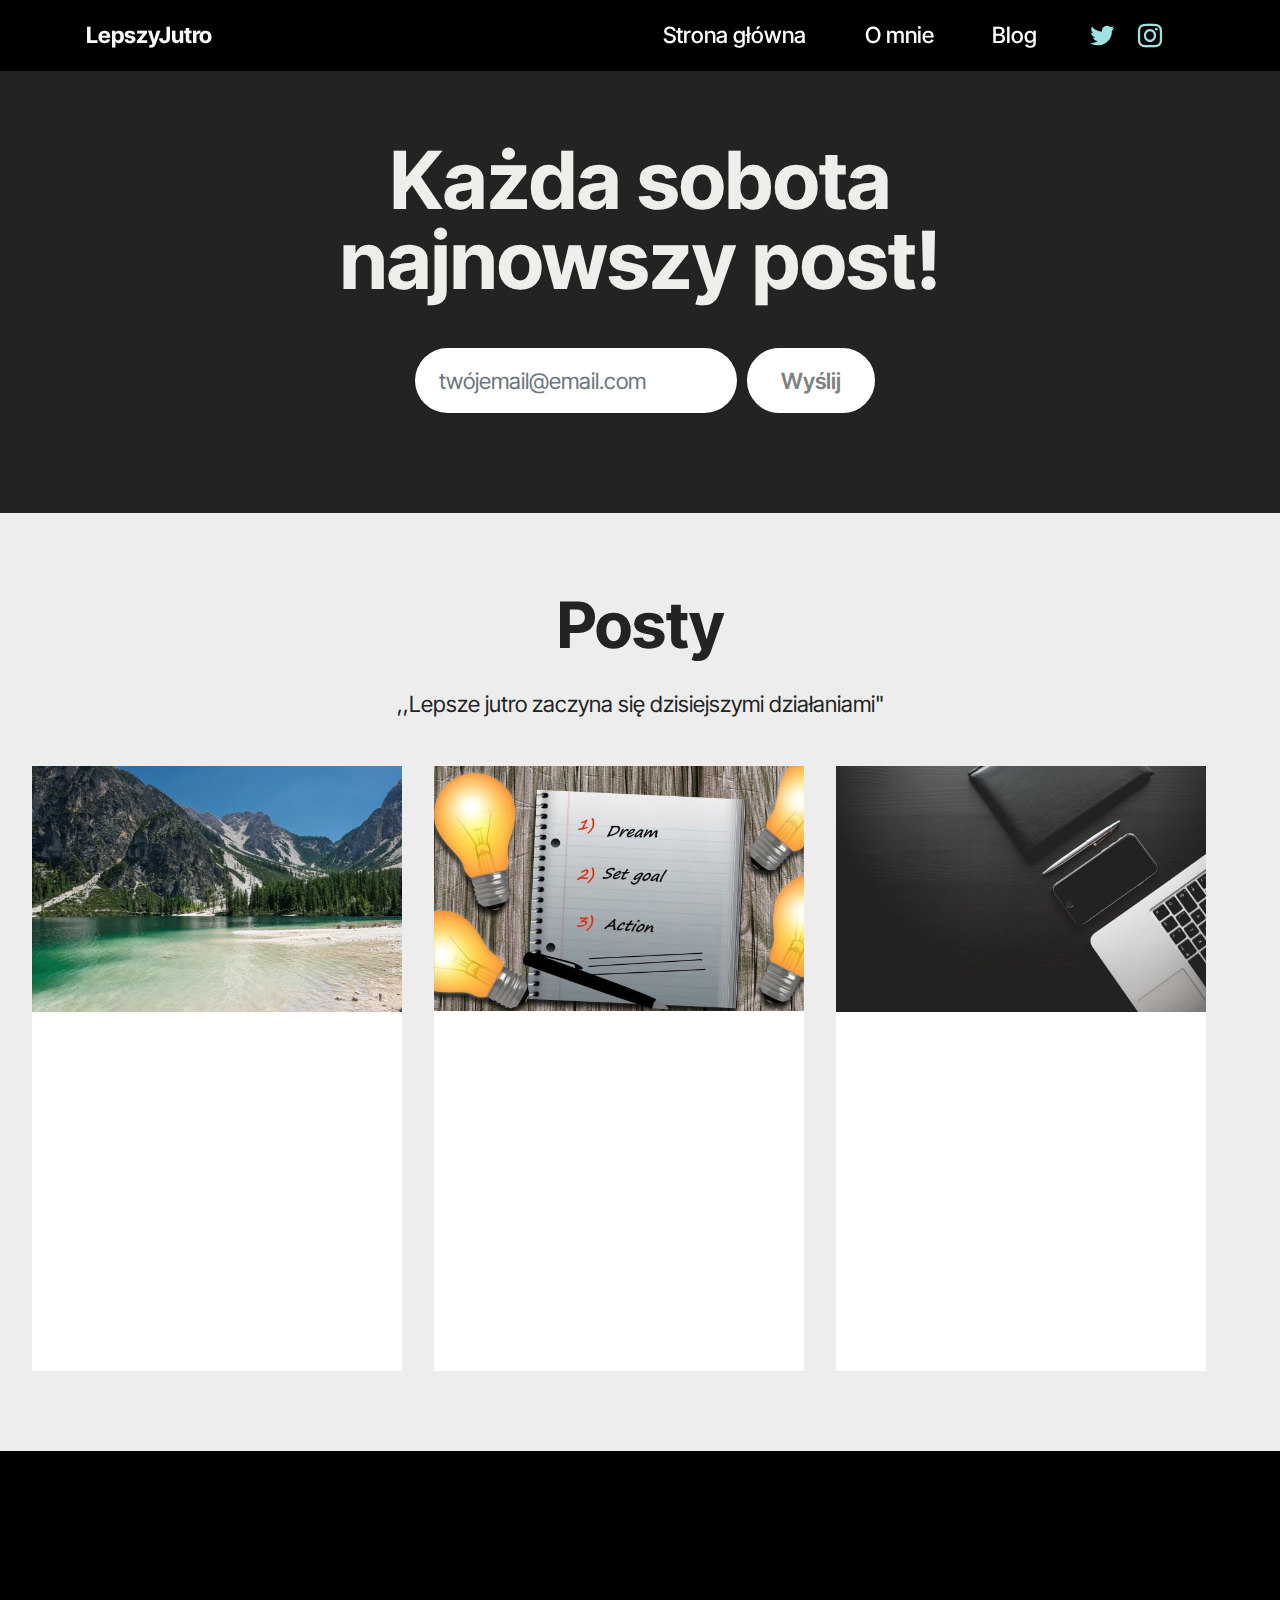
<file: index.html>
<!DOCTYPE html>
<html  >
<head>
  <!-- Site made with Mobirise Website Builder v5.9.6, https://mobirise.com -->
  <meta charset="UTF-8">
  <meta http-equiv="X-UA-Compatible" content="IE=edge">
  <meta name="generator" content="Mobirise v5.9.6, mobirise.com">
  <meta name="viewport" content="width=device-width, initial-scale=1, minimum-scale=1">
  <link rel="shortcut icon" href="assets/images/logo.png" type="image/x-icon">
  <meta name="description" content="">
  
  
  <title>lepszyjutro.com</title>
  <link rel="stylesheet" href="assets/web/assets/mobirise-icons2/mobirise2.css">
  <link rel="stylesheet" href="assets/bootstrap/css/bootstrap.min.css">
  <link rel="stylesheet" href="assets/bootstrap/css/bootstrap-grid.min.css">
  <link rel="stylesheet" href="assets/bootstrap/css/bootstrap-reboot.min.css">
  <link rel="stylesheet" href="assets/animatecss/animate.css">
  <link rel="stylesheet" href="assets/dropdown/css/style.css">
  <link rel="stylesheet" href="assets/socicon/css/styles.css">
  <link rel="stylesheet" href="assets/theme/css/style.css">
  <link rel="preload" href="https://fonts.googleapis.com/css?family=Inter+Tight:100,200,300,400,500,600,700,800,900,100i,200i,300i,400i,500i,600i,700i,800i,900i&display=swap" as="style" onload="this.onload=null;this.rel='stylesheet'">
  <noscript><link rel="stylesheet" href="https://fonts.googleapis.com/css?family=Inter+Tight:100,200,300,400,500,600,700,800,900,100i,200i,300i,400i,500i,600i,700i,800i,900i&display=swap"></noscript>
  <link rel="preload" as="style" href="assets/mobirise/css/mbr-additional.css"><link rel="stylesheet" href="assets/mobirise/css/mbr-additional.css" type="text/css">

  
  
  
</head>
<body>
  
  <section data-bs-version="5.1" class="menu menu3 cid-tROyVlUEqA" once="menu" id="menu3-1m">
    
    <nav class="navbar navbar-dropdown navbar-fixed-top navbar-expand-lg">
        <div class="container">
            <div class="navbar-brand">
                
                <span class="navbar-caption-wrap"><a class="navbar-caption text-white text-primary display-7">LepszyJutro</a></span>
            </div>
            <button class="navbar-toggler" type="button" data-toggle="collapse" data-bs-toggle="collapse" data-target="#navbarSupportedContent" data-bs-target="#navbarSupportedContent" aria-controls="navbarNavAltMarkup" aria-expanded="false" aria-label="Toggle navigation">
                <div class="hamburger">
                    <span></span>
                    <span></span>
                    <span></span>
                    <span></span>
                </div>
            </button>
            <div class="collapse navbar-collapse" id="navbarSupportedContent">
                <ul class="navbar-nav nav-dropdown nav-right" data-app-modern-menu="true"><li class="nav-item"><a class="nav-link link text-danger text-primary display-4" href="index.html#header02-1l">Strona główna</a></li><li class="nav-item"><a class="nav-link link text-danger text-primary display-4" href="index.html#header16-1u">O mnie</a></li><li class="nav-item"><a class="nav-link link text-danger text-primary display-4" href="index.html#features017-1n">Blog</a></li></ul>
                <div class="icons-menu">
                    <a class="iconfont-wrapper" href="https://twitter.com/lepszyjutro" target="_blank">
                        <span class="p-2 mbr-iconfont socicon-twitter socicon"></span>
                    </a>
                    <a class="iconfont-wrapper" href="https://www.instagram.com/lepszyjutro/" target="_blank">
                        <span class="p-2 mbr-iconfont socicon-instagram socicon"></span>
                    </a>
                    
                    
                </div>
                
            </div>
        </div>
    </nav>
</section>

<section data-bs-version="5.1" class="header2 cid-tROxpS0LmX" id="header02-1l">
  

  

  <div class="container">
    <div class="row content-wrapper justify-content-center">
      <div class="col-lg-8 mbr-form">
        <div class="">
          <h1 class="mbr-section-title mbr-fonts-style mb-5 display-1"><strong>Każda sobota</strong><br><strong>najnowszy post!</strong></h1>
        </div>

        <div class="text-wrapper align-left" data-form-type="formoid">
          <form action="https://mobirise.eu/" method="POST" class="mbr-form form-with-styler" data-form-title="Form Name"><input type="hidden" name="email" data-form-email="true" value="pDmucuwFoKU3plCm6UEmVjGuVl0kfI8LZZqlf9C4sEVh3uUU1H/0ctwIEDIYlsQzvmbubkjeCEN0iDKbB4HY0SEIB4yYCFVEcN0uC6OTtoTievKdliXFyb0tKseAiULQ">
            <div class="row">
              <div hidden="hidden" data-form-alert="" class="alert alert-success col-12">Dziękuje za chęci do zmiany na lepsze :D</div>
              <div hidden="hidden" data-form-alert-danger="" class="alert alert-danger col-12">
                Oops...! some problem!
              </div>
            </div>
            <div class="dragArea row">
              <div data-for="email" class="col-lg-6 col-md-6 col-sm-12 form-group">
                <input type="email" name="email" placeholder="twójemail@email.com" data-form-field="email" class="form-control display-7" value="" id="email-header02-1l">
              </div>
              <div class="col-auto mbr-section-btn"><button type="submit" class="w-100 w-100 w-100 w-100 w-100 w-100 btn btn-danger display-7">Wyślij</button></div>
            </div>
          </form>
        </div>
      </div>
    </div>
  </div>
</section>

<section data-bs-version="5.1" class="features017 mbr-embla cid-tROBc0VRTQ" id="features017-1n">
	
	
	<div class="position-relative">
		<div class="container-fluid">
			<div class="row justify-content-center">
				<div class="col-12 content-head">
					<div class="mbr-section-head mb-5">
						<h4 class="mbr-section-title mbr-fonts-style align-center mb-0 display-2">
							<strong>Posty</strong></h4>
						<h5 class="mbr-section-subtitle mbr-fonts-style align-center mb-0 mt-4 display-7">,,Lepsze jutro zaczyna się dzisiejszymi działaniami"</h5>
					</div>
				</div>
			</div>
		</div>

		<div class="embla" data-skip-snaps="true" data-align="center" data-contain-scroll="trimSnaps" data-auto-play-interval="5" data-draggable="true">
			<div class="embla__viewport container-fluid">
				<div class="embla__container">
					
					
					
					<div class="embla__slide slider-image item active" style="margin-left: 1rem; margin-right: 1rem;">
						<div class="slide-content">
							<div class="item-img">
								<div class="item-wrapper">
									<img src="assets/images/mbr-600x400.jpg" alt="Mobirise Website Builder" title="" data-slide-to="0" data-bs-slide-to="0">
								</div>
							</div>
							<div class="item-content">
								<h5 class="item-title mbr-fonts-style display-5">
									<strong>Od czego zacząć?</strong></h5>
								
								<p class="mbr-text mbr-fonts-style mt-3 display-7">Najważniejszym żeby zacząć jest priorytet [...]</p>
							</div>
							<div class="mbr-section-btn item-footer mt-2"><a href="page1.html" class="btn item-btn btn-primary display-7" target="_blank">Czytaj dalej</a></div>
						</div>
					</div><div class="embla__slide slider-image item" style="margin-left: 1rem; margin-right: 1rem;">
						<div class="slide-content">
							<div class="item-img">
								<div class="item-wrapper">
									<img src="assets/images/mbr-600x398.jpg" alt="Mobirise Website Builder" title="" data-slide-to="1" data-bs-slide-to="2">
								</div>
							</div>
							<div class="item-content">
								<h5 class="item-title mbr-fonts-style display-5"><strong>Do ataku!</strong></h5>
								
								<p class="mbr-text mbr-fonts-style mt-3 display-7">Każdy jest w stanie spełnić swoje cele [...]</p>
							</div>
							<div class="mbr-section-btn item-footer mt-2"><a href="page2.html" class="btn item-btn btn-primary display-7" target="_blank">Czytaj dalej</a></div>
						</div>
					</div><div class="embla__slide slider-image item" style="margin-left: 1rem; margin-right: 1rem;">
						<div class="slide-content">
							<div class="item-img">
								<div class="item-wrapper">
									<img src="assets/images/mbr-1-600x400.jpg" alt="Mobirise Website Builder" title="" data-slide-to="2" data-bs-slide-to="3">
								</div>
							</div>
							<div class="item-content">
								<h5 class="item-title mbr-fonts-style display-5"><strong>Focus</strong></h5>
								
								<p class="mbr-text mbr-fonts-style mt-3 display-7">Skupienie się na jednej rzeczy - prostota i skuteczność! [...]</p>
							</div>
							<div class="mbr-section-btn item-footer mt-2"><a href="page3.html" class="btn item-btn btn-primary display-7" target="_blank">Czytaj dalej</a></div>
						</div>
					</div>
					
					
					
				</div>
			</div>
			<button class="embla__button embla__button--prev">
				<span class="mobi-mbri mobi-mbri-arrow-prev mbr-iconfont" aria-hidden="true"></span>
				<span class="sr-only visually-hidden visually-hidden visually-hidden">Previous</span>
			</button>
			<button class="embla__button embla__button--next">
				<span class="mobi-mbri mobi-mbri-arrow-next mbr-iconfont" aria-hidden="true"></span>
				<span class="sr-only visually-hidden visually-hidden visually-hidden">Next</span>
			</button>
		</div>
	</div>
</section>

<section data-bs-version="5.1" class="header16 cid-tROLSfdsl4" id="header16-1u">
  

  
  

  <div class="text-center container">
    <div class="row justify-content-center mb-4">
      <div class="col-12 col-lg-6">
        <div class="image-wrap">
          <img src="assets/images/mbr-1695x1093.jpg" alt="Mobirise Website Builder">
        </div>
      </div>
    </div>
    <div class="row justify-content-center">
      <div class="col-md-12 content-head">
        
        <p><strong>Witaj, jestem Paweł. Miło cię tu widzieć :D Moim głównym zainteresowaniem jest samorozwój. Czytam książki, oglądam podcasty, piszę i sam uparcie wprowadzam pozyskaną wiedzę w praktykę. Chciałbym się tym z tobą podzielić. Co niedzielę publikuje nowy wpis z wiedzy, doświadczenia oraz swoich przemyśleń z całego tygodnia. Na X / twitterze publikuje codziennie.</strong></p><br><p></p>
        
      </div>
    </div>
  </div>
</section>

<section data-bs-version="5.1" class="footer4 cid-tRZ7JOyZPE" once="footers" id="footer04-2b">

    

    

    <div class="container">
        <div class="media-container-row align-center mbr-white">
            <div class="col-12">
                <p class="mbr-text mb-0 mbr-fonts-style display-7">
                    © Copyright 2023 - All Rights Reserved
                </p>
            </div>
        </div>
    </div>
</section><section class="display-7" style="padding: 0;align-items: center;justify-content: center;flex-wrap: wrap;    align-content: center;display: flex;position: relative;height: 4rem;"><a href="https://mobiri.se/3092820" style="flex: 1 1;height: 4rem;position: absolute;width: 100%;z-index: 1;"><img alt="" style="height: 4rem;" src="[data-uri]"></a><p style="margin: 0;text-align: center;" class="display-7">&#8204;</p><a style="z-index:1" href="https://mobirise.com/builder/no-code-website-builder.html">No Code Website Builder</a></section><script src="assets/bootstrap/js/bootstrap.bundle.min.js"></script>  <script src="assets/smoothscroll/smooth-scroll.js"></script>  <script src="assets/ytplayer/index.js"></script>  <script src="assets/dropdown/js/navbar-dropdown.js"></script>  <script src="assets/embla/embla.min.js"></script>  <script src="assets/embla/script.js"></script>  <script src="assets/theme/js/script.js"></script>  <script src="assets/formoid/formoid.min.js"></script>  
  
  
 <div id="scrollToTop" class="scrollToTop mbr-arrow-up"><a style="text-align: center;"><i class="mbr-arrow-up-icon mbr-arrow-up-icon-cm cm-icon cm-icon-smallarrow-up"></i></a></div>
    <input name="animation" type="hidden">
  </body>
</html>
</file>
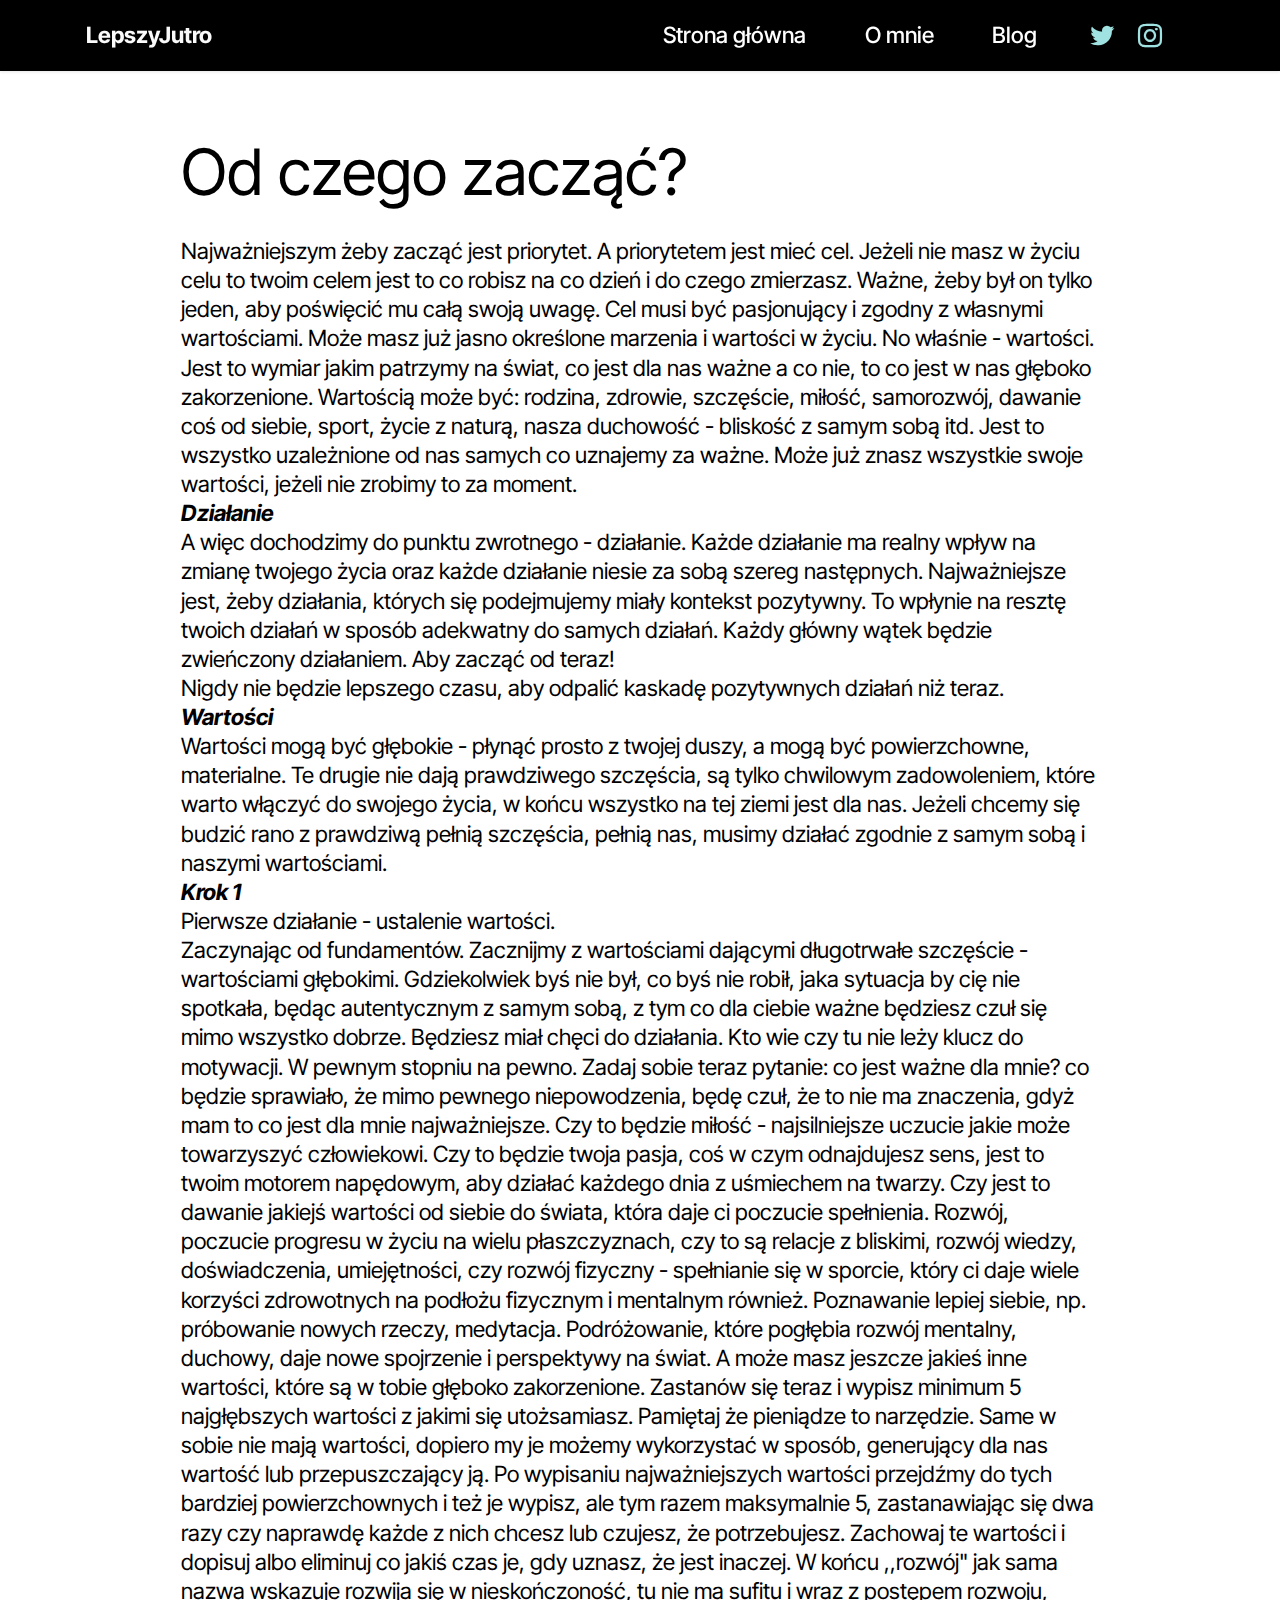
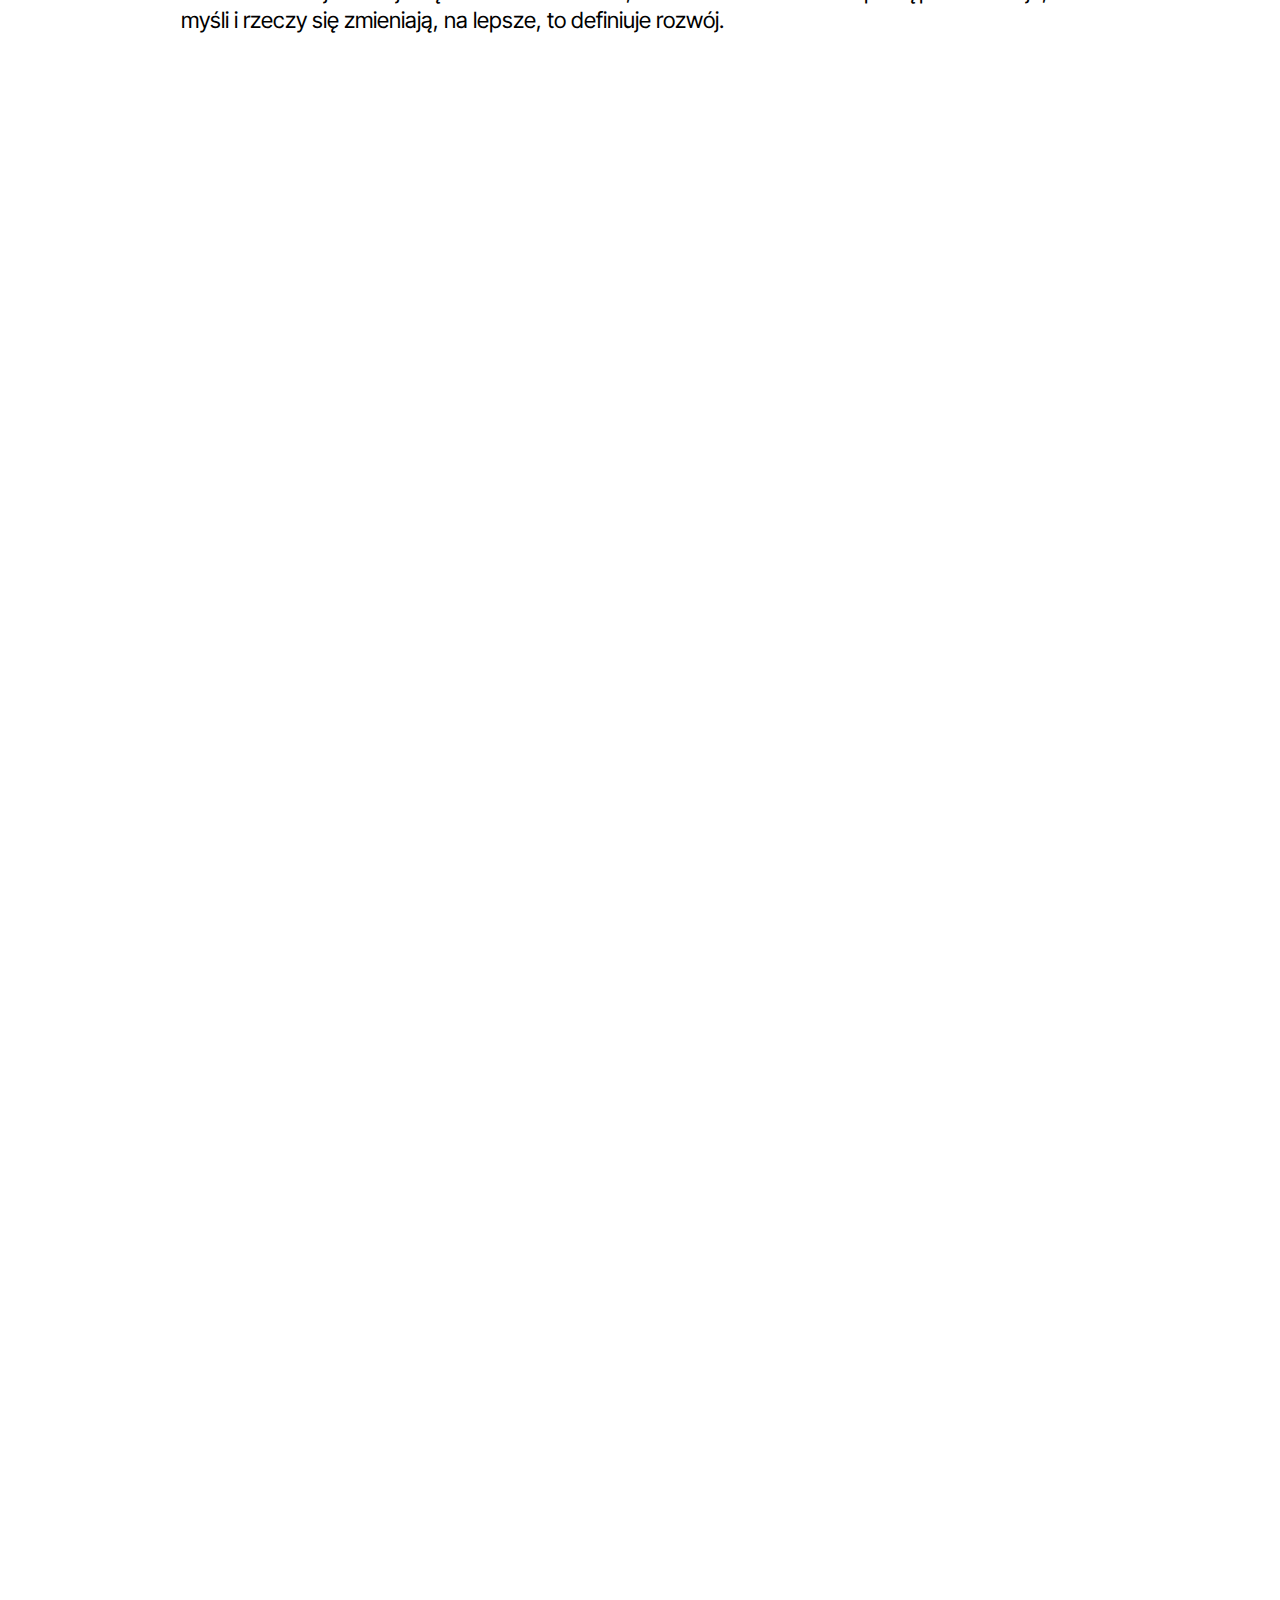
<file: page1.html>
<!DOCTYPE html>
<html  >
<head>
  <!-- Site made with Mobirise Website Builder v5.9.6, https://mobirise.com -->
  <meta charset="UTF-8">
  <meta http-equiv="X-UA-Compatible" content="IE=edge">
  <meta name="generator" content="Mobirise v5.9.6, mobirise.com">
  <meta name="viewport" content="width=device-width, initial-scale=1, minimum-scale=1">
  <link rel="shortcut icon" href="assets/images/logo.png" type="image/x-icon">
  <meta name="description" content="">
  
  
  <title>Page 1</title>
  <link rel="stylesheet" href="assets/web/assets/mobirise-icons2/mobirise2.css">
  <link rel="stylesheet" href="assets/bootstrap/css/bootstrap.min.css">
  <link rel="stylesheet" href="assets/bootstrap/css/bootstrap-grid.min.css">
  <link rel="stylesheet" href="assets/bootstrap/css/bootstrap-reboot.min.css">
  <link rel="stylesheet" href="assets/animatecss/animate.css">
  <link rel="stylesheet" href="assets/dropdown/css/style.css">
  <link rel="stylesheet" href="assets/socicon/css/styles.css">
  <link rel="stylesheet" href="assets/theme/css/style.css">
  <link rel="preload" href="https://fonts.googleapis.com/css?family=Inter+Tight:100,200,300,400,500,600,700,800,900,100i,200i,300i,400i,500i,600i,700i,800i,900i&display=swap" as="style" onload="this.onload=null;this.rel='stylesheet'">
  <noscript><link rel="stylesheet" href="https://fonts.googleapis.com/css?family=Inter+Tight:100,200,300,400,500,600,700,800,900,100i,200i,300i,400i,500i,600i,700i,800i,900i&display=swap"></noscript>
  <link rel="preload" as="style" href="assets/mobirise/css/mbr-additional.css"><link rel="stylesheet" href="assets/mobirise/css/mbr-additional.css" type="text/css">

  
  
  
</head>
<body>
  
  <section data-bs-version="5.1" class="menu menu3 cid-tROyVlUEqA" once="menu" id="menu3-1v">
    
    <nav class="navbar navbar-dropdown navbar-fixed-top navbar-expand-lg">
        <div class="container">
            <div class="navbar-brand">
                
                <span class="navbar-caption-wrap"><a class="navbar-caption text-white text-primary display-7">LepszyJutro</a></span>
            </div>
            <button class="navbar-toggler" type="button" data-toggle="collapse" data-bs-toggle="collapse" data-target="#navbarSupportedContent" data-bs-target="#navbarSupportedContent" aria-controls="navbarNavAltMarkup" aria-expanded="false" aria-label="Toggle navigation">
                <div class="hamburger">
                    <span></span>
                    <span></span>
                    <span></span>
                    <span></span>
                </div>
            </button>
            <div class="collapse navbar-collapse" id="navbarSupportedContent">
                <ul class="navbar-nav nav-dropdown nav-right" data-app-modern-menu="true"><li class="nav-item"><a class="nav-link link text-danger text-primary display-4" href="index.html#header02-1l">Strona główna</a></li><li class="nav-item"><a class="nav-link link text-danger text-primary display-4" href="index.html#header16-1u">O mnie</a></li><li class="nav-item"><a class="nav-link link text-danger text-primary display-4" href="index.html#features017-1n">Blog</a></li></ul>
                <div class="icons-menu">
                    <a class="iconfont-wrapper" href="https://twitter.com/lepszyjutro" target="_blank">
                        <span class="p-2 mbr-iconfont socicon-twitter socicon"></span>
                    </a>
                    <a class="iconfont-wrapper" href="https://www.instagram.com/lepszyjutro/" target="_blank">
                        <span class="p-2 mbr-iconfont socicon-instagram socicon"></span>
                    </a>
                    
                    
                </div>
                
            </div>
        </div>
    </nav>
</section>

<section data-bs-version="5.1" class="article12 cid-tRTyymnUUI" id="article12-21">    
    
    <div class="container">
        <div class="row justify-content-center">
            <div class="col-md-12 col-lg-10">
                <h3 class="mbr-section-title mbr-fonts-style mb-4 mt-0 display-2">Od czego zacząć?</h3>
                
                <p class="mbr-text mbr-fonts-style display-7">Najważniejszym żeby zacząć jest priorytet. A priorytetem jest mieć cel. Jeżeli nie masz w życiu celu to twoim celem jest to co robisz na co dzień i do czego zmierzasz. Ważne, żeby był on tylko jeden, aby poświęcić mu całą swoją uwagę. Cel musi być pasjonujący i zgodny z własnymi wartościami. Może masz już jasno określone marzenia i wartości w życiu. No właśnie - wartości. Jest to wymiar jakim patrzymy na świat, co jest dla nas ważne a co nie, to co jest w nas głęboko zakorzenione. Wartością może być: rodzina, zdrowie, szczęście, miłość, samorozwój, dawanie coś od siebie, sport, życie z naturą, nasza duchowość - bliskość z samym sobą itd. Jest to wszystko uzależnione od nas samych co uznajemy za ważne. Może już znasz wszystkie swoje wartości, jeżeli nie zrobimy to za moment.<br><strong><em>Działanie</em></strong><br>A więc dochodzimy do punktu zwrotnego -  działanie. Każde działanie ma realny wpływ na zmianę twojego życia oraz każde działanie niesie za sobą szereg następnych. Najważniejsze jest, żeby działania, których się podejmujemy miały kontekst pozytywny. To wpłynie na resztę twoich działań w sposób adekwatny do samych działań. Każdy główny wątek będzie zwieńczony działaniem. Aby zacząć od teraz! <br>Nigdy nie będzie lepszego czasu, aby odpalić kaskadę pozytywnych działań niż teraz.<br><strong><em>Wartości</em></strong><br>Wartości mogą być głębokie - płynąć prosto z twojej duszy, a mogą być powierzchowne, materialne. Te drugie nie dają prawdziwego szczęścia, są tylko chwilowym zadowoleniem, które warto włączyć do swojego życia, w końcu wszystko na tej ziemi jest dla nas.  Jeżeli chcemy się budzić rano z prawdziwą pełnią szczęścia, pełnią nas, musimy działać zgodnie z samym sobą i naszymi wartościami.<br><strong><em>Krok 1</em></strong><br>Pierwsze działanie - ustalenie wartości. <br>                                                                                                     Zaczynając od fundamentów. Zacznijmy z wartościami dającymi długotrwałe szczęście - wartościami głębokimi. Gdziekolwiek byś nie był, co byś nie robił, jaka sytuacja by cię nie spotkała, będąc autentycznym z samym sobą, z tym co dla ciebie ważne będziesz czuł się mimo wszystko dobrze. Będziesz miał chęci do działania. Kto wie czy tu nie leży klucz do motywacji. W pewnym stopniu na pewno. Zadaj sobie teraz pytanie: co jest ważne dla mnie? co będzie sprawiało, że mimo pewnego niepowodzenia, będę czuł, że to nie ma znaczenia, gdyż mam to co jest dla mnie najważniejsze. Czy to będzie miłość - najsilniejsze uczucie jakie może towarzyszyć człowiekowi. Czy to będzie twoja pasja, coś w czym odnajdujesz sens, jest to twoim motorem napędowym, aby działać każdego dnia z  uśmiechem na twarzy. Czy jest to dawanie jakiejś wartości od siebie do świata, która daje ci poczucie spełnienia. Rozwój, poczucie progresu w życiu na wielu płaszczyznach, czy to są relacje z bliskimi, rozwój wiedzy, doświadczenia, umiejętności, czy rozwój fizyczny - spełnianie się w sporcie, który ci daje wiele korzyści zdrowotnych na podłożu fizycznym i mentalnym również. Poznawanie lepiej siebie, np. próbowanie nowych rzeczy, medytacja. Podróżowanie, które pogłębia rozwój mentalny, duchowy, daje nowe spojrzenie i perspektywy na świat. A może masz jeszcze jakieś inne wartości, które są w tobie głęboko zakorzenione. Zastanów się teraz i wypisz minimum 5  najgłębszych wartości z jakimi się utożsamiasz. Pamiętaj że pieniądze to narzędzie. Same w sobie nie mają wartości, dopiero my je możemy wykorzystać w sposób, generujący dla nas wartość lub przepuszczający ją. Po wypisaniu najważniejszych wartości przejdźmy do tych bardziej powierzchownych i też je wypisz, ale tym razem maksymalnie 5, zastanawiając się dwa razy czy  naprawdę każde z nich chcesz lub czujesz, że potrzebujesz. Zachowaj te wartości i dopisuj albo eliminuj co jakiś czas je, gdy uznasz, że jest inaczej. W końcu ,,rozwój" jak sama nazwa wskazuje rozwija się w nieskończoność, tu nie ma sufitu i wraz z postępem rozwoju, myśli i rzeczy się zmieniają, na lepsze, to definiuje rozwój.&nbsp;&nbsp;<br></p>
            </div>
        </div>
    </div>
</section>

<section data-bs-version="5.1" class="article12 cid-tRTyHxAJQC" id="article12-22">    
    
    <div class="container">
        <div class="row justify-content-center">
            <div class="col-md-12 col-lg-10">
                <h3 class="mbr-section-title mbr-fonts-style mb-4 mt-0 display-2">Marzenia</h3>
                
                <p class="mbr-text mbr-fonts-style display-7">Jak grać, żeby wygrać. Otóż - marzenia. <br>Ostatecznym celem zabawy w cele są marzenia. Jeżeli już wiesz czego chcesz i potrzebujesz do poczucia szczęścia i spełnienia, z którym ta podróż po życiu będzie pełniejsza, możemy przejść do kolejnego etapu - marzenia. Jest to ostateczna forma spełnienia celu. Ważnym w życiu jest mieć marzenia. Musimy mieć punkt docelowy naszej podróży, misję, która określa jasno dokąd zmierzamy. Konkretny punkt, aby nie skończyć jako dryfujący statek bez załogi, który prędzej czy później się rozbiję. Z nami może być podobnie jak nie mamy konkretnie wyznaczonego celu głównego - marzenia. Prędzej czy później zdamy sobie sprawę, że brakowało w nim spełnienia, ponieważ żadna nasza osobista, głęboko zakorzeniona misja nie została ukończona. Nasz główny motor napędowy - nadzieja, został wyczerpany. Tracimy jej resztki, wraz ze świadomością że już nie uda nam się żadnego pragnienia spełnić. Nie jest nam obce stwierdzenie, że wraz z wiekiem źródło naszej nadziei się wyczerpuje. Będąc młodzi, całe życie jeszcze przed nami, nie ma presji, wiesz, że wszystko czego chcesz jeszcze osiągniesz i zostawiasz to na później, zwlekając z tym  do ostatniego tchu nadziei. Po zasianiu małego ziarna przestrogi. Skupmy się na pozytywach, w końcu życie jest takim, jakim go widzimy, a co najważniejsze przejdźmy do działania.<br>
<strong><em>Krok 2</em></strong>&nbsp;<br>Drugie działanie - wyznaczanie marzeń                                                                                                                Skup się na sobie i pomyśl czego tak naprawdę chcesz w życiu. Odstaw na bok wszystkie czynności, które tak naprawdę nie sprawiają ci przyjemności, a jest to jedynie forma zabicia czasu albo poradzenia sobie ze stresem, może są to sytuację narzucone ci z góry przez otoczenie, może są to rzeczy, które zostały ci wpojone do głowy za młodu, ale ty czujesz że to nie jesteś ty, że tak naprawdę się z tym nie utożsamiasz. Teraz przeczytaj wszystkie twoje najbliższe wartości i na ich podstawie napisz o czym marzysz, więc, odstaw każdy jeden głos z zewnątrz, wsłuchaj się w siebie i wypisz wszystkie twoje marzenia. W tym tobie nie pomogę, aby niczego nie narzucać. Jeżeli nic nie przychodzi ci do głowy, mimo to wysil się. Jest to ważne, jednak nie przejmuj się w każdej chwili będziesz mógł je zmienić, napisać od nowa. Gdy już je masz pozostaw kartkę z wartościami i marzeniami na widoku, abyś mógł je czytać codziennie rano i wieczorem przez kolejnych 30 dni, abyś dobrze sobie utrwalił co jest dla ciebie ważne na czym skupisz swoje myśli, aby pomagały ci one w realizacji marzeń.<br><br>Mamy już fundament. Wiemy czego pragniemy i jest to spójne z nami. Wspaniale!<br>
<br>Mimo, że tak pozostawiona sprawa ma już dla nas realną wartość, gdy zostanie dobrze utrwalona w naszym umyśle, co osiągniemy tylko i wyłącznie przez powtarzalność. Która jest kluczem do osiągnięcia czegokolwiek, o czym byśmy nie pomyśleli. Mam tu na myśli konsekwentne czytanie wartości i marzeń każdego dnia. Kolejnym etapem jest realizacja, aby to osiągnąć musimy jasno określić cele.
<br>Osiągnięcie marzeń to skutek. Efekt realizacji celu. Sam w sobie mimo, że mówi nam jasno czym jest, nie mówi nam co dokładnie zawiera, ile wysiłku będziemy musieli włożyć do jego realizacji. Potrzebujemy rozbić go na konkretne cele.<br><strong><em>CEL PRZEJŚCIOWY</em></strong><br>Wszystkie cele, które nie są w żaden sposób interesujące i pasjonujące dla nas, nazywamy celami przejściowymi. Cele te nie będą przez nas wykonywane z taką determinacją i poświęceniem co cele w pełni spójne z naszymi wartościami i zainteresowaniami. Cel przejściowy jest to obiekt lub stan, który chcemy, musimy lub czujemy, że powinniśmy osiągnąć ale nie jest on dla nas po prostu fascynujący. Dajmy za przykład pasjonata kuchni, któremu się marzy posiadanie własnej restauracji, lecz z kilku powodów osoba ta nie jest gotowa na jej założenie, np. brak doświadczenia w branży gastronomicznej, brak pewności siebie i obawy z tym związane, niewystarczająca ilość środków na podjęcie ryzyka. W takim przypadku osoba może ustawić sobie za cel przejściowy, zatrudnienie się na okres przykładowo 6 miesięcy w restauracji najbliżej leżącej jej preferencjom po to aby: zobaczyć jak to wygląda w takim lokalu ,,od kuchni'', z jakimi problemami się spotyka ta branża, jakie problemy posiadają pracownicy, klienci oraz właściciel. Jest do dobry sposób, aby przede wszystkim upewnić się czy dalej jest to moje marzenie, czy nie wolę takich lokali oglądać jedynie od strony klienta, mogę nabywając doświadczenia, za którym idzie pewność siebie i zaoszczędzić przy tym pewną kwotę pieniędzy. Ustalenie celu przejściowego jest o tyle ważne, aby po pierwsze i najważniejsze nie zapomnieć, że to nie jest nasz główny cel a tylko okres przejściowy. Chcemy uniknąć sytuacji w której zapominamy o celu i zatracamy się na celu przejściowym. Możemy takiej sytuacji doświadczyć, gdy przyjdzie nam współpracować z negatywnymi ludźmi i niezbyt korzystnym i motywującym środowisku. Niestety słowa, myśli i panująca atmosfera wokół nas ma ogromny wpływ na każdy aspekt naszego życia i łatwo jest się pogubić: czytaj zboczyć z torów w drodze do osiągnięcia celów. Także uważaj na to jakimi informacjami, emocjami i uczuciami się karmisz. Inny przykład zboczenia z torów:  zatrudniliśmy się w restauracji i spotkała nas miła atmosfera w pracy, czujemy się docenieni,  klienci bardzo chwalą sobie jedzenie i tak nam tam dobrze, że nie myślimy już o swojej własnej i o ile nie ma nic ma złego w pracy w restauracji o tyle niespełnione marzenia... to boli najbardziej. Po drugie, aby mózg w głównej mierze destylował informację związane z celem głównym. Przychodząc każdego dnia do pracy chcesz wiedzieć po co się tu przyszło. Podpytywać szefa z czym się je ta branża, co jest w niej pozytywne, co negatywne. Rozmawiać z pracownikami, dzięki czemu uzyskasz jak najwięcej informacji które przydadzą ci się na nowej ścieżce życia, na ścieżce osiągania celów.<br> 
<br><em><strong>Ciąg dalszy nastąpi</strong></em> w niedzielę.&nbsp;<br></p>
            </div>
        </div>
    </div>
</section>

<section data-bs-version="5.1" class="footer4 cid-tRZ7JOyZPE" once="footers" id="footer04-2b">

    

    

    <div class="container">
        <div class="media-container-row align-center mbr-white">
            <div class="col-12">
                <p class="mbr-text mb-0 mbr-fonts-style display-7">
                    © Copyright 2023 - All Rights Reserved
                </p>
            </div>
        </div>
    </div>
</section><section class="display-7" style="padding: 0;align-items: center;justify-content: center;flex-wrap: wrap;    align-content: center;display: flex;position: relative;height: 4rem;"><a href="https://mobiri.se/3092820" style="flex: 1 1;height: 4rem;position: absolute;width: 100%;z-index: 1;"><img alt="" style="height: 4rem;" src="[data-uri]"></a><p style="margin: 0;text-align: center;" class="display-7">&#8204;</p><a style="z-index:1" href="https://mobirise.com/offline-website-builder.html">Offline Website Software</a></section><script src="assets/bootstrap/js/bootstrap.bundle.min.js"></script>  <script src="assets/smoothscroll/smooth-scroll.js"></script>  <script src="assets/ytplayer/index.js"></script>  <script src="assets/dropdown/js/navbar-dropdown.js"></script>  <script src="assets/theme/js/script.js"></script>  
  
  
 <div id="scrollToTop" class="scrollToTop mbr-arrow-up"><a style="text-align: center;"><i class="mbr-arrow-up-icon mbr-arrow-up-icon-cm cm-icon cm-icon-smallarrow-up"></i></a></div>
    <input name="animation" type="hidden">
  </body>
</html>
</file>
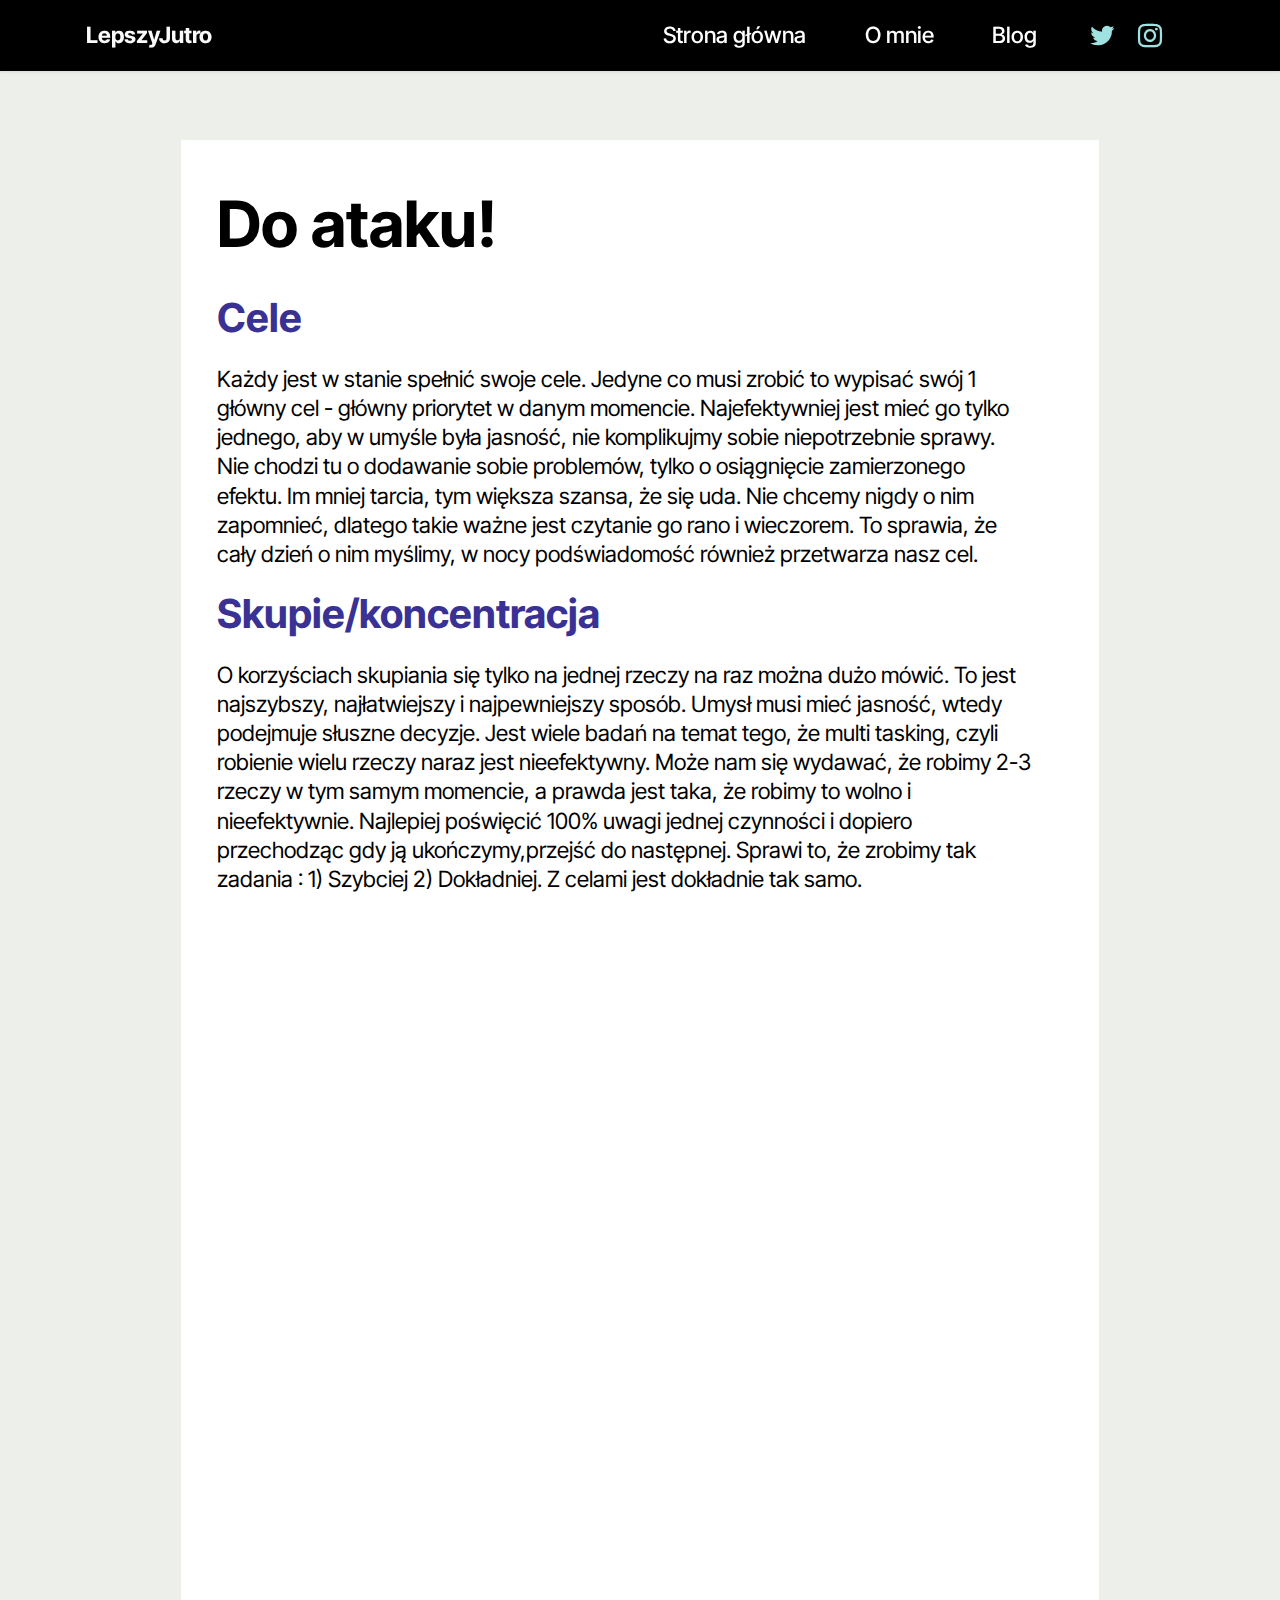
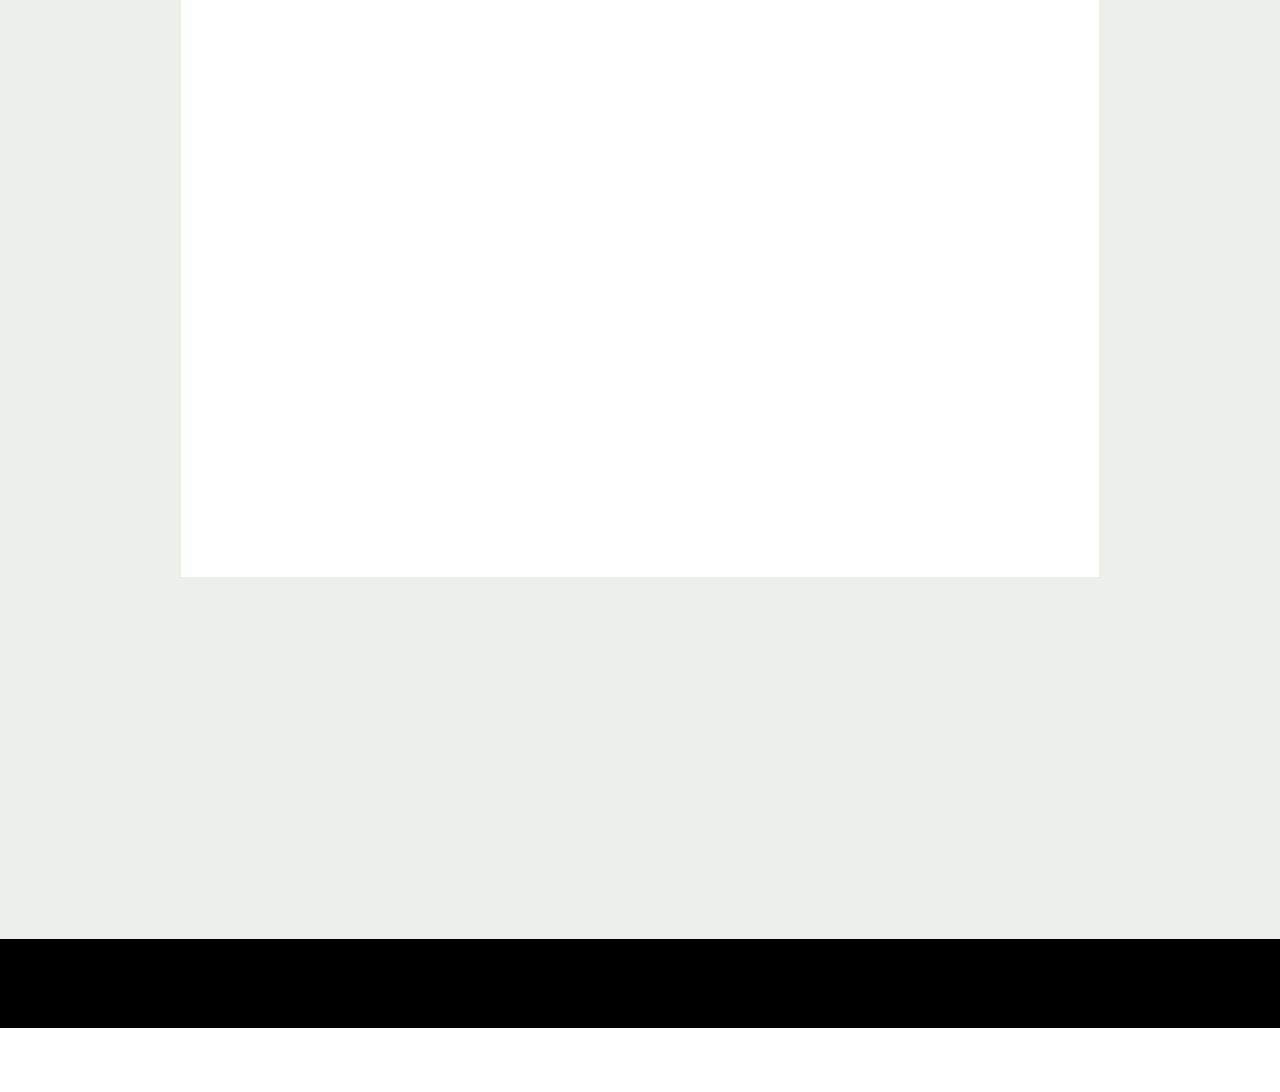
<file: page2.html>
<!DOCTYPE html>
<html  >
<head>
  <!-- Site made with Mobirise Website Builder v5.9.6, https://mobirise.com -->
  <meta charset="UTF-8">
  <meta http-equiv="X-UA-Compatible" content="IE=edge">
  <meta name="generator" content="Mobirise v5.9.6, mobirise.com">
  <meta name="viewport" content="width=device-width, initial-scale=1, minimum-scale=1">
  <link rel="shortcut icon" href="assets/images/logo.png" type="image/x-icon">
  <meta name="description" content="">
  
  
  <title>Page 2</title>
  <link rel="stylesheet" href="assets/web/assets/mobirise-icons2/mobirise2.css">
  <link rel="stylesheet" href="assets/bootstrap/css/bootstrap.min.css">
  <link rel="stylesheet" href="assets/bootstrap/css/bootstrap-grid.min.css">
  <link rel="stylesheet" href="assets/bootstrap/css/bootstrap-reboot.min.css">
  <link rel="stylesheet" href="assets/animatecss/animate.css">
  <link rel="stylesheet" href="assets/dropdown/css/style.css">
  <link rel="stylesheet" href="assets/socicon/css/styles.css">
  <link rel="stylesheet" href="assets/theme/css/style.css">
  <link rel="preload" href="https://fonts.googleapis.com/css?family=Inter+Tight:100,200,300,400,500,600,700,800,900,100i,200i,300i,400i,500i,600i,700i,800i,900i&display=swap" as="style" onload="this.onload=null;this.rel='stylesheet'">
  <noscript><link rel="stylesheet" href="https://fonts.googleapis.com/css?family=Inter+Tight:100,200,300,400,500,600,700,800,900,100i,200i,300i,400i,500i,600i,700i,800i,900i&display=swap"></noscript>
  <link rel="preload" as="style" href="assets/mobirise/css/mbr-additional.css"><link rel="stylesheet" href="assets/mobirise/css/mbr-additional.css" type="text/css">

  
  
  
</head>
<body>
  
  <section data-bs-version="5.1" class="menu menu3 cid-tROyVlUEqA" once="menu" id="menu3-24">
    
    <nav class="navbar navbar-dropdown navbar-fixed-top navbar-expand-lg">
        <div class="container">
            <div class="navbar-brand">
                
                <span class="navbar-caption-wrap"><a class="navbar-caption text-white text-primary display-7">LepszyJutro</a></span>
            </div>
            <button class="navbar-toggler" type="button" data-toggle="collapse" data-bs-toggle="collapse" data-target="#navbarSupportedContent" data-bs-target="#navbarSupportedContent" aria-controls="navbarNavAltMarkup" aria-expanded="false" aria-label="Toggle navigation">
                <div class="hamburger">
                    <span></span>
                    <span></span>
                    <span></span>
                    <span></span>
                </div>
            </button>
            <div class="collapse navbar-collapse" id="navbarSupportedContent">
                <ul class="navbar-nav nav-dropdown nav-right" data-app-modern-menu="true"><li class="nav-item"><a class="nav-link link text-danger text-primary display-4" href="index.html#header02-1l">Strona główna</a></li><li class="nav-item"><a class="nav-link link text-danger text-primary display-4" href="index.html#header16-1u">O mnie</a></li><li class="nav-item"><a class="nav-link link text-danger text-primary display-4" href="index.html#features017-1n">Blog</a></li></ul>
                <div class="icons-menu">
                    <a class="iconfont-wrapper" href="https://twitter.com/lepszyjutro" target="_blank">
                        <span class="p-2 mbr-iconfont socicon-twitter socicon"></span>
                    </a>
                    <a class="iconfont-wrapper" href="https://www.instagram.com/lepszyjutro/" target="_blank">
                        <span class="p-2 mbr-iconfont socicon-instagram socicon"></span>
                    </a>
                    
                    
                </div>
                
            </div>
        </div>
    </nav>
</section>

<section data-bs-version="5.1" class="article07 cid-tRZ2ghYcdj" id="article07-27">
  

  
  
  <div class="container">
    <div class="row justify-content-center">
      <div class="card col-md-12 col-lg-10">
        <div class="card-wrapper">
          <h3 class="card-title mbr-fonts-style mbr-white mt-3 mb-4 display-2"><strong>Do ataku!</strong></h3>
          <div class="row card-box align-left">
            <div class="item features-without-image col-12">
              <div class="item-wrapper">
                <h4 class="mbr-section-subtitle mbr-fonts-style mb-3 display-5">
                  <strong>Cele</strong></h4>
                <p class="mbr-text mbr-fonts-style display-7">
                  Każdy jest w stanie spełnić swoje cele. Jedyne co musi zrobić to wypisać swój 1 główny cel - główny priorytet w danym momencie. Najefektywniej jest mieć go tylko jednego, aby w umyśle była jasność, nie komplikujmy sobie niepotrzebnie sprawy. Nie chodzi tu o dodawanie sobie problemów, tylko o osiągnięcie zamierzonego efektu. Im mniej tarcia, tym większa szansa, że się uda. Nie chcemy nigdy o nim zapomnieć, dlatego takie ważne jest czytanie go rano i wieczorem. To sprawia, że cały dzień o nim myślimy, w nocy podświadomość również przetwarza nasz cel.
                </p>
              </div>
            </div>
            <div class="item features-without-image col-12">
              <div class="item-wrapper">
                <h4 class="mbr-section-subtitle mbr-fonts-style mb-3 display-5"><strong>Skupie/koncentracja</strong></h4>
                <p class="mbr-text mbr-fonts-style display-7">
                  O korzyściach skupiania się tylko na jednej rzeczy na raz można dużo mówić. To jest najszybszy, najłatwiejszy i najpewniejszy sposób. Umysł musi mieć jasność, wtedy podejmuje słuszne decyzje. Jest wiele badań na temat tego, że multi tasking, czyli robienie wielu rzeczy naraz jest nieefektywny. Może nam się wydawać, że robimy 2-3 rzeczy w tym samym momencie, a prawda jest taka, że robimy to wolno i nieefektywnie. Najlepiej poświęcić 100% uwagi jednej czynności i dopiero przechodząc gdy ją ukończymy,przejść do następnej. Sprawi to, że zrobimy tak zadania : 1) Szybciej 2) Dokładniej. Z celami jest dokładnie tak samo.
                </p>
              </div>
            </div>
            <div class="item features-without-image col-12">
              <div class="item-wrapper">
                <h4 class="mbr-section-subtitle mbr-fonts-style mb-3 display-5">
                  <strong>Zaczynajmy :D</strong></h4>
                <p class="mbr-text mbr-fonts-style display-7">Pomyśl co jest twoim priorytetem na ten moment, aby spełnić swoje najgłębsze marzenie. Zawsze zaczynaj od podstaw. Dajmy za przykład, że chcesz podróżować po świecie i tak zarabiać na życie. Co możesz teraz zrobić, od czego musisz zacząć. Pierwsza rzecz jaką musisz zrobić to dowiedzieć się: Jak? Odpowiedź jest prosta odnajdź osoby które tak żyją. Najłatwiejszym sposobem na to jest odnalezienie ich na YouTube albo w mediach społecznościowych. Przestudiuj ich dokładnie, weź jak najwięcej z tego dla siebie. Jak już przestudiowałeś kilka osób jak one to robią. Wypisz sobie co teraz ty potrzebujesz, aby i tobie się udało. Wybierz z tych rzeczy największy priorytet, podstawę i fundament i zapisz to jako cel. Pamiętaj aby twoja edukacja nie zamykała się jedynie do takiej formy. Potrzebujesz większej i szerszej wiedzy, do tego sprawdzą się książki, ale używaj ich tylko intencjonalnie. Wiesz już jaki masz cel, myślisz sobie, co teraz muszę zrobić aby ten jeden cel osiągnąć. Znajdujesz rzecz, której potrzebujesz i bezzwłocznie zabierasz się do działania. Gdy zdajesz sobie sprawę, że nie wiesz na ten temat zbyt wiele to zakupujesz książkę lub kilka na ten temat i je czytasz, ale dopiero po wykonaniu zadań na dziś. Książki są po to, abyś jak robisz coś, zdobywasz doświadczenie w pewnej dziedzinie to, abyś na bieżąco czerpał inspiracje i wprowadzał poprawki i ulepszenia do swoich działań. Czytając książkę na pewien temat, na którego nie masz zbyt dużej wiedzy przed podjęciem działań mija się z celem. Twój mózg czytając tą książkę nie będzie łączył żadnych kropek, ani nie zapamięta zbyt wiele. Najlepiej po kilku godzinach działania w jakimś temacie, dopiero zabierać się za książkę. Następnego dnia tak samo wszystkie działania, dopiero książka. W ten sposób będzie trafiało do ciebie dużo pomysłów, co robię źle, co mogę zrobić lepiej, czego w ogóle nie robię, a powinienem. Doświadczenie to fundament, czytanie to jest dodatek, co prawda bardzo ważny i potrzebny ale to jest tylko przyspieszenie i poprawa doświadczenia, samo w sobie nic nie daje. Wiedza to potężna moc, ale jest to tylko potencjalna moc. Nigdy nie zastąpi działania.</p>
              </div>
            </div>
            <div class="item features-without-image col-12">
              <div class="item-wrapper">
                <h4 class="mbr-section-subtitle mbr-fonts-style mb-3 display-5">
                  <strong>Bądź wytrwały</strong></h4>
                <p class="mbr-text mbr-fonts-style display-7">Do tego wszystkiego potrzebujesz jeszcze jednej niezbędnej zasady. Brzmi ona, abyś się nigdy nie poddawał, ani nie odpuszczał. Powtarzalność jest kluczem do każdego osiągnięcia. Jak wyznaczyłeś sobie pewną umiejętność do nauczenia lub masz jakąś czynność, którą musisz dobrze opanować. Nie możesz tego robić w kratkę, ani wtedy kiedy ci się chce. Musisz to robić codziennie. Może to być nawet 30 minut dziennie, jeżeli masz naprawdę dużo obowiązków, których nie możesz na ten moment zredukować. W przypadku gdy poświęcisz mało czasu na pewną czynność bardzo ważnym jest działanie w pełnym skupieniu, bez żadnych rozpraszaczy i (powtórzę jeszcze raz) CODZIENNIE!</p>
              </div>
            </div>
          </div>
          
        </div>
      </div>
    </div>
  </div>
</section>

<section data-bs-version="5.1" class="article11 cid-tRZ448pBAA" id="article11-2a">
    

    
    
    <div class="container">
        <div class="row justify-content-center">
            <div class="title col-md-12 col-lg-10">
                <h3 class="mbr-section-title mbr-fonts-style align-center mt-0 mb-0 display-2"><strong>Co dalej?</strong></h3>
                <h4 class="mbr-section-subtitle align-center mbr-fonts-style mt-4 display-7">Wiemy już od czego zacząć. Do ataku :D. Co niedzielę będę publikował nowy wpis, aby przekazywać jak najwięcej informacji na drodze do osiągania marzeń, celów i stawania się coraz lepszym każdego dnia. Będziemy zagłębiać się jak wyciągać maksimum z naszego życia w każdej jego sferze. Nie zapomnij o zapisaniu się na newsletter, każda niedziela wysyłam nowy wpis na maila. Na tweeterze publikuje codziennie.</h4>
                
            </div>
        </div>
    </div>
</section>

<section data-bs-version="5.1" class="footer4 cid-tRZ7JOyZPE" once="footers" id="footer04-2b">

    

    

    <div class="container">
        <div class="media-container-row align-center mbr-white">
            <div class="col-12">
                <p class="mbr-text mb-0 mbr-fonts-style display-7">
                    © Copyright 2023 - All Rights Reserved
                </p>
            </div>
        </div>
    </div>
</section><section class="display-7" style="padding: 0;align-items: center;justify-content: center;flex-wrap: wrap;    align-content: center;display: flex;position: relative;height: 4rem;"><a href="https://mobiri.se/3092820" style="flex: 1 1;height: 4rem;position: absolute;width: 100%;z-index: 1;"><img alt="" style="height: 4rem;" src="[data-uri]"></a><p style="margin: 0;text-align: center;" class="display-7">&#8204;</p><a style="z-index:1" href="https://mobirise.com/builder/landing-page-builder.html">Landing Page Maker</a></section><script src="assets/bootstrap/js/bootstrap.bundle.min.js"></script>  <script src="assets/smoothscroll/smooth-scroll.js"></script>  <script src="assets/ytplayer/index.js"></script>  <script src="assets/dropdown/js/navbar-dropdown.js"></script>  <script src="assets/theme/js/script.js"></script>  
  
  
 <div id="scrollToTop" class="scrollToTop mbr-arrow-up"><a style="text-align: center;"><i class="mbr-arrow-up-icon mbr-arrow-up-icon-cm cm-icon cm-icon-smallarrow-up"></i></a></div>
    <input name="animation" type="hidden">
  </body>
</html>
</file>
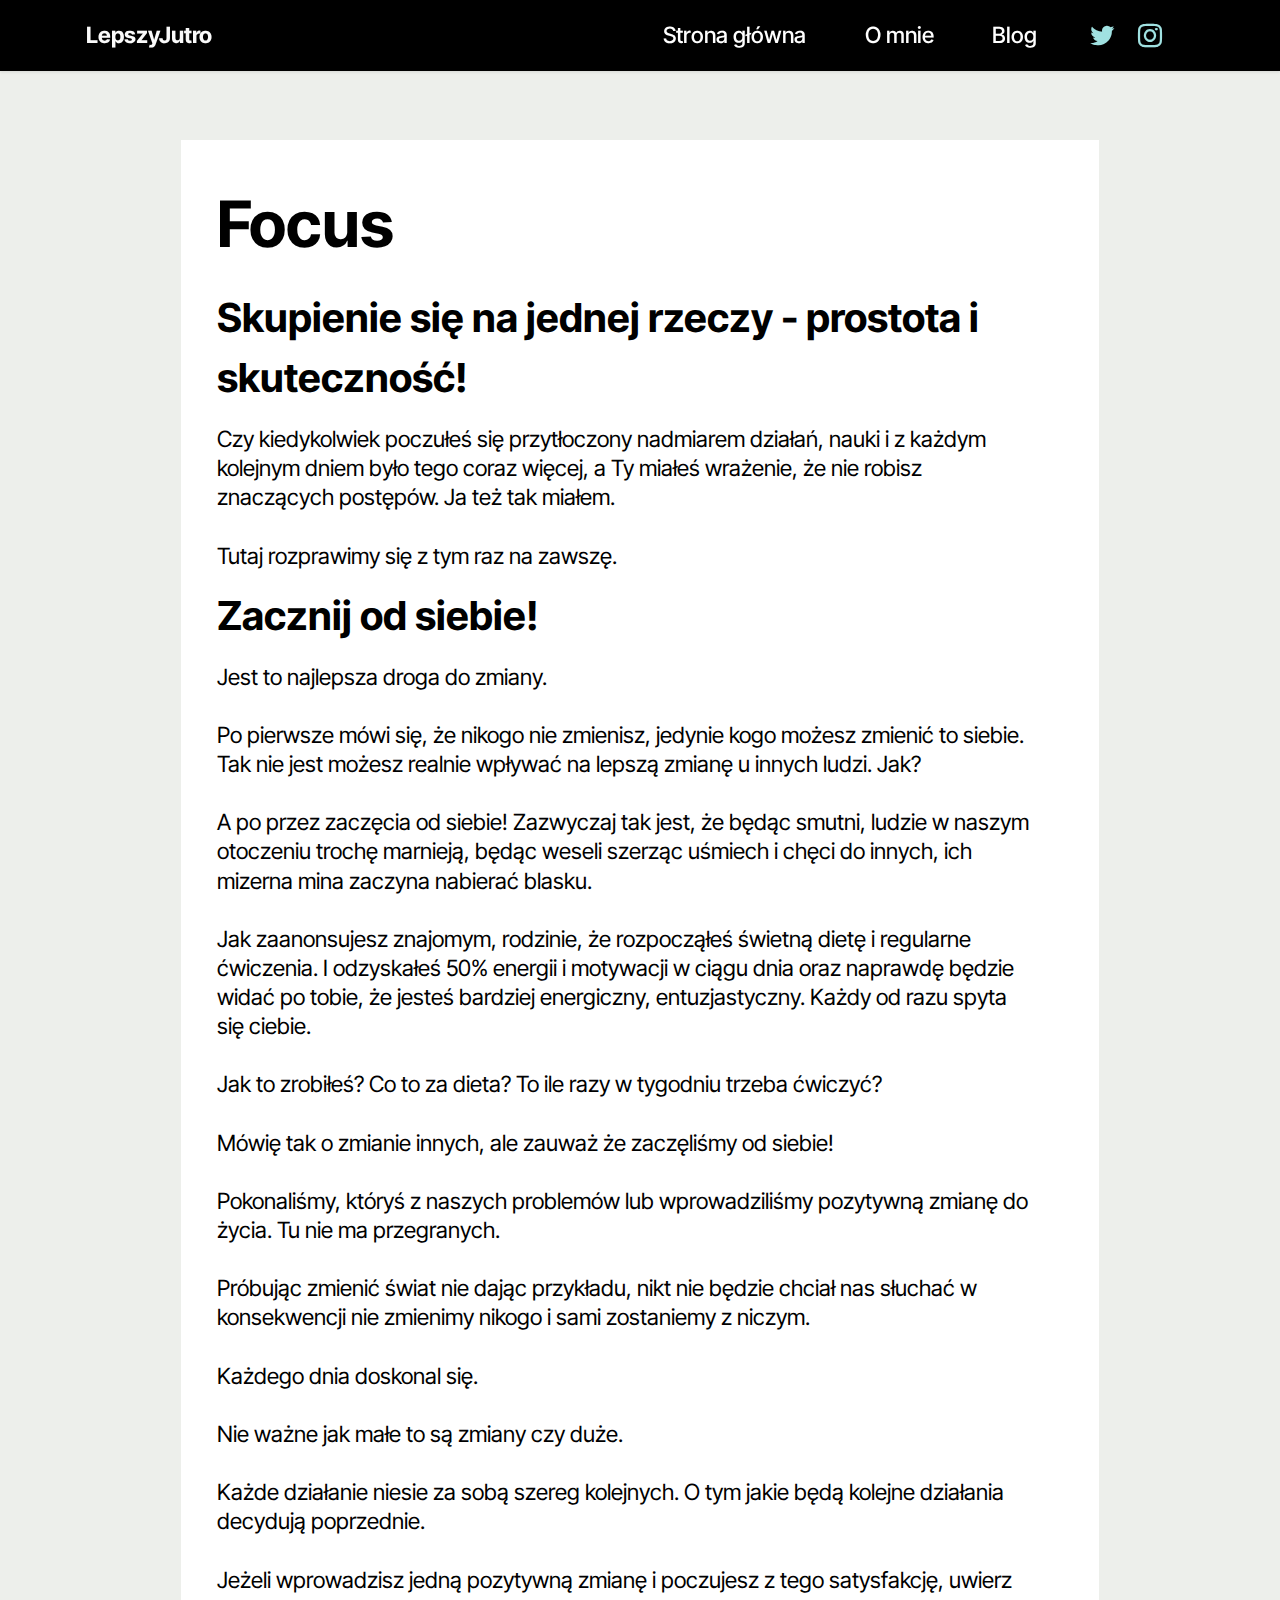
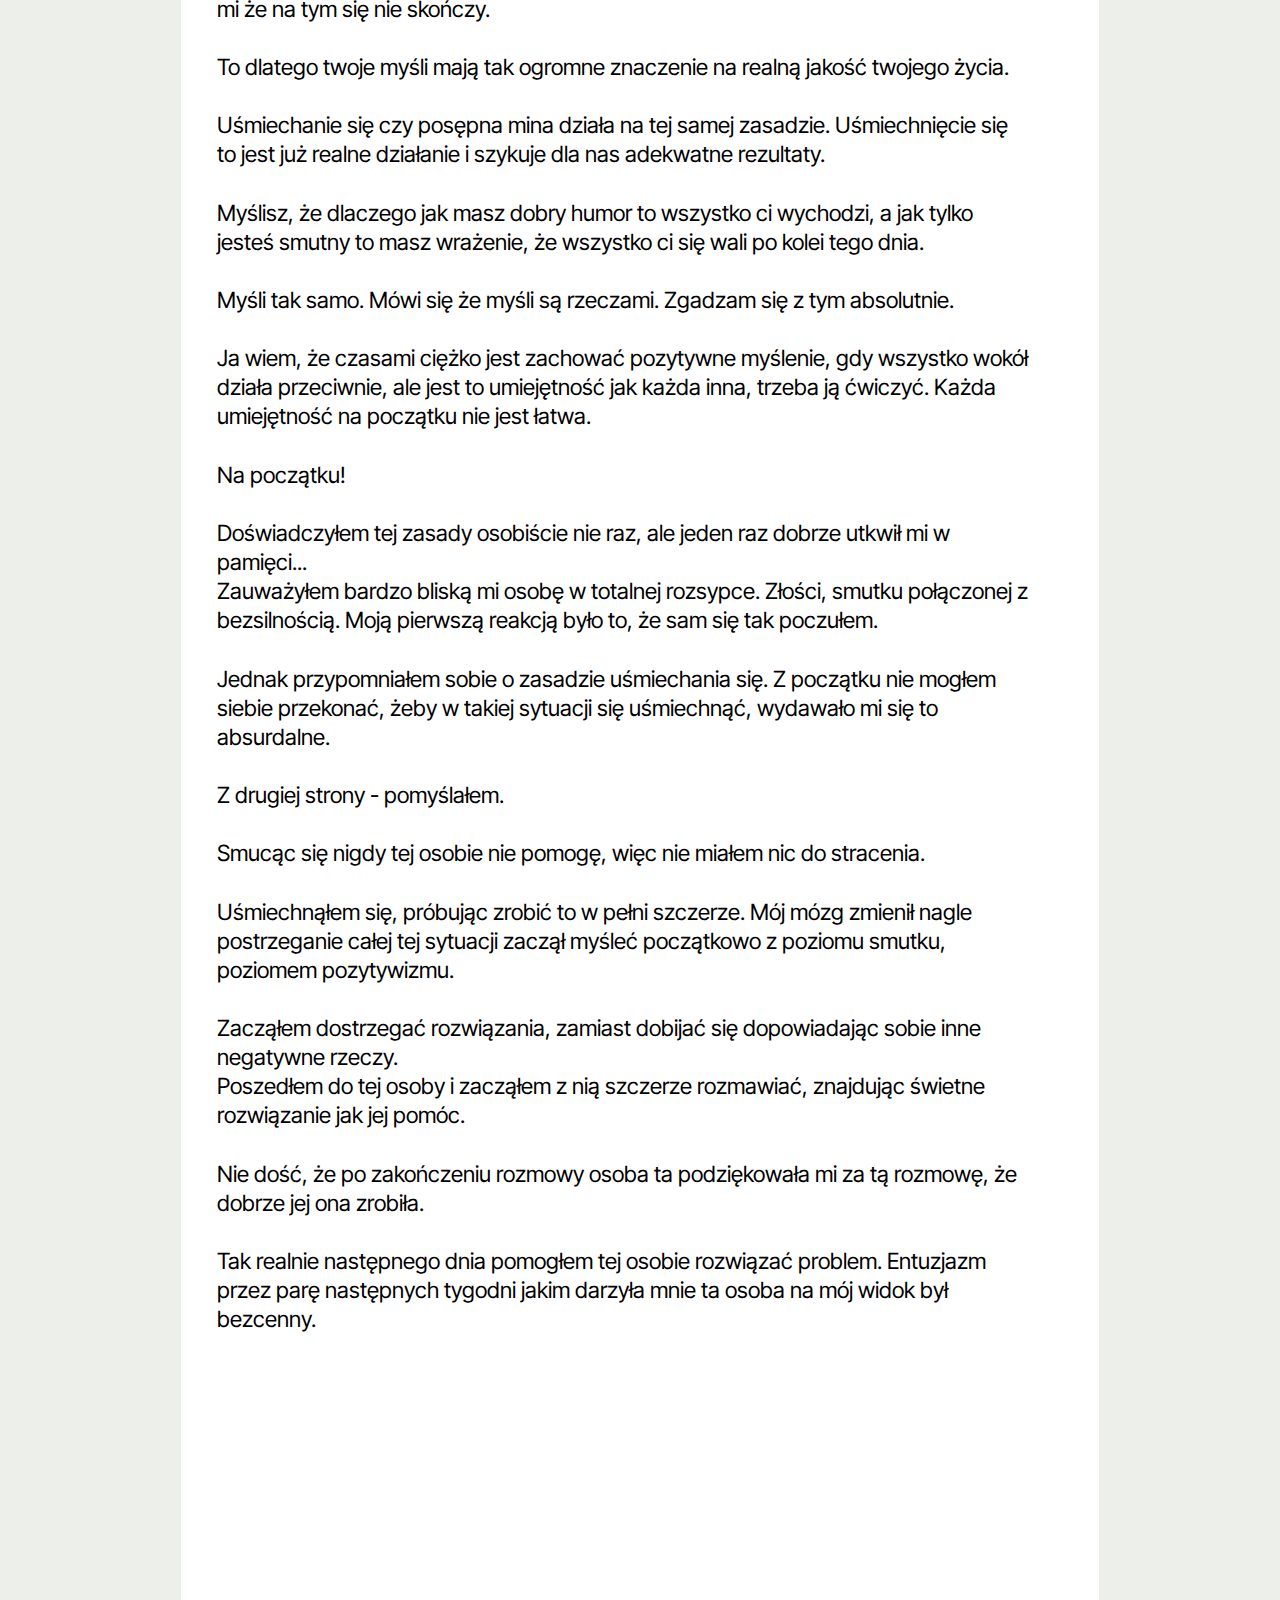
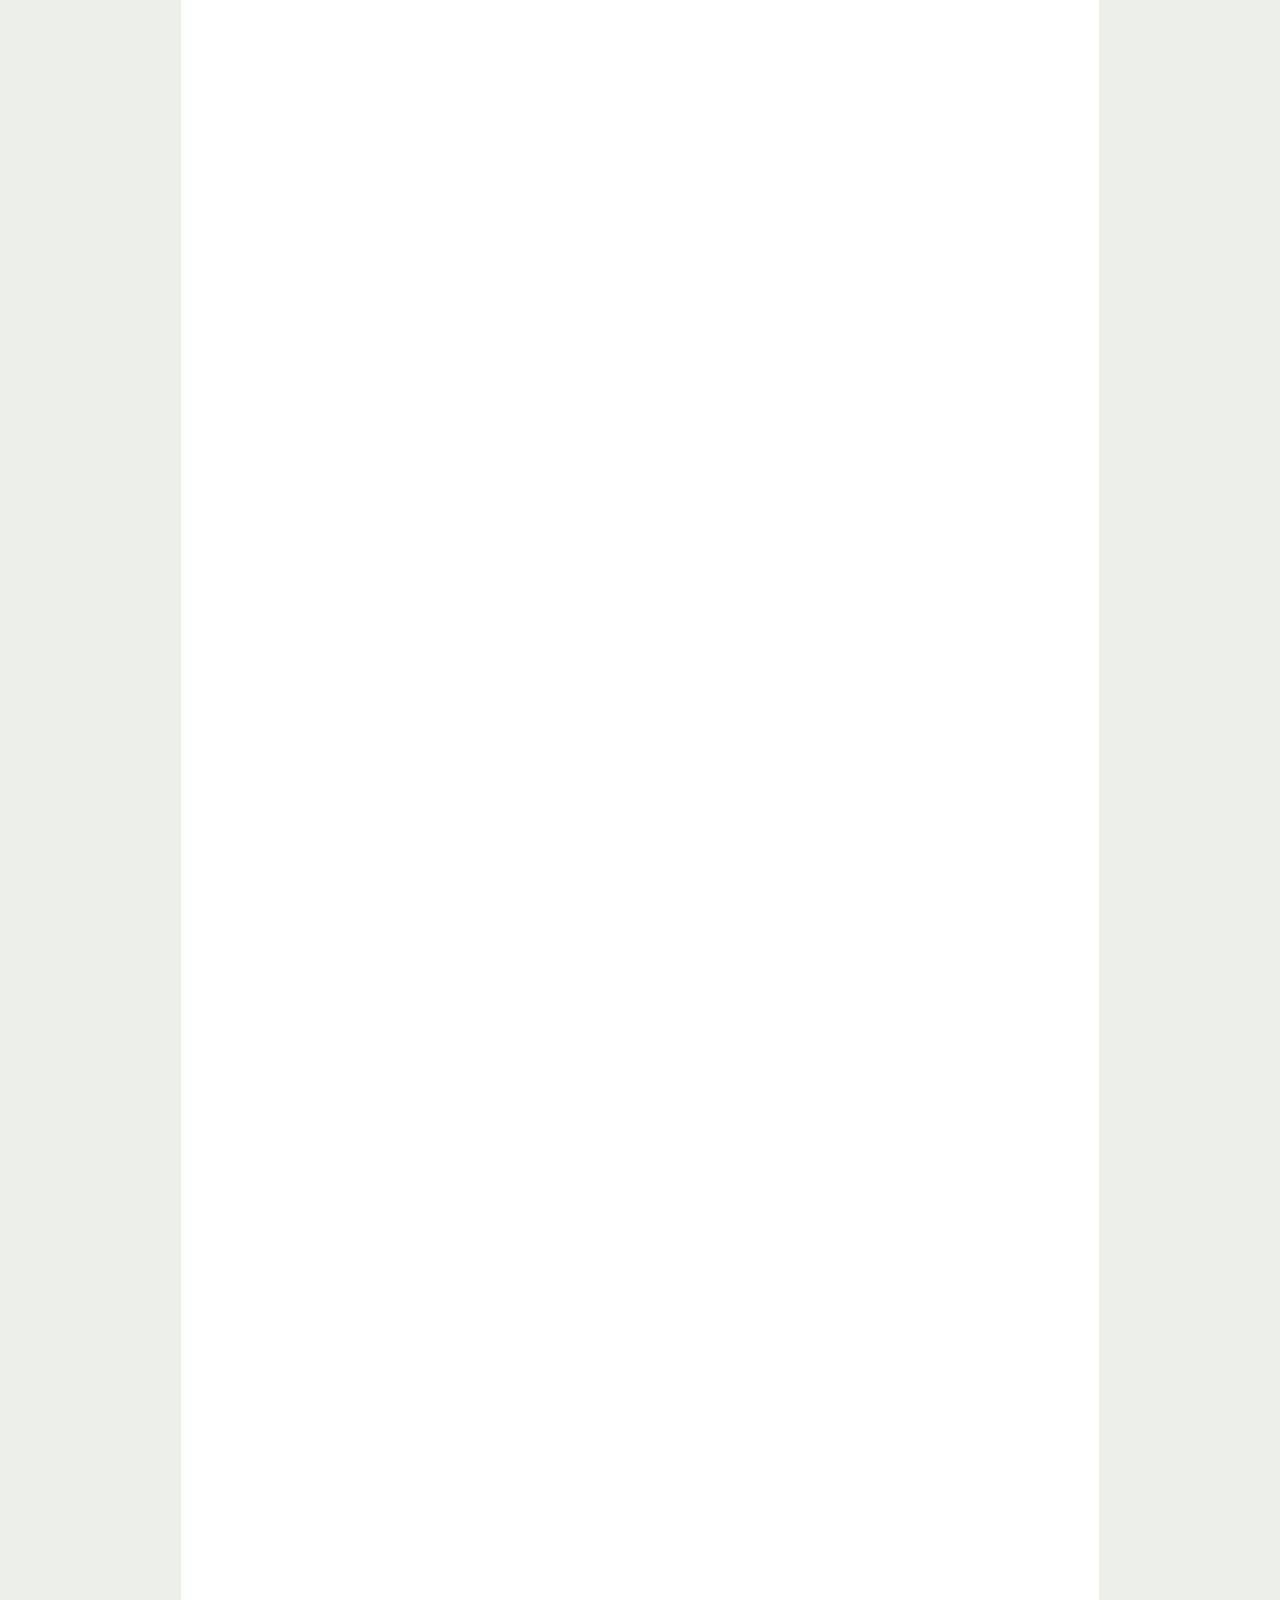
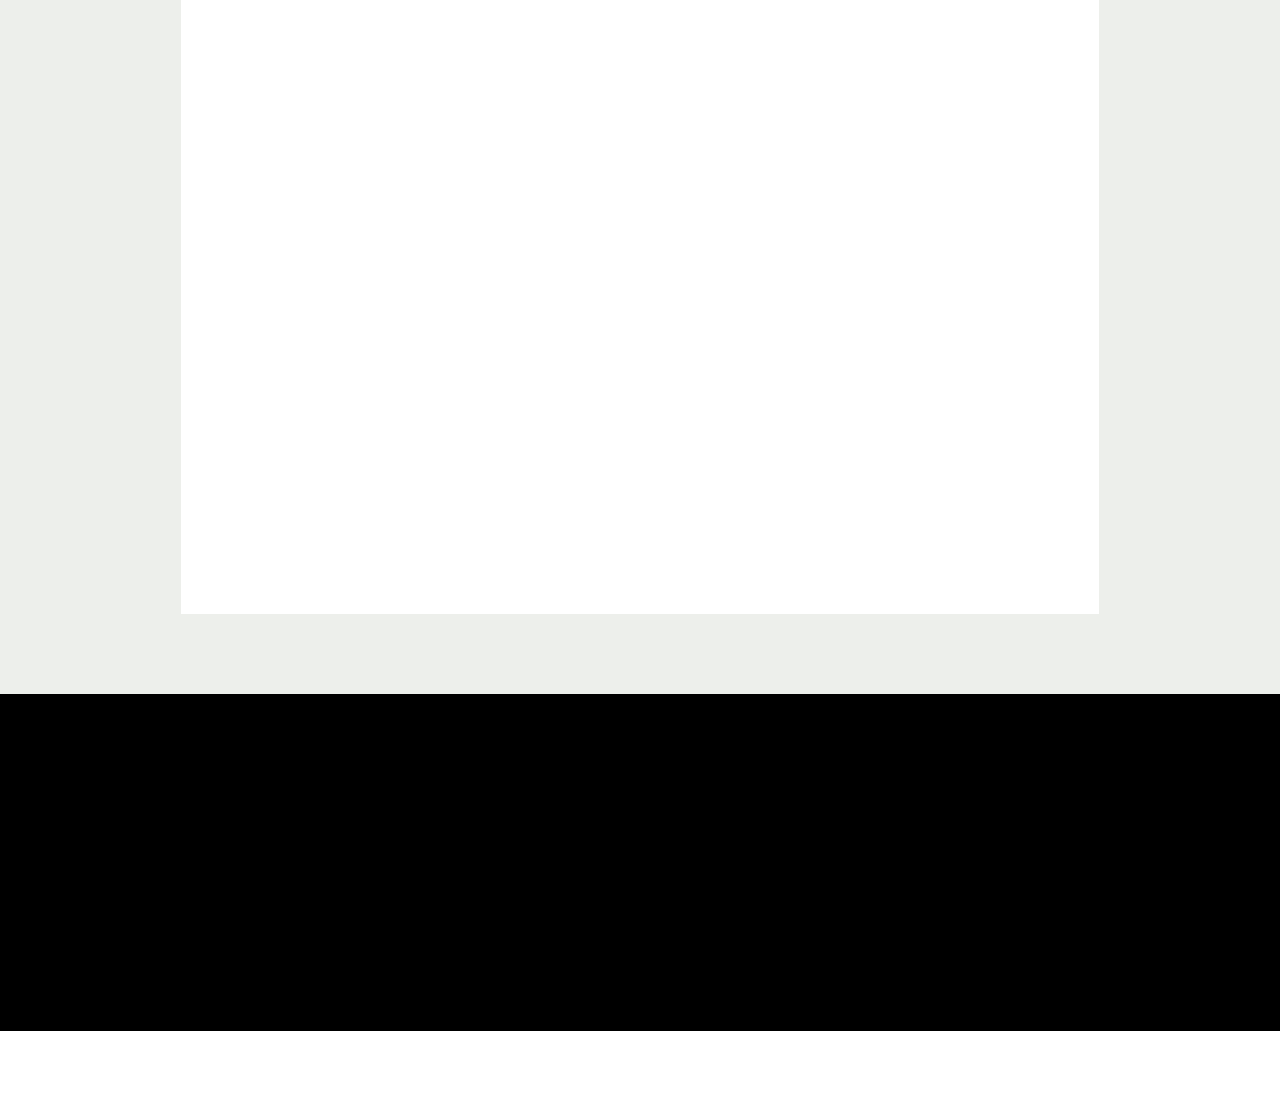
<file: page3.html>
<!DOCTYPE html>
<html  >
<head>
  <!-- Site made with Mobirise Website Builder v5.9.6, https://mobirise.com -->
  <meta charset="UTF-8">
  <meta http-equiv="X-UA-Compatible" content="IE=edge">
  <meta name="generator" content="Mobirise v5.9.6, mobirise.com">
  <meta name="viewport" content="width=device-width, initial-scale=1, minimum-scale=1">
  <link rel="shortcut icon" href="assets/images/logo.png" type="image/x-icon">
  <meta name="description" content="">
  
  
  <title>Page 3</title>
  <link rel="stylesheet" href="assets/web/assets/mobirise-icons2/mobirise2.css">
  <link rel="stylesheet" href="assets/bootstrap/css/bootstrap.min.css">
  <link rel="stylesheet" href="assets/bootstrap/css/bootstrap-grid.min.css">
  <link rel="stylesheet" href="assets/bootstrap/css/bootstrap-reboot.min.css">
  <link rel="stylesheet" href="assets/animatecss/animate.css">
  <link rel="stylesheet" href="assets/dropdown/css/style.css">
  <link rel="stylesheet" href="assets/socicon/css/styles.css">
  <link rel="stylesheet" href="assets/theme/css/style.css">
  <link rel="preload" href="https://fonts.googleapis.com/css?family=Inter+Tight:100,200,300,400,500,600,700,800,900,100i,200i,300i,400i,500i,600i,700i,800i,900i&display=swap" as="style" onload="this.onload=null;this.rel='stylesheet'">
  <noscript><link rel="stylesheet" href="https://fonts.googleapis.com/css?family=Inter+Tight:100,200,300,400,500,600,700,800,900,100i,200i,300i,400i,500i,600i,700i,800i,900i&display=swap"></noscript>
  <link rel="preload" as="style" href="assets/mobirise/css/mbr-additional.css"><link rel="stylesheet" href="assets/mobirise/css/mbr-additional.css" type="text/css">

  
  
  
</head>
<body>
  
  <section data-bs-version="5.1" class="menu menu3 cid-tROyVlUEqA" once="menu" id="menu3-2c">
    
    <nav class="navbar navbar-dropdown navbar-fixed-top navbar-expand-lg">
        <div class="container">
            <div class="navbar-brand">
                
                <span class="navbar-caption-wrap"><a class="navbar-caption text-white text-primary display-7">LepszyJutro</a></span>
            </div>
            <button class="navbar-toggler" type="button" data-toggle="collapse" data-bs-toggle="collapse" data-target="#navbarSupportedContent" data-bs-target="#navbarSupportedContent" aria-controls="navbarNavAltMarkup" aria-expanded="false" aria-label="Toggle navigation">
                <div class="hamburger">
                    <span></span>
                    <span></span>
                    <span></span>
                    <span></span>
                </div>
            </button>
            <div class="collapse navbar-collapse" id="navbarSupportedContent">
                <ul class="navbar-nav nav-dropdown nav-right" data-app-modern-menu="true"><li class="nav-item"><a class="nav-link link text-danger text-primary display-4" href="index.html#header02-1l">Strona główna</a></li><li class="nav-item"><a class="nav-link link text-danger text-primary display-4" href="index.html#header16-1u">O mnie</a></li><li class="nav-item"><a class="nav-link link text-danger text-primary display-4" href="index.html#features017-1n">Blog</a></li></ul>
                <div class="icons-menu">
                    <a class="iconfont-wrapper" href="https://twitter.com/lepszyjutro" target="_blank">
                        <span class="p-2 mbr-iconfont socicon-twitter socicon"></span>
                    </a>
                    <a class="iconfont-wrapper" href="https://www.instagram.com/lepszyjutro/" target="_blank">
                        <span class="p-2 mbr-iconfont socicon-instagram socicon"></span>
                    </a>
                    
                    
                </div>
                
            </div>
        </div>
    </nav>
</section>

<section data-bs-version="5.1" class="article07 cid-tSEodP4DTx" id="article07-2e">
  

  
  
  <div class="container">
    <div class="row justify-content-center">
      <div class="card col-md-12 col-lg-10">
        <div class="card-wrapper">
          <h3 class="card-title mbr-fonts-style mbr-white mt-3 mb-4 display-2"><strong>Focus</strong></h3>
          <div class="row card-box align-left">
            <div class="item features-without-image col-12">
              <div class="item-wrapper">
                <h4 class="mbr-section-subtitle mbr-fonts-style mb-3 display-5"><strong>Skupienie się na jednej rzeczy - prostota i skuteczność!</strong></h4>
                <p class="mbr-text mbr-fonts-style display-7">Czy kiedykolwiek poczułeś się przytłoczony nadmiarem działań, nauki i z każdym kolejnym dniem było tego coraz więcej, a Ty miałeś wrażenie, że nie robisz znaczących postępów. Ja też tak miałem. 
<br>
<br>Tutaj rozprawimy się z tym raz na zawszę.&nbsp;<br></p>
              </div>
            </div>
            <div class="item features-without-image col-12">
              <div class="item-wrapper">
                <h4 class="mbr-section-subtitle mbr-fonts-style mb-3 display-5"><strong>Zacznij od siebie!</strong></h4>
                <p class="mbr-text mbr-fonts-style display-7">Jest to najlepsza droga do zmiany.<br> 
<br>Po pierwsze mówi się, że nikogo nie zmienisz, jedynie kogo możesz zmienić to siebie. Tak nie jest możesz realnie wpływać na lepszą zmianę u innych ludzi. Jak?<br>
<br> A po przez zaczęcia od siebie! Zazwyczaj tak jest, że będąc smutni, ludzie w naszym otoczeniu trochę marnieją, będąc weseli szerząc uśmiech i chęci do innych, ich mizerna mina zaczyna nabierać blasku.<br>
<br>Jak zaanonsujesz znajomym, rodzinie, że rozpocząłeś świetną dietę i regularne ćwiczenia. I odzyskałeś 50% energii i motywacji w ciągu dnia oraz naprawdę będzie widać po tobie, że jesteś bardziej energiczny, entuzjastyczny. Każdy od razu spyta się ciebie.<br> 
<br>Jak to zrobiłeś? Co to za dieta? To ile razy w tygodniu trzeba ćwiczyć?<br>
<br>Mówię tak o zmianie innych, ale zauważ że zaczęliśmy od siebie!<br> 
<br>Pokonaliśmy, któryś z naszych problemów lub wprowadziliśmy pozytywną zmianę do życia. Tu nie ma przegranych.<br>
<br> Próbując zmienić świat nie dając przykładu, nikt nie będzie chciał nas słuchać w konsekwencji nie zmienimy nikogo i sami zostaniemy z niczym.<br> 
<br>Każdego dnia doskonal się.<br> 
<br>Nie ważne jak małe to są zmiany czy duże.<br> 
<br>Każde działanie niesie za sobą szereg kolejnych. O tym jakie będą kolejne działania decydują poprzednie.<br> 
<br>Jeżeli wprowadzisz jedną pozytywną zmianę i poczujesz z tego satysfakcję, uwierz mi że na tym się nie skończy.<br>
<br>To dlatego twoje myśli mają tak ogromne znaczenie na realną jakość twojego życia.<br> 
<br>Uśmiechanie się czy posępna mina działa na tej samej zasadzie. Uśmiechnięcie się to jest już realne działanie i szykuje dla nas adekwatne rezultaty.<br> 
<br>Myślisz, że dlaczego jak masz dobry humor to wszystko ci wychodzi, a jak tylko jesteś smutny to masz wrażenie, że wszystko ci się wali po kolei tego dnia.<br> 
<br>Myśli tak samo. Mówi się że myśli są rzeczami. Zgadzam się z tym absolutnie.<br> 
<br>Ja wiem, że czasami ciężko jest zachować pozytywne myślenie, gdy wszystko wokół działa przeciwnie, ale jest to umiejętność jak każda inna, trzeba ją ćwiczyć. Każda umiejętność na początku nie jest łatwa.<br> 
<br>Na początku!<br> 
<br>Doświadczyłem tej zasady osobiście nie raz, ale jeden raz dobrze utkwił mi w pamięci... 
<br>Zauważyłem bardzo bliską mi osobę w totalnej rozsypce. Złości, smutku połączonej z bezsilnością. Moją pierwszą reakcją było to, że sam się tak poczułem.<br> 
<br>Jednak przypomniałem sobie o zasadzie uśmiechania się. Z początku nie mogłem siebie przekonać, żeby w takiej sytuacji się uśmiechnąć, wydawało mi się to absurdalne.<br> 
<br>Z drugiej strony - pomyślałem.<br> 
<br>Smucąc się nigdy tej osobie nie pomogę, więc nie miałem nic do stracenia.<br> 
<br>Uśmiechnąłem się, próbując zrobić to w pełni szczerze. Mój mózg zmienił nagle postrzeganie całej tej sytuacji zaczął myśleć początkowo z poziomu smutku, poziomem pozytywizmu.<br> 
<br>Zacząłem dostrzegać rozwiązania, zamiast dobijać się dopowiadając sobie inne negatywne rzeczy. 
<br>Poszedłem do tej osoby i zacząłem z nią szczerze rozmawiać, znajdując świetne rozwiązanie jak jej pomóc.<br> 
<br>Nie dość, że po zakończeniu rozmowy osoba ta podziękowała mi za tą rozmowę, że dobrze jej ona zrobiła.<br> 
<br>Tak realnie następnego dnia pomogłem tej osobie rozwiązać problem. Entuzjazm przez parę następnych tygodni jakim darzyła mnie ta osoba na mój widok był bezcenny.&nbsp;<br></p>
              </div>
            </div>
            <div class="item features-without-image col-12">
              <div class="item-wrapper">
                <h4 class="mbr-section-subtitle mbr-fonts-style mb-3 display-5"><strong>Zadbaj o jakość, a ilość sama przyjdzie.</strong></h4>
                <p class="mbr-text mbr-fonts-style display-7">Skupienie na jednej rzeczy jest bardzo ważne z powodu nie zajmowania się rzeczami niezwiązanymi z naszym celem.<br> 
<br>Dla maksymalizacji wyników warto cały czas poświęcić na jeden temat najważniejszy dla nas na dany moment, aż go nie ukończymy oraz zawrzeć w ciągu dnia różnego rodzaju czas na odpoczynek i okresy kreatywności, w których my się wyłączamy a nasza podświadomość zbiera wszystkie informacje do kupy i oświeca nas następnie genialnym pomysłem lub rozwiązaniem na jakiś problem.<br> 
<br>Tak Albert Einstein rozwiązał zagadkę Szczególnej teorii względności, gdy po wielu latach pracy nad nią chciał już dać za wygraną i postanowił się wyspać.<br> 
<br>Obudził się z rozwiązaniem.<br> 
<br>Wiele geniuszów np. Charles Darwin mieli nawyk długich spacerów i to tam wchodzili na swoje największe odkrycia. A więc niezbędnym są okresy odpoczynku wpisane w dzień pracy.<br> 
<br>Mogą to byś długie spacery, inna aktywność fizyczna, medytacja, ale działa to również gdy jemy posiłki, czy kąpiemy się. Najważniejsze w tym są dwie rzeczy:<br>
<br>1) Informację jakimi się karmimy - ma to wpływ na rodzaj informacji jakie nasz mózg będzie przetwarzał w czasie odpoczynku i tylko takie pomysły, rozwiązania będziemy uzyskiwać.<br>
<br>2) Uwagę musimy mieć skierowaną cały czas na celu jaki chcemy osiągnąć, jeżeli wchodzisz w okres odpoczynku po nauce czy pracy nad projektem lub pasją i całą swoją uwagę prze kierujesz na świat gier komputerowych, czy imprezy gwarantuje, że nawet cała twoja uwaga zamknie się na tym i do żadnego pomysłu nie dojdziesz. Ważne, aby okres odpoczynku nie był stymulowany nikotyną, kofeiną, alkoholem, a nawet słodyczami, bo mózg zbyt mocno się zajmie tym aby pomyśleć o celu.&nbsp;<br></p>
              </div>
            </div>
            <div class="item features-without-image col-12">
              <div class="item-wrapper">
                <h4 class="mbr-section-subtitle mbr-fonts-style mb-3 display-5"><strong>O to jak ja rozprawiłem się z nieefektywną wielozadaniowością.</strong></h4>
                <p class="mbr-text mbr-fonts-style display-7">Zawszę miałem tendencję do wypisywanie kilku problemów do rozwiązania w swoim życiu, kilku zmian do wprowadzenia, kilku tematów do nauczenia się. <br><br>Wszystko w mojej głowie wydawało się zrozumiałe , gdyż wypisywałem wszystkie problemy jakie mam, wszystkie zmiany do wprowadzenia, więc czułem się pewnie, że na pewno nic nie pominę i zrobię wszystko co tylko mogę zrobić.<br> 
<br>Kończyło się zawsze na tym, że zabierałem się za to i jakoś nigdy nie rozprawiłem się na stałe z sytuacją, zawsze moje myśli krążyły od jednego problemu, do drugiego itd.<br> 
<br>Nigdy nie było jasności.<br> 
<br>Zmieniłem taktykę, ciężko było mi przekonać samego siebie, gdy medytując zadałem sobie pytanie: 
<br>Co mam jeszcze do poprawy?<br> 
<br>Do głowy przyszły mi 4 rzeczy i nagle przypomniałem sobie o pracy w pełnym skupieniu i koncentracji bez żadnych rozpraszaczy, w której skupiam się maksymalnie na jednym zadaniu aż go nie wykonam.<br> 
<br>Pomyślałem też, że przecież wyznaczanie sobie tylko 1 celu w jednym czasie jest najbardziej efektywne.<br> 
<br>W umyśle zrobił się jasny obraz.<br> 
<br>Biorę pierwszą rzecz o której pomyślałem jako pierwszej, że muszę zmienić. 
<br>Do tego myślę o tym od kilku dni czas się rozprawić z jedną rzeczą raz na zawszę - myślę.<br>
<br>Rozprawiłem się z nią w zaledwie 15 minut.<br> 
<br>Ile czasu i negatywnej energii by mnie kosztowało walczenie z 4 problemami na raz i nie rozwiązaniu żadnego skacząc od jednego do drugiego.<br> 
<br>Już nie mówiąc, że problemy by te zanikły w pędzie kolejnego dnia.<br>
<br>Podsumowując, najlepszą rzeczą jaką możemy zrobić to zawszę skupiać się na jednej rzeczy na raz, odrzucić wszystkie rozpraszacze.&nbsp;<br><br>Rozprawić się z jednym problemem na zawszę i możemy zabrać się za kolejne. 
<br>Wtedy mamy pewność, że każdy problem będzie rozwiązany.<br>
<br>I zrobimy to z 100% efektywnością oraz czas rozwiązania problemu będzie znacznie krótszy, jak się skupimy na jednej rzeczy, a nie czterech na raz.&nbsp;<br></p>
              </div>
            </div>
          </div>
          
        </div>
      </div>
    </div>
  </div>
</section>

<section data-bs-version="5.1" class="social4 cid-tSEqU44WRj" id="social04-2f">
    
    
    

    <div class="container">
        <div class="media-container-row">
            <div class="col-12">
                
                <div class="social-list align-center">
                    
                    <a class="iconfont-wrapper bg-twitter m-2" href="https://twitter.com/lepszyjutro" target="_blank">
                        <span class="socicon-twitter socicon"></span>
                    </a>
                    <a class="iconfont-wrapper bg-instagram m-2" href="https://www.instagram.com/lepszyjutro/" target="_blank">
                        <span class="socicon-instagram socicon"></span>
                    </a>
                    
                    
                    
                    
                    
                    
                    
                    
                </div>
            </div>
        </div>
    </div>
</section>

<section data-bs-version="5.1" class="footer4 cid-tRZ7JOyZPE" once="footers" id="footer04-2d">

    

    

    <div class="container">
        <div class="media-container-row align-center mbr-white">
            <div class="col-12">
                <p class="mbr-text mb-0 mbr-fonts-style display-7">
                    © Copyright 2023 - All Rights Reserved
                </p>
            </div>
        </div>
    </div>
</section><section class="display-7" style="padding: 0;align-items: center;justify-content: center;flex-wrap: wrap;    align-content: center;display: flex;position: relative;height: 4rem;"><a href="https://mobiri.se/3092820" style="flex: 1 1;height: 4rem;position: absolute;width: 100%;z-index: 1;"><img alt="" style="height: 4rem;" src="[data-uri]"></a><p style="margin: 0;text-align: center;" class="display-7">&#8204;</p><a style="z-index:1" href="https://mobirise.com/html-editor.html">WYSIWYG HTML Editor</a></section><script src="assets/bootstrap/js/bootstrap.bundle.min.js"></script>  <script src="assets/smoothscroll/smooth-scroll.js"></script>  <script src="assets/ytplayer/index.js"></script>  <script src="assets/dropdown/js/navbar-dropdown.js"></script>  <script src="assets/theme/js/script.js"></script>  
  
  
 <div id="scrollToTop" class="scrollToTop mbr-arrow-up"><a style="text-align: center;"><i class="mbr-arrow-up-icon mbr-arrow-up-icon-cm cm-icon cm-icon-smallarrow-up"></i></a></div>
    <input name="animation" type="hidden">
  </body>
</html>
</file>
<file: assets/web/assets/mobirise-icons2/mobirise2.css>
@font-face {
  font-family: 'Moririse2';
  font-display: swap;
  src:  url('mobirise2.eot?f2bix4');
  src:  url('mobirise2.eot?f2bix4#iefix') format('embedded-opentype'),
    url('mobirise2.ttf?f2bix4') format('truetype'),
    url('mobirise2.woff?f2bix4') format('woff'),
    url('mobirise2.svg?f2bix4#mobirise2') format('svg');
  font-weight: normal;
  font-style: normal;
}

[class^="mobi-"], [class*=" mobi-"] {
  /* use !important to prevent issues with browser extensions that change fonts */
  font-family: 'Moririse2' !important;
  speak: none;
  font-style: normal;
  font-weight: normal;
  font-variant: normal;
  text-transform: none;
  line-height: 1;

  /* Better Font Rendering =========== */
  -webkit-font-smoothing: antialiased;
  -moz-osx-font-smoothing: grayscale;
}

.mobi-mbri-add-submenu:before {
  content: "\e900";
}
.mobi-mbri-alert:before {
  content: "\e901";
}
.mobi-mbri-align-center:before {
  content: "\e902";
}
.mobi-mbri-align-justify:before {
  content: "\e903";
}
.mobi-mbri-align-left:before {
  content: "\e904";
}
.mobi-mbri-align-right:before {
  content: "\e905";
}
.mobi-mbri-android:before {
  content: "\e906";
}
.mobi-mbri-apple:before {
  content: "\e907";
}
.mobi-mbri-arrow-down:before {
  content: "\e908";
}
.mobi-mbri-arrow-next:before {
  content: "\e909";
}
.mobi-mbri-arrow-prev:before {
  content: "\e90a";
}
.mobi-mbri-arrow-up:before {
  content: "\e90b";
}
.mobi-mbri-bold:before {
  content: "\e90c";
}
.mobi-mbri-bookmark:before {
  content: "\e90d";
}
.mobi-mbri-bootstrap:before {
  content: "\e90e";
}
.mobi-mbri-briefcase:before {
  content: "\e90f";
}
.mobi-mbri-browse:before {
  content: "\e910";
}
.mobi-mbri-bulleted-list:before {
  content: "\e911";
}
.mobi-mbri-calendar:before {
  content: "\e912";
}
.mobi-mbri-camera:before {
  content: "\e913";
}
.mobi-mbri-cart-add:before {
  content: "\e914";
}
.mobi-mbri-cart-full:before {
  content: "\e915";
}
.mobi-mbri-cash:before {
  content: "\e916";
}
.mobi-mbri-change-style:before {
  content: "\e917";
}
.mobi-mbri-chat:before {
  content: "\e918";
}
.mobi-mbri-clock:before {
  content: "\e919";
}
.mobi-mbri-close:before {
  content: "\e91a";
}
.mobi-mbri-cloud:before {
  content: "\e91b";
}
.mobi-mbri-code:before {
  content: "\e91c";
}
.mobi-mbri-contact-form:before {
  content: "\e91d";
}
.mobi-mbri-credit-card:before {
  content: "\e91e";
}
.mobi-mbri-cursor-click:before {
  content: "\e91f";
}
.mobi-mbri-cust-feedback:before {
  content: "\e920";
}
.mobi-mbri-database:before {
  content: "\e921";
}
.mobi-mbri-delivery:before {
  content: "\e922";
}
.mobi-mbri-desktop:before {
  content: "\e923";
}
.mobi-mbri-devices:before {
  content: "\e924";
}
.mobi-mbri-down:before {
  content: "\e925";
}
.mobi-mbri-download-2:before {
  content: "\e926";
}
.mobi-mbri-download:before {
  content: "\e927";
}
.mobi-mbri-drag-n-drop-2:before {
  content: "\e928";
}
.mobi-mbri-drag-n-drop:before {
  content: "\e929";
}
.mobi-mbri-edit-2:before {
  content: "\e92a";
}
.mobi-mbri-edit:before {
  content: "\e92b";
}
.mobi-mbri-error:before {
  content: "\e92c";
}
.mobi-mbri-extension:before {
  content: "\e92d";
}
.mobi-mbri-features:before {
  content: "\e92e";
}
.mobi-mbri-file:before {
  content: "\e92f";
}
.mobi-mbri-flag:before {
  content: "\e930";
}
.mobi-mbri-folder:before {
  content: "\e931";
}
.mobi-mbri-gift:before {
  content: "\e932";
}
.mobi-mbri-github:before {
  content: "\e933";
}
.mobi-mbri-globe-2:before {
  content: "\e934";
}
.mobi-mbri-globe:before {
  content: "\e935";
}
.mobi-mbri-growing-chart:before {
  content: "\e936";
}
.mobi-mbri-hearth:before {
  content: "\e937";
}
.mobi-mbri-help:before {
  content: "\e938";
}
.mobi-mbri-home:before {
  content: "\e939";
}
.mobi-mbri-hot-cup:before {
  content: "\e93a";
}
.mobi-mbri-idea:before {
  content: "\e93b";
}
.mobi-mbri-image-gallery:before {
  content: "\e93c";
}
.mobi-mbri-image-slider:before {
  content: "\e93d";
}
.mobi-mbri-info:before {
  content: "\e93e";
}
.mobi-mbri-italic:before {
  content: "\e93f";
}
.mobi-mbri-key:before {
  content: "\e940";
}
.mobi-mbri-laptop:before {
  content: "\e941";
}
.mobi-mbri-layers:before {
  content: "\e942";
}
.mobi-mbri-left-right:before {
  content: "\e943";
}
.mobi-mbri-left:before {
  content: "\e944";
}
.mobi-mbri-letter:before {
  content: "\e945";
}
.mobi-mbri-like:before {
  content: "\e946";
}
.mobi-mbri-link:before {
  content: "\e947";
}
.mobi-mbri-lock:before {
  content: "\e948";
}
.mobi-mbri-login:before {
  content: "\e949";
}
.mobi-mbri-logout:before {
  content: "\e94a";
}
.mobi-mbri-magic-stick:before {
  content: "\e94b";
}
.mobi-mbri-map-pin:before {
  content: "\e94c";
}
.mobi-mbri-menu:before {
  content: "\e94d";
}
.mobi-mbri-mobile-2:before {
  content: "\e94e";
}
.mobi-mbri-mobile-horizontal:before {
  content: "\e94f";
}
.mobi-mbri-mobile:before {
  content: "\e950";
}
.mobi-mbri-mobirise:before {
  content: "\e951";
}
.mobi-mbri-more-horizontal:before {
  content: "\e952";
}
.mobi-mbri-more-vertical:before {
  content: "\e953";
}
.mobi-mbri-music:before {
  content: "\e954";
}
.mobi-mbri-new-file:before {
  content: "\e955";
}
.mobi-mbri-numbered-list:before {
  content: "\e956";
}
.mobi-mbri-opened-folder:before {
  content: "\e957";
}
.mobi-mbri-pages:before {
  content: "\e958";
}
.mobi-mbri-paper-plane:before {
  content: "\e959";
}
.mobi-mbri-paperclip:before {
  content: "\e95a";
}
.mobi-mbri-phone:before {
  content: "\e95b";
}
.mobi-mbri-photo:before {
  content: "\e95c";
}
.mobi-mbri-photos:before {
  content: "\e95d";
}
.mobi-mbri-pin:before {
  content: "\e95e";
}
.mobi-mbri-play:before {
  content: "\e95f";
}
.mobi-mbri-plus:before {
  content: "\e960";
}
.mobi-mbri-preview:before {
  content: "\e961";
}
.mobi-mbri-print:before {
  content: "\e962";
}
.mobi-mbri-protect:before {
  content: "\e963";
}
.mobi-mbri-question:before {
  content: "\e964";
}
.mobi-mbri-quote-left:before {
  content: "\e965";
}
.mobi-mbri-quote-right:before {
  content: "\e966";
}
.mobi-mbri-redo:before {
  content: "\e967";
}
.mobi-mbri-refresh:before {
  content: "\e968";
}
.mobi-mbri-responsive-2:before {
  content: "\e969";
}
.mobi-mbri-responsive:before {
  content: "\e96a";
}
.mobi-mbri-right:before {
  content: "\e96b";
}
.mobi-mbri-rocket:before {
  content: "\e96c";
}
.mobi-mbri-sad-face:before {
  content: "\e96d";
}
.mobi-mbri-sale:before {
  content: "\e96e";
}
.mobi-mbri-save:before {
  content: "\e96f";
}
.mobi-mbri-search:before {
  content: "\e970";
}
.mobi-mbri-setting-2:before {
  content: "\e971";
}
.mobi-mbri-setting-3:before {
  content: "\e972";
}
.mobi-mbri-setting:before {
  content: "\e973";
}
.mobi-mbri-share:before {
  content: "\e974";
}
.mobi-mbri-shopping-bag:before {
  content: "\e975";
}
.mobi-mbri-shopping-basket:before {
  content: "\e976";
}
.mobi-mbri-shopping-cart:before {
  content: "\e977";
}
.mobi-mbri-sites:before {
  content: "\e978";
}
.mobi-mbri-smile-face:before {
  content: "\e979";
}
.mobi-mbri-speed:before {
  content: "\e97a";
}
.mobi-mbri-star:before {
  content: "\e97b";
}
.mobi-mbri-success:before {
  content: "\e97c";
}
.mobi-mbri-sun:before {
  content: "\e97d";
}
.mobi-mbri-sun2:before {
  content: "\e97e";
}
.mobi-mbri-tablet-vertical:before {
  content: "\e97f";
}
.mobi-mbri-tablet:before {
  content: "\e980";
}
.mobi-mbri-target:before {
  content: "\e981";
}
.mobi-mbri-timer:before {
  content: "\e982";
}
.mobi-mbri-to-ftp:before {
  content: "\e983";
}
.mobi-mbri-to-local-drive:before {
  content: "\e984";
}
.mobi-mbri-touch-swipe:before {
  content: "\e985";
}
.mobi-mbri-touch:before {
  content: "\e986";
}
.mobi-mbri-trash:before {
  content: "\e987";
}
.mobi-mbri-underline:before {
  content: "\e988";
}
.mobi-mbri-undo:before {
  content: "\e989";
}
.mobi-mbri-unlink:before {
  content: "\e98a";
}
.mobi-mbri-unlock:before {
  content: "\e98b";
}
.mobi-mbri-up-down:before {
  content: "\e98c";
}
.mobi-mbri-up:before {
  content: "\e98d";
}
.mobi-mbri-update:before {
  content: "\e98e";
}
.mobi-mbri-upload-2:before {
  content: "\e98f";
}
.mobi-mbri-upload:before {
  content: "\e990";
}
.mobi-mbri-user-2:before {
  content: "\e991";
}
.mobi-mbri-user:before {
  content: "\e992";
}
.mobi-mbri-users:before {
  content: "\e993";
}
.mobi-mbri-video-play:before {
  content: "\e994";
}
.mobi-mbri-video:before {
  content: "\e995";
}
.mobi-mbri-watch:before {
  content: "\e996";
}
.mobi-mbri-website-theme-2:before {
  content: "\e997";
}
.mobi-mbri-website-theme:before {
  content: "\e998";
}
.mobi-mbri-wifi:before {
  content: "\e999";
}
.mobi-mbri-windows:before {
  content: "\e99a";
}
.mobi-mbri-zoom-in:before {
  content: "\e99b";
}
.mobi-mbri-zoom-out:before {
  content: "\e99c";
}
</file>
<file: assets/dropdown/css/style.css>
.navbar-dropdown {
  left: 0;
  padding: 0;
  position: absolute;
  right: 0;
  top: 0;
  transition: all 0.45s ease;
  z-index: 1030;
  background: #282828; }
  .navbar-dropdown .navbar-logo {
    margin-right: 0.8rem;
    transition: margin 0.3s ease-in-out;
    vertical-align: middle; }
    .navbar-dropdown .navbar-logo img {
      height: 3.125rem;
      transition: all 0.3s ease-in-out; }
    .navbar-dropdown .navbar-logo.mbr-iconfont {
      font-size: 3.125rem;
      line-height: 3.125rem; }
  .navbar-dropdown .navbar-caption {
    font-weight: 700;
    white-space: normal;
    vertical-align: -4px;
    line-height: 3.125rem !important; }
    .navbar-dropdown .navbar-caption, .navbar-dropdown .navbar-caption:hover {
      color: inherit;
      text-decoration: none; }
  .navbar-dropdown .mbr-iconfont + .navbar-caption {
    vertical-align: -1px; }
  .navbar-dropdown.navbar-fixed-top {
    position: fixed; }
  .navbar-dropdown .navbar-brand span {
    vertical-align: -4px; }
  .navbar-dropdown.bg-color.transparent {
    background: none; }
  .navbar-dropdown.navbar-short .navbar-brand {
    padding: 0.625rem 0; }
    .navbar-dropdown.navbar-short .navbar-brand span {
      vertical-align: -1px; }
  .navbar-dropdown.navbar-short .navbar-caption {
    line-height: 2.375rem !important;
    vertical-align: -2px; }
  .navbar-dropdown.navbar-short .navbar-logo {
    margin-right: 0.5rem; }
    .navbar-dropdown.navbar-short .navbar-logo img {
      height: 2.375rem; }
    .navbar-dropdown.navbar-short .navbar-logo.mbr-iconfont {
      font-size: 2.375rem;
      line-height: 2.375rem; }
  .navbar-dropdown.navbar-short .mbr-table-cell {
    height: 3.625rem; }
  .navbar-dropdown .navbar-close {
    left: 0.6875rem;
    position: fixed;
    top: 0.75rem;
    z-index: 1000; }
  .navbar-dropdown .hamburger-icon {
    content: "";
    display: inline-block;
    vertical-align: middle;
    width: 16px;
    -webkit-box-shadow: 0 -6px 0 1px #282828,0 0 0 1px #282828,0 6px 0 1px #282828;
    -moz-box-shadow: 0 -6px 0 1px #282828,0 0 0 1px #282828,0 6px 0 1px #282828;
    box-shadow: 0 -6px 0 1px #282828,0 0 0 1px #282828,0 6px 0 1px #282828; }

.dropdown-menu .dropdown-toggle[data-toggle="dropdown-submenu"]::after {
  border-bottom: 0.35em solid transparent;
  border-left: 0.35em solid;
  border-right: 0;
  border-top: 0.35em solid transparent;
  margin-left: 0.3rem; }

.dropdown-menu .dropdown-item:focus {
  outline: 0; }

.nav-dropdown {
  font-size: 0.75rem;
  font-weight: 500;
  height: auto !important; }
  .nav-dropdown .nav-btn {
    padding-left: 1rem; }
  .nav-dropdown .link {
    margin: .667em 1.667em;
    font-weight: 500;
    padding: 0;
    transition: color .2s ease-in-out; }
    .nav-dropdown .link.dropdown-toggle {
      margin-right: 2.583em; }
      .nav-dropdown .link.dropdown-toggle::after {
        margin-left: .25rem;
        border-top: 0.35em solid;
        border-right: 0.35em solid transparent;
        border-left: 0.35em solid transparent;
        border-bottom: 0; }
      .nav-dropdown .link.dropdown-toggle[aria-expanded="true"] {
        margin: 0;
        padding: 0.667em 3.263em  0.667em 1.667em; }
  .nav-dropdown .link::after,
  .nav-dropdown .dropdown-item::after {
    color: inherit; }
  .nav-dropdown .btn {
    font-size: 0.75rem;
    font-weight: 700;
    letter-spacing: 0;
    margin-bottom: 0;
    padding-left: 1.25rem;
    padding-right: 1.25rem; }
  .nav-dropdown .dropdown-menu {
    border-radius: 0;
    border: 0;
    left: 0;
    margin: 0;
    padding-bottom: 1.25rem;
    padding-top: 1.25rem;
    position: relative; }
  .nav-dropdown .dropdown-submenu {
    margin-left: 0.125rem;
    top: 0; }
  .nav-dropdown .dropdown-item {
    font-weight: 500;
    line-height: 2;
    padding: 0.3846em 4.615em 0.3846em 1.5385em;
    position: relative;
    transition: color .2s ease-in-out, background-color .2s ease-in-out; }
    .nav-dropdown .dropdown-item::after {
      margin-top: -0.3077em;
      position: absolute;
      right: 1.1538em;
      top: 50%; }
    .nav-dropdown .dropdown-item:focus, .nav-dropdown .dropdown-item:hover {
      background: none; }

@media (max-width: 767px) {
  .nav-dropdown.navbar-toggleable-sm {
    bottom: 0;
    display: none;
    left: 0;
    overflow-x: hidden;
    position: fixed;
    top: 0;
    transform: translateX(-100%);
    -ms-transform: translateX(-100%);
    -webkit-transform: translateX(-100%);
    width: 18.75rem;
    z-index: 999; } }
.nav-dropdown.navbar-toggleable-xl {
  bottom: 0;
  display: none;
  left: 0;
  overflow-x: hidden;
  position: fixed;
  top: 0;
  transform: translateX(-100%);
  -ms-transform: translateX(-100%);
  -webkit-transform: translateX(-100%);
  width: 18.75rem;
  z-index: 999; }

.nav-dropdown-sm {
  display: block !important;
  overflow-x: hidden;
  overflow: auto;
  padding-top: 3.875rem; }
  .nav-dropdown-sm::after {
    content: "";
    display: block;
    height: 3rem;
    width: 100%; }
  .nav-dropdown-sm.collapse.in ~ .navbar-close {
    display: block !important; }
  .nav-dropdown-sm.collapsing, .nav-dropdown-sm.collapse.in {
    transform: translateX(0);
    -ms-transform: translateX(0);
    -webkit-transform: translateX(0);
    transition: all 0.25s ease-out;
    -webkit-transition: all 0.25s ease-out;
    background: #282828; }
  .nav-dropdown-sm.collapsing[aria-expanded="false"] {
    transform: translateX(-100%);
    -ms-transform: translateX(-100%);
    -webkit-transform: translateX(-100%); }
  .nav-dropdown-sm .nav-item {
    display: block;
    margin-left: 0 !important;
    padding-left: 0; }
  .nav-dropdown-sm .link,
  .nav-dropdown-sm .dropdown-item {
    border-top: 1px dotted rgba(255, 255, 255, 0.1);
    font-size: 0.8125rem;
    line-height: 1.6;
    margin: 0 !important;
    padding: 0.875rem 2.4rem 0.875rem 1.5625rem !important;
    position: relative;
    white-space: normal; }
    .nav-dropdown-sm .link:focus, .nav-dropdown-sm .link:hover,
    .nav-dropdown-sm .dropdown-item:focus,
    .nav-dropdown-sm .dropdown-item:hover {
      background: rgba(0, 0, 0, 0.2) !important;
      color: #c0a375; }
  .nav-dropdown-sm .nav-btn {
    position: relative;
    padding: 1.5625rem 1.5625rem 0 1.5625rem; }
    .nav-dropdown-sm .nav-btn::before {
      border-top: 1px dotted rgba(255, 255, 255, 0.1);
      content: "";
      left: 0;
      position: absolute;
      top: 0;
      width: 100%; }
    .nav-dropdown-sm .nav-btn + .nav-btn {
      padding-top: 0.625rem; }
      .nav-dropdown-sm .nav-btn + .nav-btn::before {
        display: none; }
  .nav-dropdown-sm .btn {
    padding: 0.625rem 0; }
  .nav-dropdown-sm .dropdown-toggle[data-toggle="dropdown-submenu"]::after {
    margin-left: .25rem;
    border-top: 0.35em solid;
    border-right: 0.35em solid transparent;
    border-left: 0.35em solid transparent;
    border-bottom: 0; }
  .nav-dropdown-sm .dropdown-toggle[data-toggle="dropdown-submenu"][aria-expanded="true"]::after {
    border-top: 0;
    border-right: 0.35em solid transparent;
    border-left: 0.35em solid transparent;
    border-bottom: 0.35em solid; }
  .nav-dropdown-sm .dropdown-menu {
    margin: 0;
    padding: 0;
    position: relative;
    top: 0;
    left: 0;
    width: 100%;
    border: 0;
    float: none;
    border-radius: 0;
    background: none; }
  .nav-dropdown-sm .dropdown-submenu {
    left: 100%;
    margin-left: 0.125rem;
    margin-top: -1.25rem;
    top: 0; }

.navbar-toggleable-sm .nav-dropdown .dropdown-menu {
  position: absolute; }

.navbar-toggleable-sm .nav-dropdown .dropdown-submenu {
  left: 100%;
  margin-left: 0.125rem;
  margin-top: -1.25rem;
  top: 0; }

.navbar-toggleable-sm.opened .nav-dropdown .dropdown-menu {
  position: relative; }

.navbar-toggleable-sm.opened .nav-dropdown .dropdown-submenu {
  left: 0;
  margin-left: 00rem;
  margin-top: 0rem;
  top: 0; }

.is-builder .nav-dropdown.collapsing {
  transition: none !important; }
</file>
<file: assets/socicon/css/styles.css>
@charset "UTF-8";

@font-face {
  font-family: 'Socicon';
  src:  url('../fonts/socicon.eot');
  src:  url('../fonts/socicon.eot?#iefix') format('embedded-opentype'),
    url('../fonts/socicon.woff2') format('woff2'),
    url('../fonts/socicon.ttf') format('truetype'),
    url('../fonts/socicon.woff') format('woff'),
    url('../fonts/socicon.svg#socicon') format('svg');
  font-weight: normal;
  font-style: normal;
  font-display: swap;
}

[data-icon]:before {
  font-family: "socicon" !important;
  content: attr(data-icon);
  font-style: normal !important;
  font-weight: normal !important;
  font-variant: normal !important;
  text-transform: none !important;
  speak: none;
  line-height: 1;
  -webkit-font-smoothing: antialiased;
  -moz-osx-font-smoothing: grayscale;
}

[class^="socicon-"], [class*=" socicon-"] {
  /* use !important to prevent issues with browser extensions that change fonts */
  font-family: 'Socicon' !important;
  speak: none;
  font-style: normal;
  font-weight: normal;
  font-variant: normal;
  text-transform: none;
  line-height: 1;

  /* Better Font Rendering =========== */
  -webkit-font-smoothing: antialiased;
  -moz-osx-font-smoothing: grayscale;
}

.socicon-eitaa:before {
  content: "\e97c";
}
.socicon-soroush:before {
  content: "\e97d";
}
.socicon-bale:before {
  content: "\e97e";
}
.socicon-zazzle:before {
  content: "\e97b";
}
.socicon-society6:before {
  content: "\e97a";
}
.socicon-redbubble:before {
  content: "\e979";
}
.socicon-avvo:before {
  content: "\e978";
}
.socicon-stitcher:before {
  content: "\e977";
}
.socicon-googlehangouts:before {
  content: "\e974";
}
.socicon-dlive:before {
  content: "\e975";
}
.socicon-vsco:before {
  content: "\e976";
}
.socicon-flipboard:before {
  content: "\e973";
}
.socicon-ubuntu:before {
  content: "\e958";
}
.socicon-artstation:before {
  content: "\e959";
}
.socicon-invision:before {
  content: "\e95a";
}
.socicon-torial:before {
  content: "\e95b";
}
.socicon-collectorz:before {
  content: "\e95c";
}
.socicon-seenthis:before {
  content: "\e95d";
}
.socicon-googleplaymusic:before {
  content: "\e95e";
}
.socicon-debian:before {
  content: "\e95f";
}
.socicon-filmfreeway:before {
  content: "\e960";
}
.socicon-gnome:before {
  content: "\e961";
}
.socicon-itchio:before {
  content: "\e962";
}
.socicon-jamendo:before {
  content: "\e963";
}
.socicon-mix:before {
  content: "\e964";
}
.socicon-sharepoint:before {
  content: "\e965";
}
.socicon-tinder:before {
  content: "\e966";
}
.socicon-windguru:before {
  content: "\e967";
}
.socicon-cdbaby:before {
  content: "\e968";
}
.socicon-elementaryos:before {
  content: "\e969";
}
.socicon-stage32:before {
  content: "\e96a";
}
.socicon-tiktok:before {
  content: "\e96b";
}
.socicon-gitter:before {
  content: "\e96c";
}
.socicon-letterboxd:before {
  content: "\e96d";
}
.socicon-threema:before {
  content: "\e96e";
}
.socicon-splice:before {
  content: "\e96f";
}
.socicon-metapop:before {
  content: "\e970";
}
.socicon-naver:before {
  content: "\e971";
}
.socicon-remote:before {
  content: "\e972";
}
.socicon-internet:before {
  content: "\e957";
}
.socicon-moddb:before {
  content: "\e94b";
}
.socicon-indiedb:before {
  content: "\e94c";
}
.socicon-traxsource:before {
  content: "\e94d";
}
.socicon-gamefor:before {
  content: "\e94e";
}
.socicon-pixiv:before {
  content: "\e94f";
}
.socicon-myanimelist:before {
  content: "\e950";
}
.socicon-blackberry:before {
  content: "\e951";
}
.socicon-wickr:before {
  content: "\e952";
}
.socicon-spip:before {
  content: "\e953";
}
.socicon-napster:before {
  content: "\e954";
}
.socicon-beatport:before {
  content: "\e955";
}
.socicon-hackerone:before {
  content: "\e956";
}
.socicon-hackernews:before {
  content: "\e946";
}
.socicon-smashwords:before {
  content: "\e947";
}
.socicon-kobo:before {
  content: "\e948";
}
.socicon-bookbub:before {
  content: "\e949";
}
.socicon-mailru:before {
  content: "\e94a";
}
.socicon-gitlab:before {
  content: "\e945";
}
.socicon-instructables:before {
  content: "\e944";
}
.socicon-portfolio:before {
  content: "\e943";
}
.socicon-codered:before {
  content: "\e940";
}
.socicon-origin:before {
  content: "\e941";
}
.socicon-nextdoor:before {
  content: "\e942";
}
.socicon-udemy:before {
  content: "\e93f";
}
.socicon-livemaster:before {
  content: "\e93e";
}
.socicon-crunchbase:before {
  content: "\e93b";
}
.socicon-homefy:before {
  content: "\e93c";
}
.socicon-calendly:before {
  content: "\e93d";
}
.socicon-realtor:before {
  content: "\e90f";
}
.socicon-tidal:before {
  content: "\e910";
}
.socicon-qobuz:before {
  content: "\e911";
}
.socicon-natgeo:before {
  content: "\e912";
}
.socicon-mastodon:before {
  content: "\e913";
}
.socicon-unsplash:before {
  content: "\e914";
}
.socicon-homeadvisor:before {
  content: "\e915";
}
.socicon-angieslist:before {
  content: "\e916";
}
.socicon-codepen:before {
  content: "\e917";
}
.socicon-slack:before {
  content: "\e918";
}
.socicon-openaigym:before {
  content: "\e919";
}
.socicon-logmein:before {
  content: "\e91a";
}
.socicon-fiverr:before {
  content: "\e91b";
}
.socicon-gotomeeting:before {
  content: "\e91c";
}
.socicon-aliexpress:before {
  content: "\e91d";
}
.socicon-guru:before {
  content: "\e91e";
}
.socicon-appstore:before {
  content: "\e91f";
}
.socicon-homes:before {
  content: "\e920";
}
.socicon-zoom:before {
  content: "\e921";
}
.socicon-alibaba:before {
  content: "\e922";
}
.socicon-craigslist:before {
  content: "\e923";
}
.socicon-wix:before {
  content: "\e924";
}
.socicon-redfin:before {
  content: "\e925";
}
.socicon-googlecalendar:before {
  content: "\e926";
}
.socicon-shopify:before {
  content: "\e927";
}
.socicon-freelancer:before {
  content: "\e928";
}
.socicon-seedrs:before {
  content: "\e929";
}
.socicon-bing:before {
  content: "\e92a";
}
.socicon-doodle:before {
  content: "\e92b";
}
.socicon-bonanza:before {
  content: "\e92c";
}
.socicon-squarespace:before {
  content: "\e92d";
}
.socicon-toptal:before {
  content: "\e92e";
}
.socicon-gust:before {
  content: "\e92f";
}
.socicon-ask:before {
  content: "\e930";
}
.socicon-trulia:before {
  content: "\e931";
}
.socicon-loomly:before {
  content: "\e932";
}
.socicon-ghost:before {
  content: "\e933";
}
.socicon-upwork:before {
  content: "\e934";
}
.socicon-fundable:before {
  content: "\e935";
}
.socicon-booking:before {
  content: "\e936";
}
.socicon-googlemaps:before {
  content: "\e937";
}
.socicon-zillow:before {
  content: "\e938";
}
.socicon-niconico:before {
  content: "\e939";
}
.socicon-toneden:before {
  content: "\e93a";
}
.socicon-augment:before {
  content: "\e908";
}
.socicon-bitbucket:before {
  content: "\e909";
}
.socicon-fyuse:before {
  content: "\e90a";
}
.socicon-yt-gaming:before {
  content: "\e90b";
}
.socicon-sketchfab:before {
  content: "\e90c";
}
.socicon-mobcrush:before {
  content: "\e90d";
}
.socicon-microsoft:before {
  content: "\e90e";
}
.socicon-pandora:before {
  content: "\e907";
}
.socicon-messenger:before {
  content: "\e906";
}
.socicon-gamewisp:before {
  content: "\e905";
}
.socicon-bloglovin:before {
  content: "\e904";
}
.socicon-tunein:before {
  content: "\e903";
}
.socicon-gamejolt:before {
  content: "\e901";
}
.socicon-trello:before {
  content: "\e902";
}
.socicon-spreadshirt:before {
  content: "\e900";
}
.socicon-500px:before {
  content: "\e000";
}
.socicon-8tracks:before {
  content: "\e001";
}
.socicon-airbnb:before {
  content: "\e002";
}
.socicon-alliance:before {
  content: "\e003";
}
.socicon-amazon:before {
  content: "\e004";
}
.socicon-amplement:before {
  content: "\e005";
}
.socicon-android:before {
  content: "\e006";
}
.socicon-angellist:before {
  content: "\e007";
}
.socicon-apple:before {
  content: "\e008";
}
.socicon-appnet:before {
  content: "\e009";
}
.socicon-baidu:before {
  content: "\e00a";
}
.socicon-bandcamp:before {
  content: "\e00b";
}
.socicon-battlenet:before {
  content: "\e00c";
}
.socicon-mixer:before {
  content: "\e00d";
}
.socicon-bebee:before {
  content: "\e00e";
}
.socicon-bebo:before {
  content: "\e00f";
}
.socicon-behance:before {
  content: "\e010";
}
.socicon-blizzard:before {
  content: "\e011";
}
.socicon-blogger:before {
  content: "\e012";
}
.socicon-buffer:before {
  content: "\e013";
}
.socicon-chrome:before {
  content: "\e014";
}
.socicon-coderwall:before {
  content: "\e015";
}
.socicon-curse:before {
  content: "\e016";
}
.socicon-dailymotion:before {
  content: "\e017";
}
.socicon-deezer:before {
  content: "\e018";
}
.socicon-delicious:before {
  content: "\e019";
}
.socicon-deviantart:before {
  content: "\e01a";
}
.socicon-diablo:before {
  content: "\e01b";
}
.socicon-digg:before {
  content: "\e01c";
}
.socicon-discord:before {
  content: "\e01d";
}
.socicon-disqus:before {
  content: "\e01e";
}
.socicon-douban:before {
  content: "\e01f";
}
.socicon-draugiem:before {
  content: "\e020";
}
.socicon-dribbble:before {
  content: "\e021";
}
.socicon-drupal:before {
  content: "\e022";
}
.socicon-ebay:before {
  content: "\e023";
}
.socicon-ello:before {
  content: "\e024";
}
.socicon-endomodo:before {
  content: "\e025";
}
.socicon-envato:before {
  content: "\e026";
}
.socicon-etsy:before {
  content: "\e027";
}
.socicon-facebook:before {
  content: "\e028";
}
.socicon-feedburner:before {
  content: "\e029";
}
.socicon-filmweb:before {
  content: "\e02a";
}
.socicon-firefox:before {
  content: "\e02b";
}
.socicon-flattr:before {
  content: "\e02c";
}
.socicon-flickr:before {
  content: "\e02d";
}
.socicon-formulr:before {
  content: "\e02e";
}
.socicon-forrst:before {
  content: "\e02f";
}
.socicon-foursquare:before {
  content: "\e030";
}
.socicon-friendfeed:before {
  content: "\e031";
}
.socicon-github:before {
  content: "\e032";
}
.socicon-goodreads:before {
  content: "\e033";
}
.socicon-google:before {
  content: "\e034";
}
.socicon-googlescholar:before {
  content: "\e035";
}
.socicon-googlegroups:before {
  content: "\e036";
}
.socicon-googlephotos:before {
  content: "\e037";
}
.socicon-googleplus:before {
  content: "\e038";
}
.socicon-grooveshark:before {
  content: "\e039";
}
.socicon-hackerrank:before {
  content: "\e03a";
}
.socicon-hearthstone:before {
  content: "\e03b";
}
.socicon-hellocoton:before {
  content: "\e03c";
}
.socicon-heroes:before {
  content: "\e03d";
}
.socicon-smashcast:before {
  content: "\e03e";
}
.socicon-horde:before {
  content: "\e03f";
}
.socicon-houzz:before {
  content: "\e040";
}
.socicon-icq:before {
  content: "\e041";
}
.socicon-identica:before {
  content: "\e042";
}
.socicon-imdb:before {
  content: "\e043";
}
.socicon-instagram:before {
  content: "\e044";
}
.socicon-issuu:before {
  content: "\e045";
}
.socicon-istock:before {
  content: "\e046";
}
.socicon-itunes:before {
  content: "\e047";
}
.socicon-keybase:before {
  content: "\e048";
}
.socicon-lanyrd:before {
  content: "\e049";
}
.socicon-lastfm:before {
  content: "\e04a";
}
.socicon-line:before {
  content: "\e04b";
}
.socicon-linkedin:before {
  content: "\e04c";
}
.socicon-livejournal:before {
  content: "\e04d";
}
.socicon-lyft:before {
  content: "\e04e";
}
.socicon-macos:before {
  content: "\e04f";
}
.socicon-mail:before {
  content: "\e050";
}
.socicon-medium:before {
  content: "\e051";
}
.socicon-meetup:before {
  content: "\e052";
}
.socicon-mixcloud:before {
  content: "\e053";
}
.socicon-modelmayhem:before {
  content: "\e054";
}
.socicon-mumble:before {
  content: "\e055";
}
.socicon-myspace:before {
  content: "\e056";
}
.socicon-newsvine:before {
  content: "\e057";
}
.socicon-nintendo:before {
  content: "\e058";
}
.socicon-npm:before {
  content: "\e059";
}
.socicon-odnoklassniki:before {
  content: "\e05a";
}
.socicon-openid:before {
  content: "\e05b";
}
.socicon-opera:before {
  content: "\e05c";
}
.socicon-outlook:before {
  content: "\e05d";
}
.socicon-overwatch:before {
  content: "\e05e";
}
.socicon-patreon:before {
  content: "\e05f";
}
.socicon-paypal:before {
  content: "\e060";
}
.socicon-periscope:before {
  content: "\e061";
}
.socicon-persona:before {
  content: "\e062";
}
.socicon-pinterest:before {
  content: "\e063";
}
.socicon-play:before {
  content: "\e064";
}
.socicon-player:before {
  content: "\e065";
}
.socicon-playstation:before {
  content: "\e066";
}
.socicon-pocket:before {
  content: "\e067";
}
.socicon-qq:before {
  content: "\e068";
}
.socicon-quora:before {
  content: "\e069";
}
.socicon-raidcall:before {
  content: "\e06a";
}
.socicon-ravelry:before {
  content: "\e06b";
}
.socicon-reddit:before {
  content: "\e06c";
}
.socicon-renren:before {
  content: "\e06d";
}
.socicon-researchgate:before {
  content: "\e06e";
}
.socicon-residentadvisor:before {
  content: "\e06f";
}
.socicon-reverbnation:before {
  content: "\e070";
}
.socicon-rss:before {
  content: "\e071";
}
.socicon-sharethis:before {
  content: "\e072";
}
.socicon-skype:before {
  content: "\e073";
}
.socicon-slideshare:before {
  content: "\e074";
}
.socicon-smugmug:before {
  content: "\e075";
}
.socicon-snapchat:before {
  content: "\e076";
}
.socicon-songkick:before {
  content: "\e077";
}
.socicon-soundcloud:before {
  content: "\e078";
}
.socicon-spotify:before {
  content: "\e079";
}
.socicon-stackexchange:before {
  content: "\e07a";
}
.socicon-stackoverflow:before {
  content: "\e07b";
}
.socicon-starcraft:before {
  content: "\e07c";
}
.socicon-stayfriends:before {
  content: "\e07d";
}
.socicon-steam:before {
  content: "\e07e";
}
.socicon-storehouse:before {
  content: "\e07f";
}
.socicon-strava:before {
  content: "\e080";
}
.socicon-streamjar:before {
  content: "\e081";
}
.socicon-stumbleupon:before {
  content: "\e082";
}
.socicon-swarm:before {
  content: "\e083";
}
.socicon-teamspeak:before {
  content: "\e084";
}
.socicon-teamviewer:before {
  content: "\e085";
}
.socicon-technorati:before {
  content: "\e086";
}
.socicon-telegram:before {
  content: "\e087";
}
.socicon-tripadvisor:before {
  content: "\e088";
}
.socicon-tripit:before {
  content: "\e089";
}
.socicon-triplej:before {
  content: "\e08a";
}
.socicon-tumblr:before {
  content: "\e08b";
}
.socicon-twitch:before {
  content: "\e08c";
}
.socicon-twitter:before {
  content: "\e08d";
}
.socicon-uber:before {
  content: "\e08e";
}
.socicon-ventrilo:before {
  content: "\e08f";
}
.socicon-viadeo:before {
  content: "\e090";
}
.socicon-viber:before {
  content: "\e091";
}
.socicon-viewbug:before {
  content: "\e092";
}
.socicon-vimeo:before {
  content: "\e093";
}
.socicon-vine:before {
  content: "\e094";
}
.socicon-vkontakte:before {
  content: "\e095";
}
.socicon-warcraft:before {
  content: "\e096";
}
.socicon-wechat:before {
  content: "\e097";
}
.socicon-weibo:before {
  content: "\e098";
}
.socicon-whatsapp:before {
  content: "\e099";
}
.socicon-wikipedia:before {
  content: "\e09a";
}
.socicon-windows:before {
  content: "\e09b";
}
.socicon-wordpress:before {
  content: "\e09c";
}
.socicon-wykop:before {
  content: "\e09d";
}
.socicon-xbox:before {
  content: "\e09e";
}
.socicon-xing:before {
  content: "\e09f";
}
.socicon-yahoo:before {
  content: "\e0a0";
}
.socicon-yammer:before {
  content: "\e0a1";
}
.socicon-yandex:before {
  content: "\e0a2";
}
.socicon-yelp:before {
  content: "\e0a3";
}
.socicon-younow:before {
  content: "\e0a4";
}
.socicon-youtube:before {
  content: "\e0a5";
}
.socicon-zapier:before {
  content: "\e0a6";
}
.socicon-zerply:before {
  content: "\e0a7";
}
.socicon-zomato:before {
  content: "\e0a8";
}
.socicon-zynga:before {
  content: "\e0a9";
}
</file>
<file: assets/theme/css/style.css>
@charset "UTF-8";
section {
  background-color: #ffffff;
}

body {
  font-style: normal;
  line-height: 1.5;
  font-weight: 400;
  color: #232323;
  position: relative;
}

button {
  background-color: transparent;
  border-color: transparent;
}

.embla__button,
.carousel-control {
  background-color: #edefea !important;
  opacity: 0.8 !important;
  color: #464845 !important;
  border-color: #edefea !important;
}

.carousel .close,
.modalWindow .close {
  background-color: #edefea !important;
  color: #464845 !important;
  border-color: #edefea !important;
  opacity: 0.8 !important;
}

.carousel .close:hover,
.modalWindow .close:hover {
  opacity: 1 !important;
}

.carousel-indicators li {
  background-color: #edefea !important;
  border: 2px solid #464845 !important;
}

.carousel-indicators li:hover,
.carousel-indicators li:active {
  opacity: 0.8 !important;
}

.embla__button:hover,
.carousel-control:hover {
  background-color: #edefea !important;
  opacity: 1 !important;
}

.modalWindow-video-container {
  height: 80%;
}

section,
.container,
.container-fluid {
  position: relative;
  word-wrap: break-word;
}

a.mbr-iconfont:hover {
  text-decoration: none;
}

.article .lead p,
.article .lead ul,
.article .lead ol,
.article .lead pre,
.article .lead blockquote {
  margin-bottom: 0;
}

a {
  font-style: normal;
  font-weight: 400;
  cursor: pointer;
}
a, a:hover {
  text-decoration: none;
}

.mbr-section-title {
  font-style: normal;
  line-height: 1.3;
}

.mbr-section-subtitle {
  line-height: 1.3;
}

.mbr-text {
  font-style: normal;
  line-height: 1.7;
}

h1,
h2,
h3,
h4,
h5,
h6,
.display-1,
.display-2,
.display-4,
.display-5,
.display-7,
span,
p,
a {
  line-height: 1;
  word-break: break-word;
  word-wrap: break-word;
  font-weight: 400;
}

b,
strong {
  font-weight: bold;
}

input:-webkit-autofill, input:-webkit-autofill:hover, input:-webkit-autofill:focus, input:-webkit-autofill:active {
  transition-delay: 9999s;
  -webkit-transition-property: background-color, color;
  transition-property: background-color, color;
}

textarea[type=hidden] {
  display: none;
}

section {
  background-position: 50% 50%;
  background-repeat: no-repeat;
  background-size: cover;
}
section .mbr-background-video,
section .mbr-background-video-preview {
  position: absolute;
  bottom: 0;
  left: 0;
  right: 0;
  top: 0;
}

.hidden {
  visibility: hidden;
}

.mbr-z-index20 {
  z-index: 20;
}

/*! Base colors */
.mbr-white {
  color: #ffffff;
}

.mbr-black {
  color: #111111;
}

.mbr-bg-white {
  background-color: #ffffff;
}

.mbr-bg-black {
  background-color: #000000;
}

/*! Text-aligns */
.align-left {
  text-align: left;
}

.align-center {
  text-align: center;
}

.align-right {
  text-align: right;
}

/*! Font-weight  */
.mbr-light {
  font-weight: 300;
}

.mbr-regular {
  font-weight: 400;
}

.mbr-semibold {
  font-weight: 500;
}

.mbr-bold {
  font-weight: 700;
}

/*! Media  */
.media-content {
  flex-basis: 100%;
}

.media-container-row {
  display: flex;
  flex-direction: row;
  flex-wrap: wrap;
  justify-content: center;
  align-content: center;
  align-items: start;
}
.media-container-row .media-size-item {
  width: 400px;
}

.media-container-column {
  display: flex;
  flex-direction: column;
  flex-wrap: wrap;
  justify-content: center;
  align-content: center;
  align-items: stretch;
}
.media-container-column > * {
  width: 100%;
}

@media (min-width: 992px) {
  .media-container-row {
    flex-wrap: nowrap;
  }
}
figure {
  margin-bottom: 0;
  overflow: hidden;
}

figure[mbr-media-size] {
  transition: width 0.1s;
}

img,
iframe {
  display: block;
  width: 100%;
}

.card {
  background-color: transparent;
  border: none;
}

.card-box {
  width: 100%;
}

.card-img {
  text-align: center;
  flex-shrink: 0;
  -webkit-flex-shrink: 0;
}

.media {
  max-width: 100%;
  margin: 0 auto;
}

.mbr-figure {
  align-self: center;
}

.media-container > div {
  max-width: 100%;
}

.mbr-figure img,
.card-img img {
  width: 100%;
}

@media (max-width: 991px) {
  .media-size-item {
    width: auto !important;
  }
  .media {
    width: auto;
  }
  .mbr-figure {
    width: 100% !important;
  }
}
/*! Buttons */
.mbr-section-btn {
  margin-left: -0.6rem;
  margin-right: -0.6rem;
  font-size: 0;
}

.btn {
  font-weight: 600;
  border-width: 1px;
  font-style: normal;
  margin: 0.6rem 0.6rem;
  white-space: normal;
  transition: all 0.2s ease-in-out;
  display: inline-flex;
  align-items: center;
  justify-content: center;
  word-break: break-word;
}

.btn-sm {
  font-weight: 600;
  letter-spacing: 0px;
  transition: all 0.3s ease-in-out;
}

.btn-md {
  font-weight: 600;
  letter-spacing: 0px;
  transition: all 0.3s ease-in-out;
}

.btn-lg {
  font-weight: 600;
  letter-spacing: 0px;
  transition: all 0.3s ease-in-out;
}

.btn-form {
  margin: 0;
}
.btn-form:hover {
  cursor: pointer;
}

nav .mbr-section-btn {
  margin-left: 0rem;
  margin-right: 0rem;
}

/*! Btn icon margin */
.btn .mbr-iconfont,
.btn.btn-sm .mbr-iconfont {
  order: 1;
  cursor: pointer;
  margin-left: 0.5rem;
  vertical-align: sub;
}

.btn.btn-md .mbr-iconfont,
.btn.btn-md .mbr-iconfont {
  margin-left: 0.8rem;
}

.mbr-regular {
  font-weight: 400;
}

.mbr-semibold {
  font-weight: 500;
}

.mbr-bold {
  font-weight: 700;
}

[type=submit] {
  -webkit-appearance: none;
}

/*! Full-screen */
.mbr-fullscreen .mbr-overlay {
  min-height: 100vh;
}

.mbr-fullscreen {
  display: flex;
  display: -moz-flex;
  display: -ms-flex;
  display: -o-flex;
  align-items: center;
  min-height: 100vh;
  padding-top: 3rem;
  padding-bottom: 3rem;
}

/*! Map */
.map {
  height: 25rem;
  position: relative;
}
.map iframe {
  width: 100%;
  height: 100%;
}

/*! Scroll to top arrow */
.mbr-arrow-up {
  bottom: 25px;
  right: 90px;
  position: fixed;
  text-align: right;
  z-index: 5000;
  color: #ffffff;
  font-size: 22px;
}

.mbr-arrow-up a {
  background: rgba(0, 0, 0, 0.2);
  border-radius: 50%;
  color: #fff;
  display: inline-block;
  height: 60px;
  width: 60px;
  border: 2px solid #fff;
  outline-style: none !important;
  position: relative;
  text-decoration: none;
  transition: all 0.3s ease-in-out;
  cursor: pointer;
  text-align: center;
}
.mbr-arrow-up a:hover {
  background-color: rgba(0, 0, 0, 0.4);
}
.mbr-arrow-up a i {
  line-height: 60px;
}

.mbr-arrow-up-icon {
  display: block;
  color: #fff;
}

.mbr-arrow-up-icon::before {
  content: "›";
  display: inline-block;
  font-family: serif;
  font-size: 22px;
  line-height: 1;
  font-style: normal;
  position: relative;
  top: 6px;
  left: -4px;
  transform: rotate(-90deg);
}

/*! Arrow Down */
.mbr-arrow {
  position: absolute;
  bottom: 45px;
  left: 50%;
  width: 60px;
  height: 60px;
  cursor: pointer;
  background-color: rgba(80, 80, 80, 0.5);
  border-radius: 50%;
  transform: translateX(-50%);
}
@media (max-width: 767px) {
  .mbr-arrow {
    display: none;
  }
}
.mbr-arrow > a {
  display: inline-block;
  text-decoration: none;
  outline-style: none;
  animation: arrowdown 1.7s ease-in-out infinite;
  color: #ffffff;
}
.mbr-arrow > a > i {
  position: absolute;
  top: -2px;
  left: 15px;
  font-size: 2rem;
}

#scrollToTop a i::before {
  content: "";
  position: absolute;
  display: block;
  border-bottom: 2.5px solid #fff;
  border-left: 2.5px solid #fff;
  width: 27.8%;
  height: 27.8%;
  left: 50%;
  top: 51%;
  transform: translateY(-30%) translateX(-50%) rotate(135deg);
}

@keyframes arrowdown {
  0% {
    transform: translateY(0px);
  }
  50% {
    transform: translateY(-5px);
  }
  100% {
    transform: translateY(0px);
  }
}
@media (max-width: 500px) {
  .mbr-arrow-up {
    left: 0;
    right: 0;
    text-align: center;
  }
}
/*Gradients animation*/
@keyframes gradient-animation {
  from {
    background-position: 0% 100%;
    animation-timing-function: ease-in-out;
  }
  to {
    background-position: 100% 0%;
    animation-timing-function: ease-in-out;
  }
}
.bg-gradient {
  background-size: 200% 200%;
  animation: gradient-animation 5s infinite alternate;
  -webkit-animation: gradient-animation 5s infinite alternate;
}

.menu .navbar-brand {
  display: -webkit-flex;
}
.menu .navbar-brand span {
  display: flex;
  display: -webkit-flex;
}
.menu .navbar-brand .navbar-caption-wrap {
  display: -webkit-flex;
}
.menu .navbar-brand .navbar-logo img {
  display: -webkit-flex;
  width: auto;
}
@media (min-width: 768px) and (max-width: 991px) {
  .menu .navbar-toggleable-sm .navbar-nav {
    display: -ms-flexbox;
  }
}
@media (max-width: 991px) {
  .menu .navbar-collapse {
    max-height: 93.5vh;
  }
  .menu .navbar-collapse.show {
    overflow: auto;
  }
}
@media (min-width: 992px) {
  .menu .navbar-nav.nav-dropdown {
    display: -webkit-flex;
  }
  .menu .navbar-toggleable-sm .navbar-collapse {
    display: -webkit-flex !important;
  }
  .menu .collapsed .navbar-collapse {
    max-height: 93.5vh;
  }
  .menu .collapsed .navbar-collapse.show {
    overflow: auto;
  }
}
@media (max-width: 767px) {
  .menu .navbar-collapse {
    max-height: 80vh;
  }
}

.nav-link .mbr-iconfont {
  margin-right: 0.5rem;
}

.navbar {
  display: -webkit-flex;
  -webkit-flex-wrap: wrap;
  -webkit-align-items: center;
  -webkit-justify-content: space-between;
}

.navbar-collapse {
  -webkit-flex-basis: 100%;
  -webkit-flex-grow: 1;
  -webkit-align-items: center;
}

.nav-dropdown .link {
  padding: 0.667em 1.667em !important;
  margin: 0 !important;
}

.nav {
  display: -webkit-flex;
  -webkit-flex-wrap: wrap;
}

.row {
  display: -webkit-flex;
  -webkit-flex-wrap: wrap;
}

.justify-content-center {
  -webkit-justify-content: center;
}

.form-inline {
  display: -webkit-flex;
}

.card-wrapper {
  -webkit-flex: 1;
}

.carousel-control {
  z-index: 10;
  display: -webkit-flex;
}

.carousel-controls {
  display: -webkit-flex;
}

.media {
  display: -webkit-flex;
}

.form-group:focus {
  outline: none;
}

.jq-selectbox__select {
  padding: 7px 0;
  position: relative;
}

.jq-selectbox__dropdown {
  overflow: hidden;
  border-radius: 10px;
  position: absolute;
  top: 100%;
  left: 0 !important;
  width: 100% !important;
}

.jq-selectbox__trigger-arrow {
  right: 0;
  transform: translateY(-50%);
}

.jq-selectbox li {
  padding: 1.07em 0.5em;
}

input[type=range] {
  padding-left: 0 !important;
  padding-right: 0 !important;
}

.modal-dialog,
.modal-content {
  height: 100%;
}

.modal-dialog .carousel-inner {
  height: calc(100vh - 1.75rem);
}
@media (max-width: 575px) {
  .modal-dialog .carousel-inner {
    height: calc(100vh - 1rem);
  }
}

.carousel-item {
  text-align: center;
}

.carousel-item img {
  margin: auto;
}

.navbar-toggler {
  align-self: flex-start;
  padding: 0.25rem 0.75rem;
  font-size: 1.25rem;
  line-height: 1;
  background: transparent;
  border: 1px solid transparent;
  border-radius: 0.25rem;
}

.navbar-toggler:focus,
.navbar-toggler:hover {
  text-decoration: none;
  box-shadow: none;
}

.navbar-toggler-icon {
  display: inline-block;
  width: 1.5em;
  height: 1.5em;
  vertical-align: middle;
  content: "";
  background: no-repeat center center;
  background-size: 100% 100%;
}

.navbar-toggler-left {
  position: absolute;
  left: 1rem;
}

.navbar-toggler-right {
  position: absolute;
  right: 1rem;
}

.card-img {
  width: auto;
}

.menu .navbar.collapsed:not(.beta-menu) {
  flex-direction: column;
}

.carousel-item.active,
.carousel-item-next,
.carousel-item-prev {
  display: flex;
}

.note-air-layout .dropup .dropdown-menu,
.note-air-layout .navbar-fixed-bottom .dropdown .dropdown-menu {
  bottom: initial !important;
}

html,
body {
  height: auto;
  min-height: 100vh;
}

.dropup .dropdown-toggle::after {
  display: none;
}

.form-asterisk {
  font-family: initial;
  position: absolute;
  top: -2px;
  font-weight: normal;
}

.form-control-label {
  position: relative;
  cursor: pointer;
  margin-bottom: 0.357em;
  padding: 0;
}

.alert {
  color: #ffffff;
  border-radius: 0;
  border: 0;
  font-size: 1.1rem;
  line-height: 1.5;
  margin-bottom: 1.875rem;
  padding: 1.25rem;
  position: relative;
  text-align: center;
}
.alert.alert-form::after {
  background-color: inherit;
  bottom: -7px;
  content: "";
  display: block;
  height: 14px;
  left: 50%;
  margin-left: -7px;
  position: absolute;
  transform: rotate(45deg);
  width: 14px;
}

.form-control {
  background-color: #ffffff;
  background-clip: border-box;
  color: #232323;
  line-height: 1rem !important;
  height: auto;
  padding: 1.2rem 2rem;
  transition: border-color 0.25s ease 0s;
  border: 1px solid transparent !important;
  border-radius: 4px;
  box-shadow: rgba(0, 0, 0, 0.07) 0px 1px 1px 0px, rgba(0, 0, 0, 0.07) 0px 1px 3px 0px, rgba(0, 0, 0, 0.03) 0px 0px 0px 1px;
}
.form-active .form-control:invalid {
  border-color: red;
}

.row > * {
  padding-right: 1rem;
  padding-left: 1rem;
}

form .row {
  margin-left: -0.6rem;
  margin-right: -0.6rem;
}
form .row [class*=col] {
  padding-left: 0.6rem;
  padding-right: 0.6rem;
}

form .mbr-section-btn {
  padding-left: 0.6rem;
  padding-right: 0.6rem;
}

form .form-check-input {
  margin-top: 0.5;
}

textarea.form-control {
  line-height: 1.5rem !important;
}

.form-group {
  margin-bottom: 1.2rem;
}

.form-control,
form .btn {
  min-height: 48px;
}

.gdpr-block label span.textGDPR input[name=gdpr] {
  top: 7px;
}

.form-control:focus {
  box-shadow: none;
}

:focus {
  outline: none;
}

.mbr-overlay {
  background-color: #000;
  bottom: 0;
  left: 0;
  opacity: 0.5;
  position: absolute;
  right: 0;
  top: 0;
  z-index: 0;
  pointer-events: none;
}

blockquote {
  font-style: italic;
  padding: 3rem;
  font-size: 1.09rem;
  position: relative;
  border-left: 3px solid;
}

ul,
ol,
pre,
blockquote {
  margin-bottom: 2.3125rem;
}

.mt-4 {
  margin-top: 2rem !important;
}

.mb-4 {
  margin-bottom: 2rem !important;
}

.container,
.container-fluid {
  padding-left: 16px;
  padding-right: 16px;
}

.row {
  margin-left: -16px;
  margin-right: -16px;
}
.row > [class*=col] {
  padding-left: 16px;
  padding-right: 16px;
}

@media (min-width: 992px) {
  .container-fluid {
    padding-left: 32px;
    padding-right: 32px;
  }
}
@media (max-width: 991px) {
  .mbr-container {
    padding-left: 16px;
    padding-right: 16px;
  }
}
.app-video-wrapper > img {
  opacity: 1;
}

.app-video-wrapper {
  background: transparent;
}

.item {
  position: relative;
}

.dropdown-menu .dropdown-menu {
  left: 100%;
}

.dropdown-item + .dropdown-menu {
  display: none;
}

.dropdown-item:hover + .dropdown-menu,
.dropdown-menu:hover {
  display: block;
}

@media (min-aspect-ratio: 16/9) {
  .mbr-video-foreground {
    height: 300% !important;
    top: -100% !important;
  }
}
@media (max-aspect-ratio: 16/9) {
  .mbr-video-foreground {
    width: 300% !important;
    left: -100% !important;
  }
}.engine {
	position: absolute;
	text-indent: -2400px;
	text-align: center;
	padding: 0;
	top: 0;
	left: -2400px;
}
</file>
<file: assets/mobirise/css/mbr-additional.css>
.btn {
  border-width: 2px;
}
img,
.card-wrap,
.card-wrapper,
.video-wrapper,
.mbr-figure iframe,
.google-map iframe,
.slide-content,
.plan,
.card,
.item-wrapper {
  border-radius: 0 !important;
}
.video-wrapper {
  overflow: hidden;
}
body {
  font-family: Inter Tight;
}
.display-1 {
  font-family: 'Inter Tight', sans-serif;
  font-size: 5rem;
  line-height: 1;
}
.display-1 > .mbr-iconfont {
  font-size: 6.25rem;
}
.display-2 {
  font-family: 'Inter Tight', sans-serif;
  font-size: 4rem;
  line-height: 1;
}
.display-2 > .mbr-iconfont {
  font-size: 5rem;
}
.display-4 {
  font-family: 'Inter Tight', sans-serif;
  font-size: 1.4rem;
  line-height: 1.5;
}
.display-4 > .mbr-iconfont {
  font-size: 1.75rem;
}
.display-5 {
  font-family: 'Inter Tight', sans-serif;
  font-size: 2.5rem;
  line-height: 1.5;
}
.display-5 > .mbr-iconfont {
  font-size: 3.125rem;
}
.display-7 {
  font-family: 'Inter Tight', sans-serif;
  font-size: 1.4rem;
  line-height: 1.3;
}
.display-7 > .mbr-iconfont {
  font-size: 1.75rem;
}
/* ---- Fluid typography for mobile devices ---- */
/* 1.4 - font scale ratio ( bootstrap == 1.42857 ) */
/* 100vw - current viewport width */
/* (48 - 20)  48 == 48rem == 768px, 20 == 20rem == 320px(minimal supported viewport) */
/* 0.65 - min scale variable, may vary */
@media (max-width: 992px) {
  .display-1 {
    font-size: 4rem;
  }
}
@media (max-width: 768px) {
  .display-1 {
    font-size: 3.5rem;
    font-size: calc( 2.4rem + (5 - 2.4) * ((100vw - 20rem) / (48 - 20)));
    line-height: calc( 1.1 * (2.4rem + (5 - 2.4) * ((100vw - 20rem) / (48 - 20))));
  }
  .display-2 {
    font-size: 3.2rem;
    font-size: calc( 2.05rem + (4 - 2.05) * ((100vw - 20rem) / (48 - 20)));
    line-height: calc( 1.3 * (2.05rem + (4 - 2.05) * ((100vw - 20rem) / (48 - 20))));
  }
  .display-4 {
    font-size: 1.12rem;
    font-size: calc( 1.14rem + (1.4 - 1.14) * ((100vw - 20rem) / (48 - 20)));
    line-height: calc( 1.4 * (1.14rem + (1.4 - 1.14) * ((100vw - 20rem) / (48 - 20))));
  }
  .display-5 {
    font-size: 2rem;
    font-size: calc( 1.525rem + (2.5 - 1.525) * ((100vw - 20rem) / (48 - 20)));
    line-height: calc( 1.4 * (1.525rem + (2.5 - 1.525) * ((100vw - 20rem) / (48 - 20))));
  }
  .display-7 {
    font-size: 1.12rem;
    font-size: calc( 1.14rem + (1.4 - 1.14) * ((100vw - 20rem) / (48 - 20)));
    line-height: calc( 1.4 * (1.14rem + (1.4 - 1.14) * ((100vw - 20rem) / (48 - 20))));
  }
}
/* Buttons */
.btn {
  padding: 1.25rem 2rem;
  border-radius: 4px;
  padding: 0.75rem 1.5rem;
}
.btn-sm {
  padding: 0.6rem 1.2rem;
  border-radius: 4px;
}
.btn-md {
  padding: 0.6rem 1.2rem;
  border-radius: 4px;
}
.btn-lg {
  padding: 1.25rem 2rem;
  border-radius: 4px;
}
.bg-primary {
  background-color: #2b7a69 !important;
}
.bg-success {
  background-color: #3a341c !important;
}
.bg-info {
  background-color: #320707 !important;
}
.bg-warning {
  background-color: #a0e2e1 !important;
}
.bg-danger {
  background-color: #ffffff !important;
}
.btn-primary,
.btn-primary:active {
  background-color: #2b7a69 !important;
  border-color: #2b7a69 !important;
  color: #ffffff !important;
  box-shadow: none;
}
.btn-primary:hover,
.btn-primary:focus,
.btn-primary.focus,
.btn-primary.active {
  color: inherit;
  background-color: #38a089 !important;
  border-color: #38a089 !important;
  box-shadow: none;
}
.btn-primary.disabled,
.btn-primary:disabled {
  color: #ffffff !important;
  background-color: #38a089 !important;
  border-color: #38a089 !important;
}
.btn-secondary,
.btn-secondary:active {
  background-color: #ffd7ef !important;
  border-color: #ffd7ef !important;
  color: #d70081 !important;
  box-shadow: none;
}
.btn-secondary:hover,
.btn-secondary:focus,
.btn-secondary.focus,
.btn-secondary.active {
  color: inherit;
  background-color: #ffffff !important;
  border-color: #ffffff !important;
  box-shadow: none;
}
.btn-secondary.disabled,
.btn-secondary:disabled {
  color: #d70081 !important;
  background-color: #ffffff !important;
  border-color: #ffffff !important;
}
.btn-info,
.btn-info:active {
  background-color: #320707 !important;
  border-color: #320707 !important;
  color: #ffffff !important;
  box-shadow: none;
}
.btn-info:hover,
.btn-info:focus,
.btn-info.focus,
.btn-info.active {
  color: inherit;
  background-color: #5f0d0d !important;
  border-color: #5f0d0d !important;
  box-shadow: none;
}
.btn-info.disabled,
.btn-info:disabled {
  color: #ffffff !important;
  background-color: #5f0d0d !important;
  border-color: #5f0d0d !important;
}
.btn-success,
.btn-success:active {
  background-color: #3a341c !important;
  border-color: #3a341c !important;
  color: #ffffff !important;
  box-shadow: none;
}
.btn-success:hover,
.btn-success:focus,
.btn-success.focus,
.btn-success.active {
  color: inherit;
  background-color: #5c532d !important;
  border-color: #5c532d !important;
  box-shadow: none;
}
.btn-success.disabled,
.btn-success:disabled {
  color: #ffffff !important;
  background-color: #5c532d !important;
  border-color: #5c532d !important;
}
.btn-warning,
.btn-warning:active {
  background-color: #a0e2e1 !important;
  border-color: #a0e2e1 !important;
  color: #1f6463 !important;
  box-shadow: none;
}
.btn-warning:hover,
.btn-warning:focus,
.btn-warning.focus,
.btn-warning.active {
  color: inherit;
  background-color: #c7eeed !important;
  border-color: #c7eeed !important;
  box-shadow: none;
}
.btn-warning.disabled,
.btn-warning:disabled {
  color: #1f6463 !important;
  background-color: #c7eeed !important;
  border-color: #c7eeed !important;
}
.btn-danger,
.btn-danger:active {
  background-color: #ffffff !important;
  border-color: #ffffff !important;
  color: #808080 !important;
  box-shadow: none;
}
.btn-danger:hover,
.btn-danger:focus,
.btn-danger.focus,
.btn-danger.active {
  color: inherit;
  background-color: #ffffff !important;
  border-color: #ffffff !important;
  box-shadow: none;
}
.btn-danger.disabled,
.btn-danger:disabled {
  color: #808080 !important;
  background-color: #ffffff !important;
  border-color: #ffffff !important;
}
.btn-white,
.btn-white:active {
  background-color: #eff0ec !important;
  border-color: #eff0ec !important;
  color: #757b62 !important;
  box-shadow: none;
}
.btn-white:hover,
.btn-white:focus,
.btn-white.focus,
.btn-white.active {
  color: inherit;
  background-color: #ffffff !important;
  border-color: #ffffff !important;
  box-shadow: none;
}
.btn-white.disabled,
.btn-white:disabled {
  color: #757b62 !important;
  background-color: #ffffff !important;
  border-color: #ffffff !important;
}
.btn-black,
.btn-black:active {
  background-color: #232323 !important;
  border-color: #232323 !important;
  color: #ffffff !important;
  box-shadow: none;
}
.btn-black:hover,
.btn-black:focus,
.btn-black.focus,
.btn-black.active {
  color: inherit;
  background-color: #3d3d3d !important;
  border-color: #3d3d3d !important;
  box-shadow: none;
}
.btn-black.disabled,
.btn-black:disabled {
  color: #ffffff !important;
  background-color: #3d3d3d !important;
  border-color: #3d3d3d !important;
}
.btn-primary-outline,
.btn-primary-outline:active {
  background-color: transparent !important;
  border-color: #2b7a69;
  color: #2b7a69;
}
.btn-primary-outline:hover,
.btn-primary-outline:focus,
.btn-primary-outline.focus,
.btn-primary-outline.active {
  color: #143a32 !important;
  background-color: transparent !important;
  border-color: #143a32 !important;
  box-shadow: none !important;
}
.btn-primary-outline.disabled,
.btn-primary-outline:disabled {
  color: #ffffff !important;
  background-color: #2b7a69 !important;
  border-color: #2b7a69 !important;
}
.btn-secondary-outline,
.btn-secondary-outline:active {
  background-color: transparent !important;
  border-color: #ffd7ef;
  color: #ffd7ef;
}
.btn-secondary-outline:hover,
.btn-secondary-outline:focus,
.btn-secondary-outline.focus,
.btn-secondary-outline.active {
  color: #ff80cc !important;
  background-color: transparent !important;
  border-color: #ff80cc !important;
  box-shadow: none !important;
}
.btn-secondary-outline.disabled,
.btn-secondary-outline:disabled {
  color: #d70081 !important;
  background-color: #ffd7ef !important;
  border-color: #ffd7ef !important;
}
.btn-info-outline,
.btn-info-outline:active {
  background-color: transparent !important;
  border-color: #320707;
  color: #320707;
}
.btn-info-outline:hover,
.btn-info-outline:focus,
.btn-info-outline.focus,
.btn-info-outline.active {
  color: #000000 !important;
  background-color: transparent !important;
  border-color: #000000 !important;
  box-shadow: none !important;
}
.btn-info-outline.disabled,
.btn-info-outline:disabled {
  color: #ffffff !important;
  background-color: #320707 !important;
  border-color: #320707 !important;
}
.btn-success-outline,
.btn-success-outline:active {
  background-color: transparent !important;
  border-color: #3a341c;
  color: #3a341c;
}
.btn-success-outline:hover,
.btn-success-outline:focus,
.btn-success-outline.focus,
.btn-success-outline.active {
  color: #000000 !important;
  background-color: transparent !important;
  border-color: #000000 !important;
  box-shadow: none !important;
}
.btn-success-outline.disabled,
.btn-success-outline:disabled {
  color: #ffffff !important;
  background-color: #3a341c !important;
  border-color: #3a341c !important;
}
.btn-warning-outline,
.btn-warning-outline:active {
  background-color: transparent !important;
  border-color: #a0e2e1;
  color: #a0e2e1;
}
.btn-warning-outline:hover,
.btn-warning-outline:focus,
.btn-warning-outline.focus,
.btn-warning-outline.active {
  color: #5ececc !important;
  background-color: transparent !important;
  border-color: #5ececc !important;
  box-shadow: none !important;
}
.btn-warning-outline.disabled,
.btn-warning-outline:disabled {
  color: #1f6463 !important;
  background-color: #a0e2e1 !important;
  border-color: #a0e2e1 !important;
}
.btn-danger-outline,
.btn-danger-outline:active {
  background-color: transparent !important;
  border-color: #ffffff;
  color: #ffffff;
}
.btn-danger-outline:hover,
.btn-danger-outline:focus,
.btn-danger-outline.focus,
.btn-danger-outline.active {
  color: #d4d4d4 !important;
  background-color: transparent !important;
  border-color: #d4d4d4 !important;
  box-shadow: none !important;
}
.btn-danger-outline.disabled,
.btn-danger-outline:disabled {
  color: #808080 !important;
  background-color: #ffffff !important;
  border-color: #ffffff !important;
}
.btn-black-outline,
.btn-black-outline:active {
  background-color: transparent !important;
  border-color: #232323;
  color: #232323;
}
.btn-black-outline:hover,
.btn-black-outline:focus,
.btn-black-outline.focus,
.btn-black-outline.active {
  color: #000000 !important;
  background-color: transparent !important;
  border-color: #000000 !important;
  box-shadow: none !important;
}
.btn-black-outline.disabled,
.btn-black-outline:disabled {
  color: #ffffff !important;
  background-color: #232323 !important;
  border-color: #232323 !important;
}
.btn-white-outline,
.btn-white-outline:active {
  background-color: transparent !important;
  border-color: #fafafa;
  color: #fafafa;
}
.btn-white-outline:hover,
.btn-white-outline:focus,
.btn-white-outline.focus,
.btn-white-outline.active {
  color: #cfcfcf !important;
  background-color: transparent !important;
  border-color: #cfcfcf !important;
  box-shadow: none !important;
}
.btn-white-outline.disabled,
.btn-white-outline:disabled {
  color: #7a7a7a !important;
  background-color: #fafafa !important;
  border-color: #fafafa !important;
}
.text-primary {
  color: #2b7a69 !important;
}
.text-secondary {
  color: #ffd7ef !important;
}
.text-success {
  color: #3a341c !important;
}
.text-info {
  color: #320707 !important;
}
.text-warning {
  color: #a0e2e1 !important;
}
.text-danger {
  color: #ffffff !important;
}
.text-white {
  color: #fafafa !important;
}
.text-black {
  color: #232323 !important;
}
a.text-primary:hover,
a.text-primary:focus,
a.text-primary.active {
  color: #102f28 !important;
}
a.text-secondary:hover,
a.text-secondary:focus,
a.text-secondary.active {
  color: #ff71c6 !important;
}
a.text-success:hover,
a.text-success:focus,
a.text-success.active {
  color: #000000 !important;
}
a.text-info:hover,
a.text-info:focus,
a.text-info.active {
  color: #000000 !important;
}
a.text-warning:hover,
a.text-warning:focus,
a.text-warning.active {
  color: #52cac8 !important;
}
a.text-danger:hover,
a.text-danger:focus,
a.text-danger.active {
  color: #cccccc !important;
}
a.text-white:hover,
a.text-white:focus,
a.text-white.active {
  color: #c7c7c7 !important;
}
a.text-black:hover,
a.text-black:focus,
a.text-black.active {
  color: #000000 !important;
}
a[class*="text-"]:not(.nav-link):not(.dropdown-item):not([role]):not(.navbar-caption) {
  transition: 0.2s;
  position: relative;
  background-image: linear-gradient(currentColor 50%, currentColor 50%);
  background-size: 10000px 2px;
  background-repeat: no-repeat;
  background-position: 0 1.2em;
}
.nav-tabs .nav-link.active {
  color: #2b7a69;
}
.nav-tabs .nav-link:not(.active) {
  color: #232323;
}
.alert-success {
  background-color: #70c770;
}
.alert-info {
  background-color: #320707;
}
.alert-warning {
  background-color: #a0e2e1;
}
.alert-danger {
  background-color: #ffffff;
}
.mbr-section-btn .btn:not(.btn-form) {
  border-radius: 100px;
}
.mbr-gallery-filter li a {
  border-radius: 100px !important;
}
.mbr-gallery-filter li.active .btn {
  background-color: #2b7a69;
  border-color: #2b7a69;
  color: #ffffff;
}
.mbr-gallery-filter li.active .btn:focus {
  box-shadow: none;
}
.nav-tabs .nav-link {
  border-radius: 100px !important;
}
a,
a:hover {
  color: #2b7a69;
}
.mbr-plan-header.bg-primary .mbr-plan-subtitle,
.mbr-plan-header.bg-primary .mbr-plan-price-desc {
  color: #5ec6b0;
}
.mbr-plan-header.bg-success .mbr-plan-subtitle,
.mbr-plan-header.bg-success .mbr-plan-price-desc {
  color: #c0b27c;
}
.mbr-plan-header.bg-info .mbr-plan-subtitle,
.mbr-plan-header.bg-info .mbr-plan-price-desc {
  color: #f3abab;
}
.mbr-plan-header.bg-warning .mbr-plan-subtitle,
.mbr-plan-header.bg-warning .mbr-plan-price-desc {
  color: #ffffff;
}
.mbr-plan-header.bg-danger .mbr-plan-subtitle,
.mbr-plan-header.bg-danger .mbr-plan-price-desc {
  color: #ffffff;
}
/* Scroll to top button*/
#scrollToTop a {
  border-radius: 100px;
}
.form-control {
  font-family: 'Inter Tight', sans-serif;
  font-size: 1.4rem;
  line-height: 1.3;
  font-weight: 400;
  border-radius: 40px !important;
}
.form-control > .mbr-iconfont {
  font-size: 1.75rem;
}
.form-control:hover,
.form-control:focus {
  box-shadow: rgba(0, 0, 0, 0.07) 0px 1px 1px 0px, rgba(0, 0, 0, 0.07) 0px 1px 3px 0px, rgba(0, 0, 0, 0.03) 0px 0px 0px 1px;
  border-color: #2b7a69 !important;
}
.form-control:-webkit-input-placeholder {
  font-family: 'Inter Tight', sans-serif;
  font-size: 1.4rem;
  line-height: 1.3;
  font-weight: 400;
}
.form-control:-webkit-input-placeholder > .mbr-iconfont {
  font-size: 1.75rem;
}
blockquote {
  border-color: #2b7a69;
}
/* Forms */
.mbr-form .input-group-btn .btn {
  border-radius: 100px !important;
}
.mbr-form .input-group-btn .btn:hover {
  box-shadow: 0 10px 40px 0 rgba(0, 0, 0, 0.2);
}
.mbr-form .input-group-btn button[type="submit"] {
  border-radius: 100px !important;
  padding: 1rem 3rem;
}
.mbr-form .input-group-btn button[type="submit"]:hover {
  box-shadow: 0 10px 40px 0 rgba(0, 0, 0, 0.2);
}
.jq-selectbox li:hover,
.jq-selectbox li.selected {
  background-color: #2b7a69;
  color: #ffffff;
}
.jq-number__spin {
  transition: 0.25s ease;
}
.jq-number__spin:hover {
  border-color: #2b7a69;
}
.jq-selectbox .jq-selectbox__trigger-arrow,
.jq-number__spin.minus:after,
.jq-number__spin.plus:after {
  transition: 0.4s;
  border-top-color: #232323;
  border-bottom-color: #232323;
}
.jq-selectbox:hover .jq-selectbox__trigger-arrow,
.jq-number__spin.minus:hover:after,
.jq-number__spin.plus:hover:after {
  border-top-color: #2b7a69;
  border-bottom-color: #2b7a69;
}
.xdsoft_datetimepicker .xdsoft_calendar td.xdsoft_default,
.xdsoft_datetimepicker .xdsoft_calendar td.xdsoft_current,
.xdsoft_datetimepicker .xdsoft_timepicker .xdsoft_time_box > div > div.xdsoft_current {
  color: #ffffff !important;
  background-color: #2b7a69 !important;
  box-shadow: none !important;
}
.xdsoft_datetimepicker .xdsoft_calendar td:hover,
.xdsoft_datetimepicker .xdsoft_timepicker .xdsoft_time_box > div > div:hover {
  color: #000000 !important;
  background: #ffd7ef !important;
  box-shadow: none !important;
}
.lazy-bg {
  background-image: none !important;
}
.lazy-placeholder:not(section),
.lazy-none {
  display: block;
  position: relative;
  padding-bottom: 56.25%;
  width: 100%;
  height: auto;
}
iframe.lazy-placeholder,
.lazy-placeholder:after {
  content: '';
  position: absolute;
  width: 200px;
  height: 200px;
  background: transparent no-repeat center;
  background-size: contain;
  top: 50%;
  left: 50%;
  transform: translateX(-50%) translateY(-50%);
  background-image: url("data:image/svg+xml;charset=UTF-8,%3csvg width='32' height='32' viewBox='0 0 64 64' xmlns='http://www.w3.org/2000/svg' stroke='%232b7a69' %3e%3cg fill='none' fill-rule='evenodd'%3e%3cg transform='translate(16 16)' stroke-width='2'%3e%3ccircle stroke-opacity='.5' cx='16' cy='16' r='16'/%3e%3cpath d='M32 16c0-9.94-8.06-16-16-16'%3e%3canimateTransform attributeName='transform' type='rotate' from='0 16 16' to='360 16 16' dur='1s' repeatCount='indefinite'/%3e%3c/path%3e%3c/g%3e%3c/g%3e%3c/svg%3e");
}
section.lazy-placeholder:after {
  opacity: 0.5;
}
body {
  overflow-x: hidden;
}
a {
  transition: color 0.6s;
}
.cid-tROyVlUEqA {
  z-index: 1000;
  width: 100%;
  position: relative;
  min-height: 60px;
}
.cid-tROyVlUEqA nav.navbar {
  position: fixed;
}
.cid-tROyVlUEqA .dropdown-item:before {
  font-family: Moririse2 !important;
  content: "\e966";
  display: inline-block;
  width: 0;
  position: absolute;
  left: 1rem;
  top: 0.5rem;
  margin-right: 0.5rem;
  line-height: 1;
  font-size: inherit;
  vertical-align: middle;
  text-align: center;
  overflow: hidden;
  transform: scale(0, 1);
  transition: all 0.25s ease-in-out;
}
.cid-tROyVlUEqA .dropdown-menu {
  padding: 0;
  border-radius: 4px;
  box-shadow: 0 1px 3px 0 rgba(0, 0, 0, 0.1);
}
.cid-tROyVlUEqA .dropdown-item {
  border-bottom: 1px solid #e6e6e6;
}
.cid-tROyVlUEqA .dropdown-item:hover,
.cid-tROyVlUEqA .dropdown-item:focus {
  background: #2b7a69 !important;
  color: white !important;
}
.cid-tROyVlUEqA .dropdown-item:hover span {
  color: white;
}
.cid-tROyVlUEqA .dropdown-item:first-child {
  border-top-left-radius: 4px;
  border-top-right-radius: 4px;
}
.cid-tROyVlUEqA .dropdown-item:last-child {
  border-bottom: none;
  border-bottom-left-radius: 4px;
  border-bottom-right-radius: 4px;
}
.cid-tROyVlUEqA .nav-dropdown .link {
  padding: 0 0.3em !important;
  margin: 0.667em 1em !important;
}
.cid-tROyVlUEqA .nav-dropdown .link.dropdown-toggle::after {
  margin-left: 0.5rem;
  margin-top: 0.2rem;
}
.cid-tROyVlUEqA .nav-link {
  position: relative;
}
.cid-tROyVlUEqA .container {
  display: flex;
  margin: auto;
  flex-wrap: nowrap;
}
@media (max-width: 991px) {
  .cid-tROyVlUEqA .container {
    flex-wrap: wrap;
  }
}
.cid-tROyVlUEqA .container-fluid {
  flex-wrap: nowrap;
}
@media (max-width: 991px) {
  .cid-tROyVlUEqA .container-fluid {
    flex-wrap: wrap;
  }
}
.cid-tROyVlUEqA .iconfont-wrapper {
  color: #a0e1e1 !important;
  font-size: 1.5rem;
  padding-right: 0.5rem;
}
.cid-tROyVlUEqA .dropdown-menu,
.cid-tROyVlUEqA .navbar.opened {
  background: #000000 !important;
}
.cid-tROyVlUEqA .nav-item:focus,
.cid-tROyVlUEqA .nav-link:focus {
  outline: none;
}
.cid-tROyVlUEqA .dropdown .dropdown-menu .dropdown-item {
  width: auto;
  transition: all 0.25s ease-in-out;
}
.cid-tROyVlUEqA .dropdown .dropdown-menu .dropdown-item::after {
  right: 0.5rem;
}
.cid-tROyVlUEqA .dropdown .dropdown-menu .dropdown-item .mbr-iconfont {
  margin-right: 0.5rem;
  vertical-align: sub;
}
.cid-tROyVlUEqA .dropdown .dropdown-menu .dropdown-item .mbr-iconfont:before {
  display: inline-block;
  transform: scale(1, 1);
  transition: all 0.25s ease-in-out;
}
.cid-tROyVlUEqA .collapsed .dropdown-menu .dropdown-item:before {
  display: none;
}
.cid-tROyVlUEqA .collapsed .dropdown .dropdown-menu .dropdown-item {
  padding: 0.235em 1.5em 0.235em 1.5em !important;
  transition: none;
  margin: 0 !important;
}
.cid-tROyVlUEqA .navbar {
  min-height: 70px;
  transition: all 0.3s;
  border-bottom: 1px solid transparent;
  box-shadow: 0 1px 3px 0 rgba(0, 0, 0, 0.1);
  background: #000000;
}
.cid-tROyVlUEqA .navbar.opened {
  transition: all 0.3s;
}
.cid-tROyVlUEqA .navbar .dropdown-item {
  padding: 0.5rem 1.8rem;
}
.cid-tROyVlUEqA .navbar .navbar-logo img {
  width: auto;
}
.cid-tROyVlUEqA .navbar .navbar-collapse {
  justify-content: flex-end;
  z-index: 1;
}
.cid-tROyVlUEqA .navbar.collapsed {
  justify-content: center;
}
.cid-tROyVlUEqA .navbar.collapsed .nav-item .nav-link::before {
  display: none;
}
.cid-tROyVlUEqA .navbar.collapsed.opened .dropdown-menu {
  top: 0;
}
.cid-tROyVlUEqA .navbar.collapsed .dropdown-menu .dropdown-submenu {
  left: 0 !important;
}
.cid-tROyVlUEqA .navbar.collapsed .dropdown-menu .dropdown-item:after {
  right: auto;
}
.cid-tROyVlUEqA .navbar.collapsed .dropdown-menu .dropdown-toggle[data-toggle="dropdown-submenu"]:after {
  margin-left: 0.5rem;
  margin-top: 0.2rem;
  border-top: 0.35em solid;
  border-right: 0.35em solid transparent;
  border-left: 0.35em solid transparent;
  border-bottom: 0;
  top: 41%;
}
.cid-tROyVlUEqA .navbar.collapsed ul.navbar-nav li {
  margin: auto;
}
.cid-tROyVlUEqA .navbar.collapsed .dropdown-menu .dropdown-item {
  padding: 0.25rem 1.5rem;
  text-align: center;
}
.cid-tROyVlUEqA .navbar.collapsed .icons-menu {
  padding-left: 0;
  padding-right: 0;
  padding-top: 0.5rem;
  padding-bottom: 0.5rem;
}
@media (max-width: 991px) {
  .cid-tROyVlUEqA .navbar .nav-item .nav-link::before {
    display: none;
  }
  .cid-tROyVlUEqA .navbar.opened .dropdown-menu {
    top: 0;
  }
  .cid-tROyVlUEqA .navbar .dropdown-menu .dropdown-submenu {
    left: 0 !important;
  }
  .cid-tROyVlUEqA .navbar .dropdown-menu .dropdown-item:after {
    right: auto;
  }
  .cid-tROyVlUEqA .navbar .dropdown-menu .dropdown-toggle[data-toggle="dropdown-submenu"]:after {
    margin-left: 0.5rem;
    margin-top: 0.2rem;
    border-top: 0.35em solid;
    border-right: 0.35em solid transparent;
    border-left: 0.35em solid transparent;
    border-bottom: 0;
    top: 40%;
  }
  .cid-tROyVlUEqA .navbar .navbar-logo img {
    height: 3rem !important;
  }
  .cid-tROyVlUEqA .navbar ul.navbar-nav li {
    margin: auto;
  }
  .cid-tROyVlUEqA .navbar .dropdown-menu .dropdown-item {
    padding: 0.25rem 1.5rem !important;
    text-align: center;
  }
  .cid-tROyVlUEqA .navbar .navbar-brand {
    flex-shrink: initial;
    flex-basis: auto;
    word-break: break-word;
    padding-right: 2rem;
  }
  .cid-tROyVlUEqA .navbar .navbar-toggler {
    flex-basis: auto;
  }
  .cid-tROyVlUEqA .navbar .icons-menu {
    padding-left: 0;
    padding-top: 0.5rem;
    padding-bottom: 0.5rem;
  }
}
@media (max-width: 991px) and (max-width: 767px) {
  .cid-tROyVlUEqA .navbar .navbar-brand {
    width: calc(100% - 31px);
  }
}
.cid-tROyVlUEqA .navbar.navbar-short {
  min-height: 60px;
}
.cid-tROyVlUEqA .navbar.navbar-short .navbar-logo img {
  height: 2.5rem !important;
}
.cid-tROyVlUEqA .navbar.navbar-short .navbar-brand {
  min-height: 60px;
  padding: 0;
}
.cid-tROyVlUEqA .navbar-brand {
  min-height: 70px;
  flex-shrink: 0;
  align-items: center;
  margin-right: 0;
  padding: 10px 0;
  transition: all 0.3s;
  word-break: break-word;
  z-index: 1;
}
.cid-tROyVlUEqA .navbar-brand .navbar-caption {
  line-height: inherit !important;
}
.cid-tROyVlUEqA .navbar-brand .navbar-logo a {
  outline: none;
}
.cid-tROyVlUEqA .dropdown-item.active,
.cid-tROyVlUEqA .dropdown-item:active {
  background-color: transparent;
}
.cid-tROyVlUEqA .navbar-expand-lg .navbar-nav .nav-link {
  padding: 0;
}
.cid-tROyVlUEqA .nav-dropdown .link.dropdown-toggle {
  margin-right: 1.667em;
}
.cid-tROyVlUEqA .nav-dropdown .link.dropdown-toggle[aria-expanded="true"] {
  margin-right: 0;
  padding: 0.667em 1.667em;
}
.cid-tROyVlUEqA .navbar.navbar-expand-lg .dropdown .dropdown-menu {
  background: #000000;
}
.cid-tROyVlUEqA .navbar.navbar-expand-lg .dropdown .dropdown-menu .dropdown-submenu {
  margin: 0;
  left: 100%;
}
.cid-tROyVlUEqA .navbar .dropdown.open > .dropdown-menu {
  display: block;
}
.cid-tROyVlUEqA ul.navbar-nav {
  flex-wrap: wrap;
}
.cid-tROyVlUEqA .navbar-buttons {
  text-align: center;
  min-width: 170px;
}
.cid-tROyVlUEqA button.navbar-toggler {
  outline: none;
  width: 31px;
  height: 20px;
  cursor: pointer;
  transition: all 0.2s;
  position: relative;
  align-self: center;
}
.cid-tROyVlUEqA button.navbar-toggler .hamburger span {
  position: absolute;
  right: 0;
  width: 30px;
  height: 2px;
  border-right: 5px;
  background-color: #f92c50;
}
.cid-tROyVlUEqA button.navbar-toggler .hamburger span:nth-child(1) {
  top: 0;
  transition: all 0.2s;
}
.cid-tROyVlUEqA button.navbar-toggler .hamburger span:nth-child(2) {
  top: 8px;
  transition: all 0.15s;
}
.cid-tROyVlUEqA button.navbar-toggler .hamburger span:nth-child(3) {
  top: 8px;
  transition: all 0.15s;
}
.cid-tROyVlUEqA button.navbar-toggler .hamburger span:nth-child(4) {
  top: 16px;
  transition: all 0.2s;
}
.cid-tROyVlUEqA nav.opened .hamburger span:nth-child(1) {
  top: 8px;
  width: 0;
  opacity: 0;
  right: 50%;
  transition: all 0.2s;
}
.cid-tROyVlUEqA nav.opened .hamburger span:nth-child(2) {
  transform: rotate(45deg);
  transition: all 0.25s;
}
.cid-tROyVlUEqA nav.opened .hamburger span:nth-child(3) {
  transform: rotate(-45deg);
  transition: all 0.25s;
}
.cid-tROyVlUEqA nav.opened .hamburger span:nth-child(4) {
  top: 8px;
  width: 0;
  opacity: 0;
  right: 50%;
  transition: all 0.2s;
}
.cid-tROyVlUEqA .navbar-dropdown {
  padding: 0 1rem;
  position: fixed;
}
.cid-tROyVlUEqA a.nav-link {
  display: flex;
  align-items: center;
  justify-content: center;
}
.cid-tROyVlUEqA .icons-menu {
  flex-wrap: nowrap;
  display: flex;
  justify-content: center;
  padding-left: 1rem;
  padding-right: 1rem;
  padding-top: 0.3rem;
  text-align: center;
}
@media screen and (-ms-high-contrast: active), (-ms-high-contrast: none) {
  .cid-tROyVlUEqA .navbar {
    height: 70px;
  }
  .cid-tROyVlUEqA .navbar.opened {
    height: auto;
  }
  .cid-tROyVlUEqA .nav-item .nav-link:hover::before {
    width: 175%;
    max-width: calc(100% + 2rem);
    left: -1rem;
  }
}
.cid-tROxpS0LmX {
  padding-top: 5rem;
  padding-bottom: 5rem;
  background-color: #232323;
}
.cid-tROxpS0LmX input {
  padding: 1.2rem 1.5rem;
  border: none !important;
  height: 100%;
}
.cid-tROxpS0LmX input:hover {
  border: none !important;
}
.cid-tROxpS0LmX .btn {
  height: 100%;
  margin: auto;
  padding-left: 2rem;
  padding-right: 2rem;
}
@media (min-width: 992px) {
  .cid-tROxpS0LmX .text-wrapper {
    padding: 0 2rem;
  }
}
.cid-tROxpS0LmX .row {
  justify-content: center;
}
.cid-tROxpS0LmX .mbr-section-btn {
  display: flex;
  margin-bottom: 1.2rem;
  width: fit-content;
}
.cid-tROxpS0LmX .mbr-section-btn .btn {
  width: auto;
}
@media (max-width: 991px) {
  .cid-tROxpS0LmX .image-wrapper {
    margin-bottom: 2rem;
  }
  .cid-tROxpS0LmX .content-wrapper {
    flex-direction: column-reverse;
  }
}
.cid-tROxpS0LmX .justify-content-center {
  align-items: center;
}
.cid-tROxpS0LmX .mbr-section-title {
  text-align: center;
  color: #edefeb;
}
.cid-tROBc0VRTQ {
  padding-top: 5rem;
  padding-bottom: 5rem;
  background-color: #ededed;
}
.cid-tROBc0VRTQ img,
.cid-tROBc0VRTQ .item-img {
  width: 100%;
}
.cid-tROBc0VRTQ .item:focus,
.cid-tROBc0VRTQ span:focus {
  outline: none;
}
.cid-tROBc0VRTQ .item-wrapper {
  position: relative;
}
.cid-tROBc0VRTQ .slide-content {
  position: relative;
  border-radius: 4px;
  background: #ffffff;
  height: 100%;
  display: flex;
  overflow: hidden;
  flex-flow: column nowrap;
}
@media (min-width: 768px) {
  .cid-tROBc0VRTQ .slide-content .item-content {
    padding: 2.25rem 2.25rem 0;
  }
  .cid-tROBc0VRTQ .slide-content .item-footer {
    padding: 0 2.25rem 2.25rem;
  }
}
@media (max-width: 767px) {
  .cid-tROBc0VRTQ .slide-content .item-content {
    padding: 1.5rem 1.5rem 0;
  }
  .cid-tROBc0VRTQ .slide-content .item-footer {
    padding: 0 1.5rem 1.5rem;
  }
}
.cid-tROBc0VRTQ .mbr-section-btn {
  margin-top: auto !important;
}
.cid-tROBc0VRTQ .mbr-section-title {
  color: #232323;
}
.cid-tROBc0VRTQ .mbr-text,
.cid-tROBc0VRTQ .mbr-section-btn {
  text-align: left;
}
.cid-tROBc0VRTQ .item-title {
  text-align: left;
}
.cid-tROBc0VRTQ .item-subtitle {
  text-align: left;
  color: #bbbbbb;
}
.cid-tROBc0VRTQ .embla__slide {
  display: flex;
  justify-content: center;
  position: relative;
  min-width: 370px;
  max-width: 370px;
}
@media (max-width: 768px) {
  .cid-tROBc0VRTQ .embla__slide {
    min-width: 85%;
    max-width: initial;
  }
}
.cid-tROBc0VRTQ .embla__button--next,
.cid-tROBc0VRTQ .embla__button--prev {
  display: flex;
}
.cid-tROBc0VRTQ .embla__button {
  top: 50%;
  width: 60px;
  height: 60px;
  margin-top: -1.5rem;
  font-size: 22px;
  background-color: rgba(0, 0, 0, 0.5);
  color: #fff;
  border: 2px solid #fff;
  border-radius: 50%;
  transition: all 0.3s;
  position: absolute;
  display: flex;
  justify-content: center;
  align-items: center;
}
@media (max-width: 768px) {
  .cid-tROBc0VRTQ .embla__button {
    display: none;
  }
}
.cid-tROBc0VRTQ .embla__button:disabled {
  cursor: default;
  display: none;
}
.cid-tROBc0VRTQ .embla__button:hover {
  background: #000;
  color: rgba(255, 255, 255, 0.5);
}
.cid-tROBc0VRTQ .embla__button.embla__button--prev {
  left: 0;
  margin-left: 2.5rem;
}
.cid-tROBc0VRTQ .embla__button.embla__button--next {
  right: 0;
  margin-right: 2.5rem;
}
@media (max-width: 767px) {
  .cid-tROBc0VRTQ .embla__button {
    top: auto;
  }
}
.cid-tROBc0VRTQ .embla {
  position: relative;
  width: 100%;
}
.cid-tROBc0VRTQ .embla__viewport {
  overflow: hidden;
  width: 100%;
}
.cid-tROBc0VRTQ .embla__viewport.is-draggable {
  cursor: grab;
}
.cid-tROBc0VRTQ .embla__viewport.is-dragging {
  cursor: grabbing;
}
.cid-tROBc0VRTQ .embla__container {
  display: flex;
  user-select: none;
  -webkit-touch-callout: none;
  -khtml-user-select: none;
  -webkit-tap-highlight-color: transparent;
}
@media (max-width: 768px) {
  .cid-tROBc0VRTQ .embla__container .embla__slide:first-child {
    margin-left: 2rem !important;
  }
  .cid-tROBc0VRTQ .embla__container .embla__slide:last-child {
    margin-right: 2rem !important;
  }
}
.cid-tROBc0VRTQ .content-head {
  max-width: 800px;
}
.cid-tROLSfdsl4 {
  padding-top: 5rem;
  padding-bottom: 0rem;
  background-color: #000000;
}
.cid-tROLSfdsl4 .mbr-fallback-image.disabled {
  display: none;
}
.cid-tROLSfdsl4 .mbr-fallback-image {
  display: block;
  background-size: cover;
  background-position: center center;
  width: 100%;
  height: 100%;
  position: absolute;
  top: 0;
}
.cid-tROLSfdsl4 .image-wrap img {
  width: 100%;
}
@media (min-width: 992px) {
  .cid-tROLSfdsl4 .image-wrap img {
    display: block;
    margin: auto;
  }
}
.cid-tROLSfdsl4 .row-links {
  width: 100%;
  justify-content: center;
}
.cid-tROLSfdsl4 .header-menu {
  list-style: none;
  display: flex;
  justify-content: center;
  flex-wrap: wrap;
  padding: 0;
  margin-bottom: 0;
}
.cid-tROLSfdsl4 .header-menu li {
  padding: 0 1rem 1rem 1rem;
}
.cid-tROLSfdsl4 .header-menu li p {
  margin: 0;
}
.cid-tROLSfdsl4 .mbr-section-title {
  color: #ffffff;
}
.cid-tROLSfdsl4 .header-menu-item {
  color: #ffffff;
}
.cid-tROLSfdsl4 .mbr-text,
.cid-tROLSfdsl4 .mbr-section-btn {
  color: #ffffff;
  text-align: center;
}
.cid-tROLSfdsl4 .content-head {
  max-width: 800px;
}
.cid-tROLSfdsl4 P {
  color: #ffffff;
  text-align: left;
}
.cid-tRZ7JOyZPE {
  padding-top: 30px;
  padding-bottom: 30px;
  background-color: #000000;
  overflow: hidden;
}
.cid-tROyVlUEqA {
  z-index: 1000;
  width: 100%;
  position: relative;
  min-height: 60px;
}
.cid-tROyVlUEqA nav.navbar {
  position: fixed;
}
.cid-tROyVlUEqA .dropdown-item:before {
  font-family: Moririse2 !important;
  content: "\e966";
  display: inline-block;
  width: 0;
  position: absolute;
  left: 1rem;
  top: 0.5rem;
  margin-right: 0.5rem;
  line-height: 1;
  font-size: inherit;
  vertical-align: middle;
  text-align: center;
  overflow: hidden;
  transform: scale(0, 1);
  transition: all 0.25s ease-in-out;
}
.cid-tROyVlUEqA .dropdown-menu {
  padding: 0;
  border-radius: 4px;
  box-shadow: 0 1px 3px 0 rgba(0, 0, 0, 0.1);
}
.cid-tROyVlUEqA .dropdown-item {
  border-bottom: 1px solid #e6e6e6;
}
.cid-tROyVlUEqA .dropdown-item:hover,
.cid-tROyVlUEqA .dropdown-item:focus {
  background: #2b7a69 !important;
  color: white !important;
}
.cid-tROyVlUEqA .dropdown-item:hover span {
  color: white;
}
.cid-tROyVlUEqA .dropdown-item:first-child {
  border-top-left-radius: 4px;
  border-top-right-radius: 4px;
}
.cid-tROyVlUEqA .dropdown-item:last-child {
  border-bottom: none;
  border-bottom-left-radius: 4px;
  border-bottom-right-radius: 4px;
}
.cid-tROyVlUEqA .nav-dropdown .link {
  padding: 0 0.3em !important;
  margin: 0.667em 1em !important;
}
.cid-tROyVlUEqA .nav-dropdown .link.dropdown-toggle::after {
  margin-left: 0.5rem;
  margin-top: 0.2rem;
}
.cid-tROyVlUEqA .nav-link {
  position: relative;
}
.cid-tROyVlUEqA .container {
  display: flex;
  margin: auto;
  flex-wrap: nowrap;
}
@media (max-width: 991px) {
  .cid-tROyVlUEqA .container {
    flex-wrap: wrap;
  }
}
.cid-tROyVlUEqA .container-fluid {
  flex-wrap: nowrap;
}
@media (max-width: 991px) {
  .cid-tROyVlUEqA .container-fluid {
    flex-wrap: wrap;
  }
}
.cid-tROyVlUEqA .iconfont-wrapper {
  color: #a0e1e1 !important;
  font-size: 1.5rem;
  padding-right: 0.5rem;
}
.cid-tROyVlUEqA .dropdown-menu,
.cid-tROyVlUEqA .navbar.opened {
  background: #000000 !important;
}
.cid-tROyVlUEqA .nav-item:focus,
.cid-tROyVlUEqA .nav-link:focus {
  outline: none;
}
.cid-tROyVlUEqA .dropdown .dropdown-menu .dropdown-item {
  width: auto;
  transition: all 0.25s ease-in-out;
}
.cid-tROyVlUEqA .dropdown .dropdown-menu .dropdown-item::after {
  right: 0.5rem;
}
.cid-tROyVlUEqA .dropdown .dropdown-menu .dropdown-item .mbr-iconfont {
  margin-right: 0.5rem;
  vertical-align: sub;
}
.cid-tROyVlUEqA .dropdown .dropdown-menu .dropdown-item .mbr-iconfont:before {
  display: inline-block;
  transform: scale(1, 1);
  transition: all 0.25s ease-in-out;
}
.cid-tROyVlUEqA .collapsed .dropdown-menu .dropdown-item:before {
  display: none;
}
.cid-tROyVlUEqA .collapsed .dropdown .dropdown-menu .dropdown-item {
  padding: 0.235em 1.5em 0.235em 1.5em !important;
  transition: none;
  margin: 0 !important;
}
.cid-tROyVlUEqA .navbar {
  min-height: 70px;
  transition: all 0.3s;
  border-bottom: 1px solid transparent;
  box-shadow: 0 1px 3px 0 rgba(0, 0, 0, 0.1);
  background: #000000;
}
.cid-tROyVlUEqA .navbar.opened {
  transition: all 0.3s;
}
.cid-tROyVlUEqA .navbar .dropdown-item {
  padding: 0.5rem 1.8rem;
}
.cid-tROyVlUEqA .navbar .navbar-logo img {
  width: auto;
}
.cid-tROyVlUEqA .navbar .navbar-collapse {
  justify-content: flex-end;
  z-index: 1;
}
.cid-tROyVlUEqA .navbar.collapsed {
  justify-content: center;
}
.cid-tROyVlUEqA .navbar.collapsed .nav-item .nav-link::before {
  display: none;
}
.cid-tROyVlUEqA .navbar.collapsed.opened .dropdown-menu {
  top: 0;
}
.cid-tROyVlUEqA .navbar.collapsed .dropdown-menu .dropdown-submenu {
  left: 0 !important;
}
.cid-tROyVlUEqA .navbar.collapsed .dropdown-menu .dropdown-item:after {
  right: auto;
}
.cid-tROyVlUEqA .navbar.collapsed .dropdown-menu .dropdown-toggle[data-toggle="dropdown-submenu"]:after {
  margin-left: 0.5rem;
  margin-top: 0.2rem;
  border-top: 0.35em solid;
  border-right: 0.35em solid transparent;
  border-left: 0.35em solid transparent;
  border-bottom: 0;
  top: 41%;
}
.cid-tROyVlUEqA .navbar.collapsed ul.navbar-nav li {
  margin: auto;
}
.cid-tROyVlUEqA .navbar.collapsed .dropdown-menu .dropdown-item {
  padding: 0.25rem 1.5rem;
  text-align: center;
}
.cid-tROyVlUEqA .navbar.collapsed .icons-menu {
  padding-left: 0;
  padding-right: 0;
  padding-top: 0.5rem;
  padding-bottom: 0.5rem;
}
@media (max-width: 991px) {
  .cid-tROyVlUEqA .navbar .nav-item .nav-link::before {
    display: none;
  }
  .cid-tROyVlUEqA .navbar.opened .dropdown-menu {
    top: 0;
  }
  .cid-tROyVlUEqA .navbar .dropdown-menu .dropdown-submenu {
    left: 0 !important;
  }
  .cid-tROyVlUEqA .navbar .dropdown-menu .dropdown-item:after {
    right: auto;
  }
  .cid-tROyVlUEqA .navbar .dropdown-menu .dropdown-toggle[data-toggle="dropdown-submenu"]:after {
    margin-left: 0.5rem;
    margin-top: 0.2rem;
    border-top: 0.35em solid;
    border-right: 0.35em solid transparent;
    border-left: 0.35em solid transparent;
    border-bottom: 0;
    top: 40%;
  }
  .cid-tROyVlUEqA .navbar .navbar-logo img {
    height: 3rem !important;
  }
  .cid-tROyVlUEqA .navbar ul.navbar-nav li {
    margin: auto;
  }
  .cid-tROyVlUEqA .navbar .dropdown-menu .dropdown-item {
    padding: 0.25rem 1.5rem !important;
    text-align: center;
  }
  .cid-tROyVlUEqA .navbar .navbar-brand {
    flex-shrink: initial;
    flex-basis: auto;
    word-break: break-word;
    padding-right: 2rem;
  }
  .cid-tROyVlUEqA .navbar .navbar-toggler {
    flex-basis: auto;
  }
  .cid-tROyVlUEqA .navbar .icons-menu {
    padding-left: 0;
    padding-top: 0.5rem;
    padding-bottom: 0.5rem;
  }
}
@media (max-width: 991px) and (max-width: 767px) {
  .cid-tROyVlUEqA .navbar .navbar-brand {
    width: calc(100% - 31px);
  }
}
.cid-tROyVlUEqA .navbar.navbar-short {
  min-height: 60px;
}
.cid-tROyVlUEqA .navbar.navbar-short .navbar-logo img {
  height: 2.5rem !important;
}
.cid-tROyVlUEqA .navbar.navbar-short .navbar-brand {
  min-height: 60px;
  padding: 0;
}
.cid-tROyVlUEqA .navbar-brand {
  min-height: 70px;
  flex-shrink: 0;
  align-items: center;
  margin-right: 0;
  padding: 10px 0;
  transition: all 0.3s;
  word-break: break-word;
  z-index: 1;
}
.cid-tROyVlUEqA .navbar-brand .navbar-caption {
  line-height: inherit !important;
}
.cid-tROyVlUEqA .navbar-brand .navbar-logo a {
  outline: none;
}
.cid-tROyVlUEqA .dropdown-item.active,
.cid-tROyVlUEqA .dropdown-item:active {
  background-color: transparent;
}
.cid-tROyVlUEqA .navbar-expand-lg .navbar-nav .nav-link {
  padding: 0;
}
.cid-tROyVlUEqA .nav-dropdown .link.dropdown-toggle {
  margin-right: 1.667em;
}
.cid-tROyVlUEqA .nav-dropdown .link.dropdown-toggle[aria-expanded="true"] {
  margin-right: 0;
  padding: 0.667em 1.667em;
}
.cid-tROyVlUEqA .navbar.navbar-expand-lg .dropdown .dropdown-menu {
  background: #000000;
}
.cid-tROyVlUEqA .navbar.navbar-expand-lg .dropdown .dropdown-menu .dropdown-submenu {
  margin: 0;
  left: 100%;
}
.cid-tROyVlUEqA .navbar .dropdown.open > .dropdown-menu {
  display: block;
}
.cid-tROyVlUEqA ul.navbar-nav {
  flex-wrap: wrap;
}
.cid-tROyVlUEqA .navbar-buttons {
  text-align: center;
  min-width: 170px;
}
.cid-tROyVlUEqA button.navbar-toggler {
  outline: none;
  width: 31px;
  height: 20px;
  cursor: pointer;
  transition: all 0.2s;
  position: relative;
  align-self: center;
}
.cid-tROyVlUEqA button.navbar-toggler .hamburger span {
  position: absolute;
  right: 0;
  width: 30px;
  height: 2px;
  border-right: 5px;
  background-color: #f92c50;
}
.cid-tROyVlUEqA button.navbar-toggler .hamburger span:nth-child(1) {
  top: 0;
  transition: all 0.2s;
}
.cid-tROyVlUEqA button.navbar-toggler .hamburger span:nth-child(2) {
  top: 8px;
  transition: all 0.15s;
}
.cid-tROyVlUEqA button.navbar-toggler .hamburger span:nth-child(3) {
  top: 8px;
  transition: all 0.15s;
}
.cid-tROyVlUEqA button.navbar-toggler .hamburger span:nth-child(4) {
  top: 16px;
  transition: all 0.2s;
}
.cid-tROyVlUEqA nav.opened .hamburger span:nth-child(1) {
  top: 8px;
  width: 0;
  opacity: 0;
  right: 50%;
  transition: all 0.2s;
}
.cid-tROyVlUEqA nav.opened .hamburger span:nth-child(2) {
  transform: rotate(45deg);
  transition: all 0.25s;
}
.cid-tROyVlUEqA nav.opened .hamburger span:nth-child(3) {
  transform: rotate(-45deg);
  transition: all 0.25s;
}
.cid-tROyVlUEqA nav.opened .hamburger span:nth-child(4) {
  top: 8px;
  width: 0;
  opacity: 0;
  right: 50%;
  transition: all 0.2s;
}
.cid-tROyVlUEqA .navbar-dropdown {
  padding: 0 1rem;
  position: fixed;
}
.cid-tROyVlUEqA a.nav-link {
  display: flex;
  align-items: center;
  justify-content: center;
}
.cid-tROyVlUEqA .icons-menu {
  flex-wrap: nowrap;
  display: flex;
  justify-content: center;
  padding-left: 1rem;
  padding-right: 1rem;
  padding-top: 0.3rem;
  text-align: center;
}
@media screen and (-ms-high-contrast: active), (-ms-high-contrast: none) {
  .cid-tROyVlUEqA .navbar {
    height: 70px;
  }
  .cid-tROyVlUEqA .navbar.opened {
    height: auto;
  }
  .cid-tROyVlUEqA .nav-item .nav-link:hover::before {
    width: 175%;
    max-width: calc(100% + 2rem);
    left: -1rem;
  }
}
.cid-tRTyymnUUI {
  padding-top: 5rem;
  padding-bottom: 0rem;
  background-color: #ffffff;
}
.cid-tRTyymnUUI .mbr-text {
  color: #000000;
}
.cid-tRTyymnUUI .mbr-section-subtitle {
  color: #000000;
}
.cid-tRTyymnUUI .mbr-section-title {
  color: #000000;
}
.cid-tRTyHxAJQC {
  padding-top: 0rem;
  padding-bottom: 5rem;
  background-color: #ffffff;
}
.cid-tRTyHxAJQC .mbr-text {
  color: #000000;
}
.cid-tRTyHxAJQC .mbr-section-subtitle {
  color: #000000;
}
.cid-tRTyHxAJQC .mbr-section-title {
  color: #000000;
}
.cid-tRZ7JOyZPE {
  padding-top: 30px;
  padding-bottom: 30px;
  background-color: #000000;
  overflow: hidden;
}
.cid-tROyVlUEqA {
  z-index: 1000;
  width: 100%;
  position: relative;
  min-height: 60px;
}
.cid-tROyVlUEqA nav.navbar {
  position: fixed;
}
.cid-tROyVlUEqA .dropdown-item:before {
  font-family: Moririse2 !important;
  content: "\e966";
  display: inline-block;
  width: 0;
  position: absolute;
  left: 1rem;
  top: 0.5rem;
  margin-right: 0.5rem;
  line-height: 1;
  font-size: inherit;
  vertical-align: middle;
  text-align: center;
  overflow: hidden;
  transform: scale(0, 1);
  transition: all 0.25s ease-in-out;
}
.cid-tROyVlUEqA .dropdown-menu {
  padding: 0;
  border-radius: 4px;
  box-shadow: 0 1px 3px 0 rgba(0, 0, 0, 0.1);
}
.cid-tROyVlUEqA .dropdown-item {
  border-bottom: 1px solid #e6e6e6;
}
.cid-tROyVlUEqA .dropdown-item:hover,
.cid-tROyVlUEqA .dropdown-item:focus {
  background: #2b7a69 !important;
  color: white !important;
}
.cid-tROyVlUEqA .dropdown-item:hover span {
  color: white;
}
.cid-tROyVlUEqA .dropdown-item:first-child {
  border-top-left-radius: 4px;
  border-top-right-radius: 4px;
}
.cid-tROyVlUEqA .dropdown-item:last-child {
  border-bottom: none;
  border-bottom-left-radius: 4px;
  border-bottom-right-radius: 4px;
}
.cid-tROyVlUEqA .nav-dropdown .link {
  padding: 0 0.3em !important;
  margin: 0.667em 1em !important;
}
.cid-tROyVlUEqA .nav-dropdown .link.dropdown-toggle::after {
  margin-left: 0.5rem;
  margin-top: 0.2rem;
}
.cid-tROyVlUEqA .nav-link {
  position: relative;
}
.cid-tROyVlUEqA .container {
  display: flex;
  margin: auto;
  flex-wrap: nowrap;
}
@media (max-width: 991px) {
  .cid-tROyVlUEqA .container {
    flex-wrap: wrap;
  }
}
.cid-tROyVlUEqA .container-fluid {
  flex-wrap: nowrap;
}
@media (max-width: 991px) {
  .cid-tROyVlUEqA .container-fluid {
    flex-wrap: wrap;
  }
}
.cid-tROyVlUEqA .iconfont-wrapper {
  color: #a0e1e1 !important;
  font-size: 1.5rem;
  padding-right: 0.5rem;
}
.cid-tROyVlUEqA .dropdown-menu,
.cid-tROyVlUEqA .navbar.opened {
  background: #000000 !important;
}
.cid-tROyVlUEqA .nav-item:focus,
.cid-tROyVlUEqA .nav-link:focus {
  outline: none;
}
.cid-tROyVlUEqA .dropdown .dropdown-menu .dropdown-item {
  width: auto;
  transition: all 0.25s ease-in-out;
}
.cid-tROyVlUEqA .dropdown .dropdown-menu .dropdown-item::after {
  right: 0.5rem;
}
.cid-tROyVlUEqA .dropdown .dropdown-menu .dropdown-item .mbr-iconfont {
  margin-right: 0.5rem;
  vertical-align: sub;
}
.cid-tROyVlUEqA .dropdown .dropdown-menu .dropdown-item .mbr-iconfont:before {
  display: inline-block;
  transform: scale(1, 1);
  transition: all 0.25s ease-in-out;
}
.cid-tROyVlUEqA .collapsed .dropdown-menu .dropdown-item:before {
  display: none;
}
.cid-tROyVlUEqA .collapsed .dropdown .dropdown-menu .dropdown-item {
  padding: 0.235em 1.5em 0.235em 1.5em !important;
  transition: none;
  margin: 0 !important;
}
.cid-tROyVlUEqA .navbar {
  min-height: 70px;
  transition: all 0.3s;
  border-bottom: 1px solid transparent;
  box-shadow: 0 1px 3px 0 rgba(0, 0, 0, 0.1);
  background: #000000;
}
.cid-tROyVlUEqA .navbar.opened {
  transition: all 0.3s;
}
.cid-tROyVlUEqA .navbar .dropdown-item {
  padding: 0.5rem 1.8rem;
}
.cid-tROyVlUEqA .navbar .navbar-logo img {
  width: auto;
}
.cid-tROyVlUEqA .navbar .navbar-collapse {
  justify-content: flex-end;
  z-index: 1;
}
.cid-tROyVlUEqA .navbar.collapsed {
  justify-content: center;
}
.cid-tROyVlUEqA .navbar.collapsed .nav-item .nav-link::before {
  display: none;
}
.cid-tROyVlUEqA .navbar.collapsed.opened .dropdown-menu {
  top: 0;
}
.cid-tROyVlUEqA .navbar.collapsed .dropdown-menu .dropdown-submenu {
  left: 0 !important;
}
.cid-tROyVlUEqA .navbar.collapsed .dropdown-menu .dropdown-item:after {
  right: auto;
}
.cid-tROyVlUEqA .navbar.collapsed .dropdown-menu .dropdown-toggle[data-toggle="dropdown-submenu"]:after {
  margin-left: 0.5rem;
  margin-top: 0.2rem;
  border-top: 0.35em solid;
  border-right: 0.35em solid transparent;
  border-left: 0.35em solid transparent;
  border-bottom: 0;
  top: 41%;
}
.cid-tROyVlUEqA .navbar.collapsed ul.navbar-nav li {
  margin: auto;
}
.cid-tROyVlUEqA .navbar.collapsed .dropdown-menu .dropdown-item {
  padding: 0.25rem 1.5rem;
  text-align: center;
}
.cid-tROyVlUEqA .navbar.collapsed .icons-menu {
  padding-left: 0;
  padding-right: 0;
  padding-top: 0.5rem;
  padding-bottom: 0.5rem;
}
@media (max-width: 991px) {
  .cid-tROyVlUEqA .navbar .nav-item .nav-link::before {
    display: none;
  }
  .cid-tROyVlUEqA .navbar.opened .dropdown-menu {
    top: 0;
  }
  .cid-tROyVlUEqA .navbar .dropdown-menu .dropdown-submenu {
    left: 0 !important;
  }
  .cid-tROyVlUEqA .navbar .dropdown-menu .dropdown-item:after {
    right: auto;
  }
  .cid-tROyVlUEqA .navbar .dropdown-menu .dropdown-toggle[data-toggle="dropdown-submenu"]:after {
    margin-left: 0.5rem;
    margin-top: 0.2rem;
    border-top: 0.35em solid;
    border-right: 0.35em solid transparent;
    border-left: 0.35em solid transparent;
    border-bottom: 0;
    top: 40%;
  }
  .cid-tROyVlUEqA .navbar .navbar-logo img {
    height: 3rem !important;
  }
  .cid-tROyVlUEqA .navbar ul.navbar-nav li {
    margin: auto;
  }
  .cid-tROyVlUEqA .navbar .dropdown-menu .dropdown-item {
    padding: 0.25rem 1.5rem !important;
    text-align: center;
  }
  .cid-tROyVlUEqA .navbar .navbar-brand {
    flex-shrink: initial;
    flex-basis: auto;
    word-break: break-word;
    padding-right: 2rem;
  }
  .cid-tROyVlUEqA .navbar .navbar-toggler {
    flex-basis: auto;
  }
  .cid-tROyVlUEqA .navbar .icons-menu {
    padding-left: 0;
    padding-top: 0.5rem;
    padding-bottom: 0.5rem;
  }
}
@media (max-width: 991px) and (max-width: 767px) {
  .cid-tROyVlUEqA .navbar .navbar-brand {
    width: calc(100% - 31px);
  }
}
.cid-tROyVlUEqA .navbar.navbar-short {
  min-height: 60px;
}
.cid-tROyVlUEqA .navbar.navbar-short .navbar-logo img {
  height: 2.5rem !important;
}
.cid-tROyVlUEqA .navbar.navbar-short .navbar-brand {
  min-height: 60px;
  padding: 0;
}
.cid-tROyVlUEqA .navbar-brand {
  min-height: 70px;
  flex-shrink: 0;
  align-items: center;
  margin-right: 0;
  padding: 10px 0;
  transition: all 0.3s;
  word-break: break-word;
  z-index: 1;
}
.cid-tROyVlUEqA .navbar-brand .navbar-caption {
  line-height: inherit !important;
}
.cid-tROyVlUEqA .navbar-brand .navbar-logo a {
  outline: none;
}
.cid-tROyVlUEqA .dropdown-item.active,
.cid-tROyVlUEqA .dropdown-item:active {
  background-color: transparent;
}
.cid-tROyVlUEqA .navbar-expand-lg .navbar-nav .nav-link {
  padding: 0;
}
.cid-tROyVlUEqA .nav-dropdown .link.dropdown-toggle {
  margin-right: 1.667em;
}
.cid-tROyVlUEqA .nav-dropdown .link.dropdown-toggle[aria-expanded="true"] {
  margin-right: 0;
  padding: 0.667em 1.667em;
}
.cid-tROyVlUEqA .navbar.navbar-expand-lg .dropdown .dropdown-menu {
  background: #000000;
}
.cid-tROyVlUEqA .navbar.navbar-expand-lg .dropdown .dropdown-menu .dropdown-submenu {
  margin: 0;
  left: 100%;
}
.cid-tROyVlUEqA .navbar .dropdown.open > .dropdown-menu {
  display: block;
}
.cid-tROyVlUEqA ul.navbar-nav {
  flex-wrap: wrap;
}
.cid-tROyVlUEqA .navbar-buttons {
  text-align: center;
  min-width: 170px;
}
.cid-tROyVlUEqA button.navbar-toggler {
  outline: none;
  width: 31px;
  height: 20px;
  cursor: pointer;
  transition: all 0.2s;
  position: relative;
  align-self: center;
}
.cid-tROyVlUEqA button.navbar-toggler .hamburger span {
  position: absolute;
  right: 0;
  width: 30px;
  height: 2px;
  border-right: 5px;
  background-color: #f92c50;
}
.cid-tROyVlUEqA button.navbar-toggler .hamburger span:nth-child(1) {
  top: 0;
  transition: all 0.2s;
}
.cid-tROyVlUEqA button.navbar-toggler .hamburger span:nth-child(2) {
  top: 8px;
  transition: all 0.15s;
}
.cid-tROyVlUEqA button.navbar-toggler .hamburger span:nth-child(3) {
  top: 8px;
  transition: all 0.15s;
}
.cid-tROyVlUEqA button.navbar-toggler .hamburger span:nth-child(4) {
  top: 16px;
  transition: all 0.2s;
}
.cid-tROyVlUEqA nav.opened .hamburger span:nth-child(1) {
  top: 8px;
  width: 0;
  opacity: 0;
  right: 50%;
  transition: all 0.2s;
}
.cid-tROyVlUEqA nav.opened .hamburger span:nth-child(2) {
  transform: rotate(45deg);
  transition: all 0.25s;
}
.cid-tROyVlUEqA nav.opened .hamburger span:nth-child(3) {
  transform: rotate(-45deg);
  transition: all 0.25s;
}
.cid-tROyVlUEqA nav.opened .hamburger span:nth-child(4) {
  top: 8px;
  width: 0;
  opacity: 0;
  right: 50%;
  transition: all 0.2s;
}
.cid-tROyVlUEqA .navbar-dropdown {
  padding: 0 1rem;
  position: fixed;
}
.cid-tROyVlUEqA a.nav-link {
  display: flex;
  align-items: center;
  justify-content: center;
}
.cid-tROyVlUEqA .icons-menu {
  flex-wrap: nowrap;
  display: flex;
  justify-content: center;
  padding-left: 1rem;
  padding-right: 1rem;
  padding-top: 0.3rem;
  text-align: center;
}
@media screen and (-ms-high-contrast: active), (-ms-high-contrast: none) {
  .cid-tROyVlUEqA .navbar {
    height: 70px;
  }
  .cid-tROyVlUEqA .navbar.opened {
    height: auto;
  }
  .cid-tROyVlUEqA .nav-item .nav-link:hover::before {
    width: 175%;
    max-width: calc(100% + 2rem);
    left: -1rem;
  }
}
.cid-tRZ2ghYcdj {
  padding-top: 5rem;
  padding-bottom: 0rem;
  background-color: #edefeb;
}
.cid-tRZ2ghYcdj .mbr-fallback-image.disabled {
  display: none;
}
.cid-tRZ2ghYcdj .mbr-fallback-image {
  display: block;
  background-size: cover;
  background-position: center center;
  width: 100%;
  height: 100%;
  position: absolute;
  top: 0;
}
.cid-tRZ2ghYcdj .card-wrapper {
  background: #ffffff;
}
@media (max-width: 767px) {
  .cid-tRZ2ghYcdj .card-wrapper {
    padding: 1.5rem;
  }
}
@media (min-width: 768px) {
  .cid-tRZ2ghYcdj .card-wrapper {
    padding: 2.25rem;
  }
}
.cid-tRZ2ghYcdj .mbr-text,
.cid-tRZ2ghYcdj .mbr-section-btn {
  color: #000000;
  text-align: left;
}
.cid-tRZ2ghYcdj .card-title,
.cid-tRZ2ghYcdj .card-box {
  text-align: left;
  color: #000000;
}
.cid-tRZ2ghYcdj .mbr-section-subtitle {
  color: #393193;
}
.cid-tRZ448pBAA {
  padding-top: 3rem;
  padding-bottom: 4rem;
  background-color: #edefeb;
}
.cid-tRZ448pBAA .mbr-fallback-image.disabled {
  display: none;
}
.cid-tRZ448pBAA .mbr-fallback-image {
  display: block;
  background-size: cover;
  background-position: center center;
  width: 100%;
  height: 100%;
  position: absolute;
  top: 0;
}
.cid-tRZ7JOyZPE {
  padding-top: 30px;
  padding-bottom: 30px;
  background-color: #000000;
  overflow: hidden;
}
.cid-tROyVlUEqA {
  z-index: 1000;
  width: 100%;
  position: relative;
  min-height: 60px;
}
.cid-tROyVlUEqA nav.navbar {
  position: fixed;
}
.cid-tROyVlUEqA .dropdown-item:before {
  font-family: Moririse2 !important;
  content: "\e966";
  display: inline-block;
  width: 0;
  position: absolute;
  left: 1rem;
  top: 0.5rem;
  margin-right: 0.5rem;
  line-height: 1;
  font-size: inherit;
  vertical-align: middle;
  text-align: center;
  overflow: hidden;
  transform: scale(0, 1);
  transition: all 0.25s ease-in-out;
}
.cid-tROyVlUEqA .dropdown-menu {
  padding: 0;
  border-radius: 4px;
  box-shadow: 0 1px 3px 0 rgba(0, 0, 0, 0.1);
}
.cid-tROyVlUEqA .dropdown-item {
  border-bottom: 1px solid #e6e6e6;
}
.cid-tROyVlUEqA .dropdown-item:hover,
.cid-tROyVlUEqA .dropdown-item:focus {
  background: #2b7a69 !important;
  color: white !important;
}
.cid-tROyVlUEqA .dropdown-item:hover span {
  color: white;
}
.cid-tROyVlUEqA .dropdown-item:first-child {
  border-top-left-radius: 4px;
  border-top-right-radius: 4px;
}
.cid-tROyVlUEqA .dropdown-item:last-child {
  border-bottom: none;
  border-bottom-left-radius: 4px;
  border-bottom-right-radius: 4px;
}
.cid-tROyVlUEqA .nav-dropdown .link {
  padding: 0 0.3em !important;
  margin: 0.667em 1em !important;
}
.cid-tROyVlUEqA .nav-dropdown .link.dropdown-toggle::after {
  margin-left: 0.5rem;
  margin-top: 0.2rem;
}
.cid-tROyVlUEqA .nav-link {
  position: relative;
}
.cid-tROyVlUEqA .container {
  display: flex;
  margin: auto;
  flex-wrap: nowrap;
}
@media (max-width: 991px) {
  .cid-tROyVlUEqA .container {
    flex-wrap: wrap;
  }
}
.cid-tROyVlUEqA .container-fluid {
  flex-wrap: nowrap;
}
@media (max-width: 991px) {
  .cid-tROyVlUEqA .container-fluid {
    flex-wrap: wrap;
  }
}
.cid-tROyVlUEqA .iconfont-wrapper {
  color: #a0e1e1 !important;
  font-size: 1.5rem;
  padding-right: 0.5rem;
}
.cid-tROyVlUEqA .dropdown-menu,
.cid-tROyVlUEqA .navbar.opened {
  background: #000000 !important;
}
.cid-tROyVlUEqA .nav-item:focus,
.cid-tROyVlUEqA .nav-link:focus {
  outline: none;
}
.cid-tROyVlUEqA .dropdown .dropdown-menu .dropdown-item {
  width: auto;
  transition: all 0.25s ease-in-out;
}
.cid-tROyVlUEqA .dropdown .dropdown-menu .dropdown-item::after {
  right: 0.5rem;
}
.cid-tROyVlUEqA .dropdown .dropdown-menu .dropdown-item .mbr-iconfont {
  margin-right: 0.5rem;
  vertical-align: sub;
}
.cid-tROyVlUEqA .dropdown .dropdown-menu .dropdown-item .mbr-iconfont:before {
  display: inline-block;
  transform: scale(1, 1);
  transition: all 0.25s ease-in-out;
}
.cid-tROyVlUEqA .collapsed .dropdown-menu .dropdown-item:before {
  display: none;
}
.cid-tROyVlUEqA .collapsed .dropdown .dropdown-menu .dropdown-item {
  padding: 0.235em 1.5em 0.235em 1.5em !important;
  transition: none;
  margin: 0 !important;
}
.cid-tROyVlUEqA .navbar {
  min-height: 70px;
  transition: all 0.3s;
  border-bottom: 1px solid transparent;
  box-shadow: 0 1px 3px 0 rgba(0, 0, 0, 0.1);
  background: #000000;
}
.cid-tROyVlUEqA .navbar.opened {
  transition: all 0.3s;
}
.cid-tROyVlUEqA .navbar .dropdown-item {
  padding: 0.5rem 1.8rem;
}
.cid-tROyVlUEqA .navbar .navbar-logo img {
  width: auto;
}
.cid-tROyVlUEqA .navbar .navbar-collapse {
  justify-content: flex-end;
  z-index: 1;
}
.cid-tROyVlUEqA .navbar.collapsed {
  justify-content: center;
}
.cid-tROyVlUEqA .navbar.collapsed .nav-item .nav-link::before {
  display: none;
}
.cid-tROyVlUEqA .navbar.collapsed.opened .dropdown-menu {
  top: 0;
}
.cid-tROyVlUEqA .navbar.collapsed .dropdown-menu .dropdown-submenu {
  left: 0 !important;
}
.cid-tROyVlUEqA .navbar.collapsed .dropdown-menu .dropdown-item:after {
  right: auto;
}
.cid-tROyVlUEqA .navbar.collapsed .dropdown-menu .dropdown-toggle[data-toggle="dropdown-submenu"]:after {
  margin-left: 0.5rem;
  margin-top: 0.2rem;
  border-top: 0.35em solid;
  border-right: 0.35em solid transparent;
  border-left: 0.35em solid transparent;
  border-bottom: 0;
  top: 41%;
}
.cid-tROyVlUEqA .navbar.collapsed ul.navbar-nav li {
  margin: auto;
}
.cid-tROyVlUEqA .navbar.collapsed .dropdown-menu .dropdown-item {
  padding: 0.25rem 1.5rem;
  text-align: center;
}
.cid-tROyVlUEqA .navbar.collapsed .icons-menu {
  padding-left: 0;
  padding-right: 0;
  padding-top: 0.5rem;
  padding-bottom: 0.5rem;
}
@media (max-width: 991px) {
  .cid-tROyVlUEqA .navbar .nav-item .nav-link::before {
    display: none;
  }
  .cid-tROyVlUEqA .navbar.opened .dropdown-menu {
    top: 0;
  }
  .cid-tROyVlUEqA .navbar .dropdown-menu .dropdown-submenu {
    left: 0 !important;
  }
  .cid-tROyVlUEqA .navbar .dropdown-menu .dropdown-item:after {
    right: auto;
  }
  .cid-tROyVlUEqA .navbar .dropdown-menu .dropdown-toggle[data-toggle="dropdown-submenu"]:after {
    margin-left: 0.5rem;
    margin-top: 0.2rem;
    border-top: 0.35em solid;
    border-right: 0.35em solid transparent;
    border-left: 0.35em solid transparent;
    border-bottom: 0;
    top: 40%;
  }
  .cid-tROyVlUEqA .navbar .navbar-logo img {
    height: 3rem !important;
  }
  .cid-tROyVlUEqA .navbar ul.navbar-nav li {
    margin: auto;
  }
  .cid-tROyVlUEqA .navbar .dropdown-menu .dropdown-item {
    padding: 0.25rem 1.5rem !important;
    text-align: center;
  }
  .cid-tROyVlUEqA .navbar .navbar-brand {
    flex-shrink: initial;
    flex-basis: auto;
    word-break: break-word;
    padding-right: 2rem;
  }
  .cid-tROyVlUEqA .navbar .navbar-toggler {
    flex-basis: auto;
  }
  .cid-tROyVlUEqA .navbar .icons-menu {
    padding-left: 0;
    padding-top: 0.5rem;
    padding-bottom: 0.5rem;
  }
}
@media (max-width: 991px) and (max-width: 767px) {
  .cid-tROyVlUEqA .navbar .navbar-brand {
    width: calc(100% - 31px);
  }
}
.cid-tROyVlUEqA .navbar.navbar-short {
  min-height: 60px;
}
.cid-tROyVlUEqA .navbar.navbar-short .navbar-logo img {
  height: 2.5rem !important;
}
.cid-tROyVlUEqA .navbar.navbar-short .navbar-brand {
  min-height: 60px;
  padding: 0;
}
.cid-tROyVlUEqA .navbar-brand {
  min-height: 70px;
  flex-shrink: 0;
  align-items: center;
  margin-right: 0;
  padding: 10px 0;
  transition: all 0.3s;
  word-break: break-word;
  z-index: 1;
}
.cid-tROyVlUEqA .navbar-brand .navbar-caption {
  line-height: inherit !important;
}
.cid-tROyVlUEqA .navbar-brand .navbar-logo a {
  outline: none;
}
.cid-tROyVlUEqA .dropdown-item.active,
.cid-tROyVlUEqA .dropdown-item:active {
  background-color: transparent;
}
.cid-tROyVlUEqA .navbar-expand-lg .navbar-nav .nav-link {
  padding: 0;
}
.cid-tROyVlUEqA .nav-dropdown .link.dropdown-toggle {
  margin-right: 1.667em;
}
.cid-tROyVlUEqA .nav-dropdown .link.dropdown-toggle[aria-expanded="true"] {
  margin-right: 0;
  padding: 0.667em 1.667em;
}
.cid-tROyVlUEqA .navbar.navbar-expand-lg .dropdown .dropdown-menu {
  background: #000000;
}
.cid-tROyVlUEqA .navbar.navbar-expand-lg .dropdown .dropdown-menu .dropdown-submenu {
  margin: 0;
  left: 100%;
}
.cid-tROyVlUEqA .navbar .dropdown.open > .dropdown-menu {
  display: block;
}
.cid-tROyVlUEqA ul.navbar-nav {
  flex-wrap: wrap;
}
.cid-tROyVlUEqA .navbar-buttons {
  text-align: center;
  min-width: 170px;
}
.cid-tROyVlUEqA button.navbar-toggler {
  outline: none;
  width: 31px;
  height: 20px;
  cursor: pointer;
  transition: all 0.2s;
  position: relative;
  align-self: center;
}
.cid-tROyVlUEqA button.navbar-toggler .hamburger span {
  position: absolute;
  right: 0;
  width: 30px;
  height: 2px;
  border-right: 5px;
  background-color: #f92c50;
}
.cid-tROyVlUEqA button.navbar-toggler .hamburger span:nth-child(1) {
  top: 0;
  transition: all 0.2s;
}
.cid-tROyVlUEqA button.navbar-toggler .hamburger span:nth-child(2) {
  top: 8px;
  transition: all 0.15s;
}
.cid-tROyVlUEqA button.navbar-toggler .hamburger span:nth-child(3) {
  top: 8px;
  transition: all 0.15s;
}
.cid-tROyVlUEqA button.navbar-toggler .hamburger span:nth-child(4) {
  top: 16px;
  transition: all 0.2s;
}
.cid-tROyVlUEqA nav.opened .hamburger span:nth-child(1) {
  top: 8px;
  width: 0;
  opacity: 0;
  right: 50%;
  transition: all 0.2s;
}
.cid-tROyVlUEqA nav.opened .hamburger span:nth-child(2) {
  transform: rotate(45deg);
  transition: all 0.25s;
}
.cid-tROyVlUEqA nav.opened .hamburger span:nth-child(3) {
  transform: rotate(-45deg);
  transition: all 0.25s;
}
.cid-tROyVlUEqA nav.opened .hamburger span:nth-child(4) {
  top: 8px;
  width: 0;
  opacity: 0;
  right: 50%;
  transition: all 0.2s;
}
.cid-tROyVlUEqA .navbar-dropdown {
  padding: 0 1rem;
  position: fixed;
}
.cid-tROyVlUEqA a.nav-link {
  display: flex;
  align-items: center;
  justify-content: center;
}
.cid-tROyVlUEqA .icons-menu {
  flex-wrap: nowrap;
  display: flex;
  justify-content: center;
  padding-left: 1rem;
  padding-right: 1rem;
  padding-top: 0.3rem;
  text-align: center;
}
@media screen and (-ms-high-contrast: active), (-ms-high-contrast: none) {
  .cid-tROyVlUEqA .navbar {
    height: 70px;
  }
  .cid-tROyVlUEqA .navbar.opened {
    height: auto;
  }
  .cid-tROyVlUEqA .nav-item .nav-link:hover::before {
    width: 175%;
    max-width: calc(100% + 2rem);
    left: -1rem;
  }
}
.cid-tSEodP4DTx {
  padding-top: 5rem;
  padding-bottom: 5rem;
  background-color: #edefeb;
}
.cid-tSEodP4DTx .mbr-fallback-image.disabled {
  display: none;
}
.cid-tSEodP4DTx .mbr-fallback-image {
  display: block;
  background-size: cover;
  background-position: center center;
  width: 100%;
  height: 100%;
  position: absolute;
  top: 0;
}
.cid-tSEodP4DTx .card-wrapper {
  background: #ffffff;
}
@media (max-width: 767px) {
  .cid-tSEodP4DTx .card-wrapper {
    padding: 1.5rem;
  }
}
@media (min-width: 768px) {
  .cid-tSEodP4DTx .card-wrapper {
    padding: 2.25rem;
  }
}
.cid-tSEodP4DTx .mbr-text,
.cid-tSEodP4DTx .mbr-section-btn {
  color: #000000;
  text-align: left;
}
.cid-tSEodP4DTx .card-title,
.cid-tSEodP4DTx .card-box {
  text-align: left;
  color: #000000;
}
.cid-tSEqU44WRj {
  padding-top: 5rem;
  padding-bottom: 5rem;
  background-color: #000000;
}
.cid-tSEqU44WRj .mbr-fallback-image.disabled {
  display: none;
}
.cid-tSEqU44WRj .mbr-fallback-image {
  display: block;
  background-size: cover;
  background-position: center center;
  width: 100%;
  height: 100%;
  position: absolute;
  top: 0;
}
.cid-tSEqU44WRj .bg-twitter {
  background: #1da1f2;
  color: #ffffff;
}
.cid-tSEqU44WRj .bg-twitter:hover {
  background: #0c85d0;
}
.cid-tSEqU44WRj .bg-instagram {
  background: #f00075;
  color: #ffffff;
}
.cid-tSEqU44WRj .bg-instagram:hover {
  background: #bd005c;
}
.cid-tSEqU44WRj .iconfont-wrapper {
  display: inline-block;
  font-size: 32px;
  border-radius: 50%;
  width: 72px;
  height: 72px;
  line-height: 72px;
  text-align: center;
  transition: all 0.3s ease-in-out;
}
.cid-tSEqU44WRj [class^="socicon-"]:before,
.cid-tSEqU44WRj [class*=" socicon-"]:before {
  line-height: 55px;
  padding: .6rem;
}
.cid-tSEqU44WRj .mbr-section-title,
.cid-tSEqU44WRj .social-list {
  color: #f7f7f7;
}
.cid-tRZ7JOyZPE {
  padding-top: 30px;
  padding-bottom: 30px;
  background-color: #000000;
  overflow: hidden;
}
</file>
